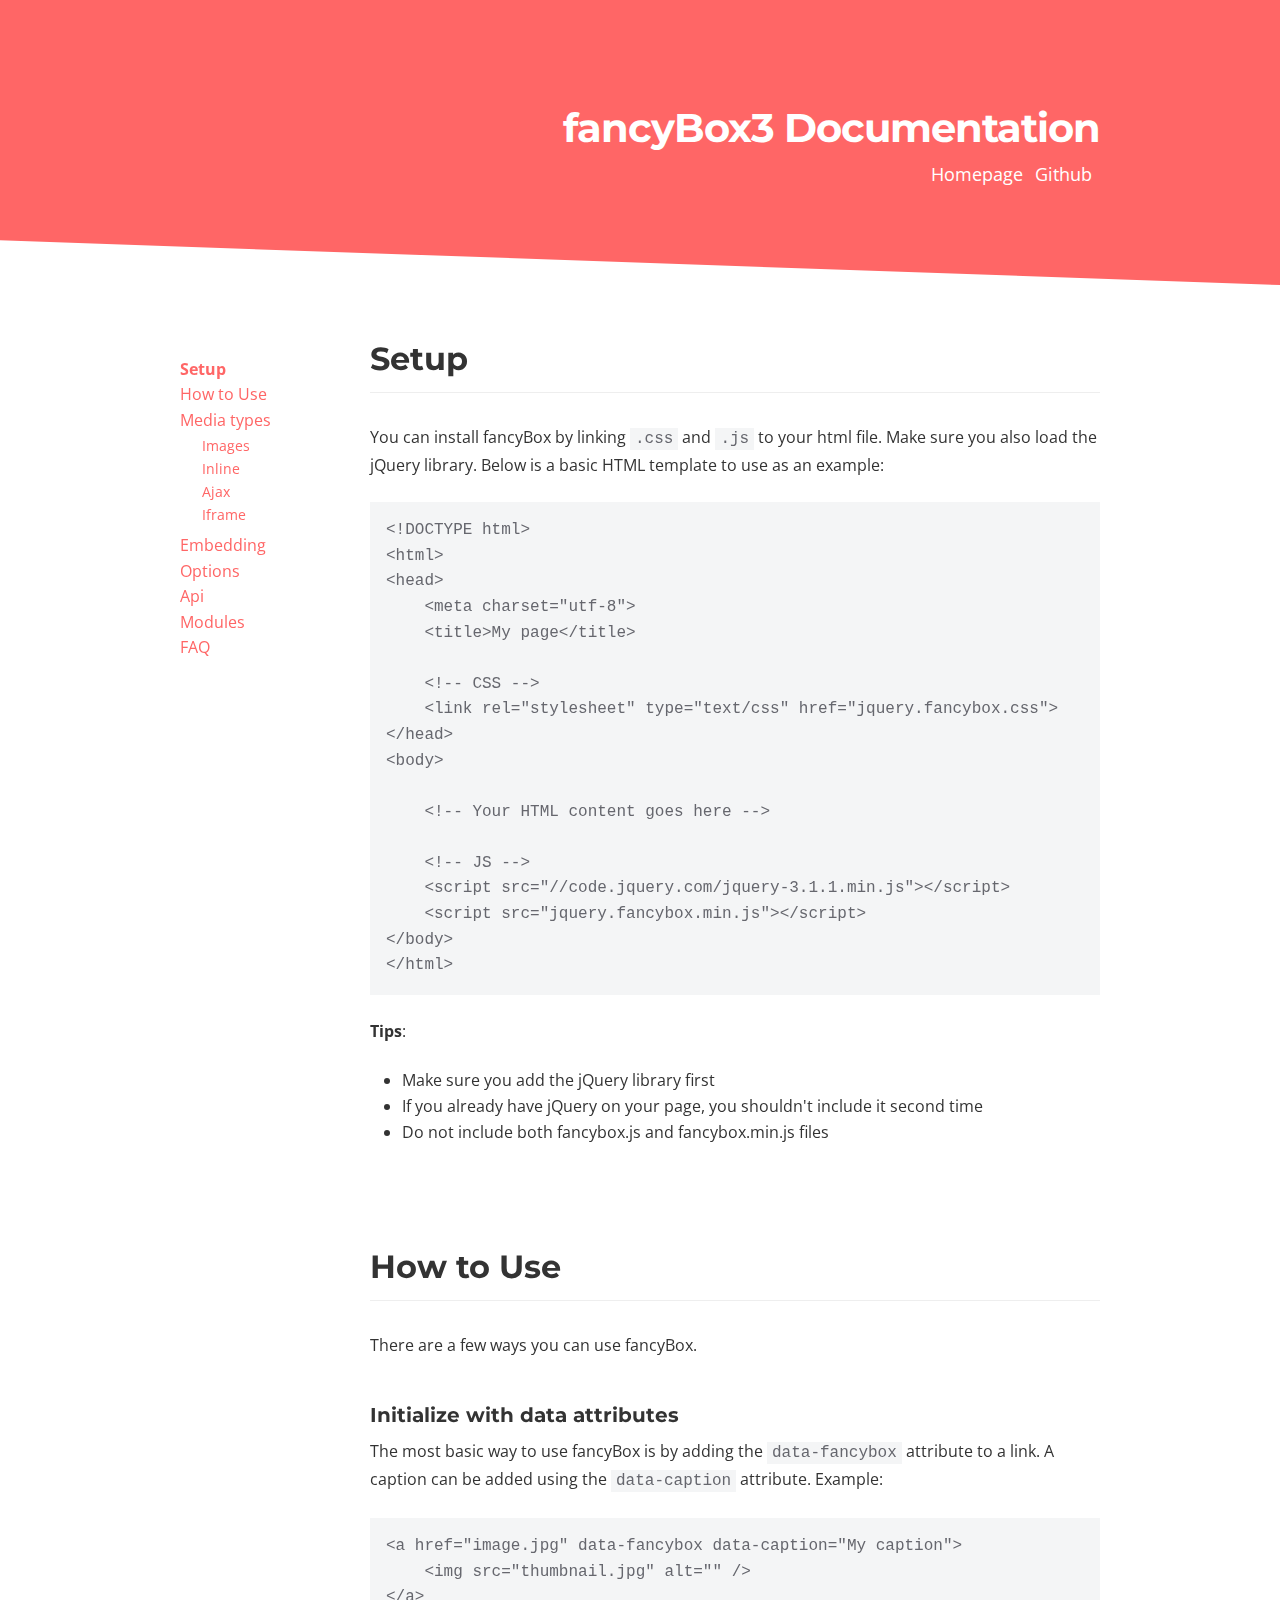
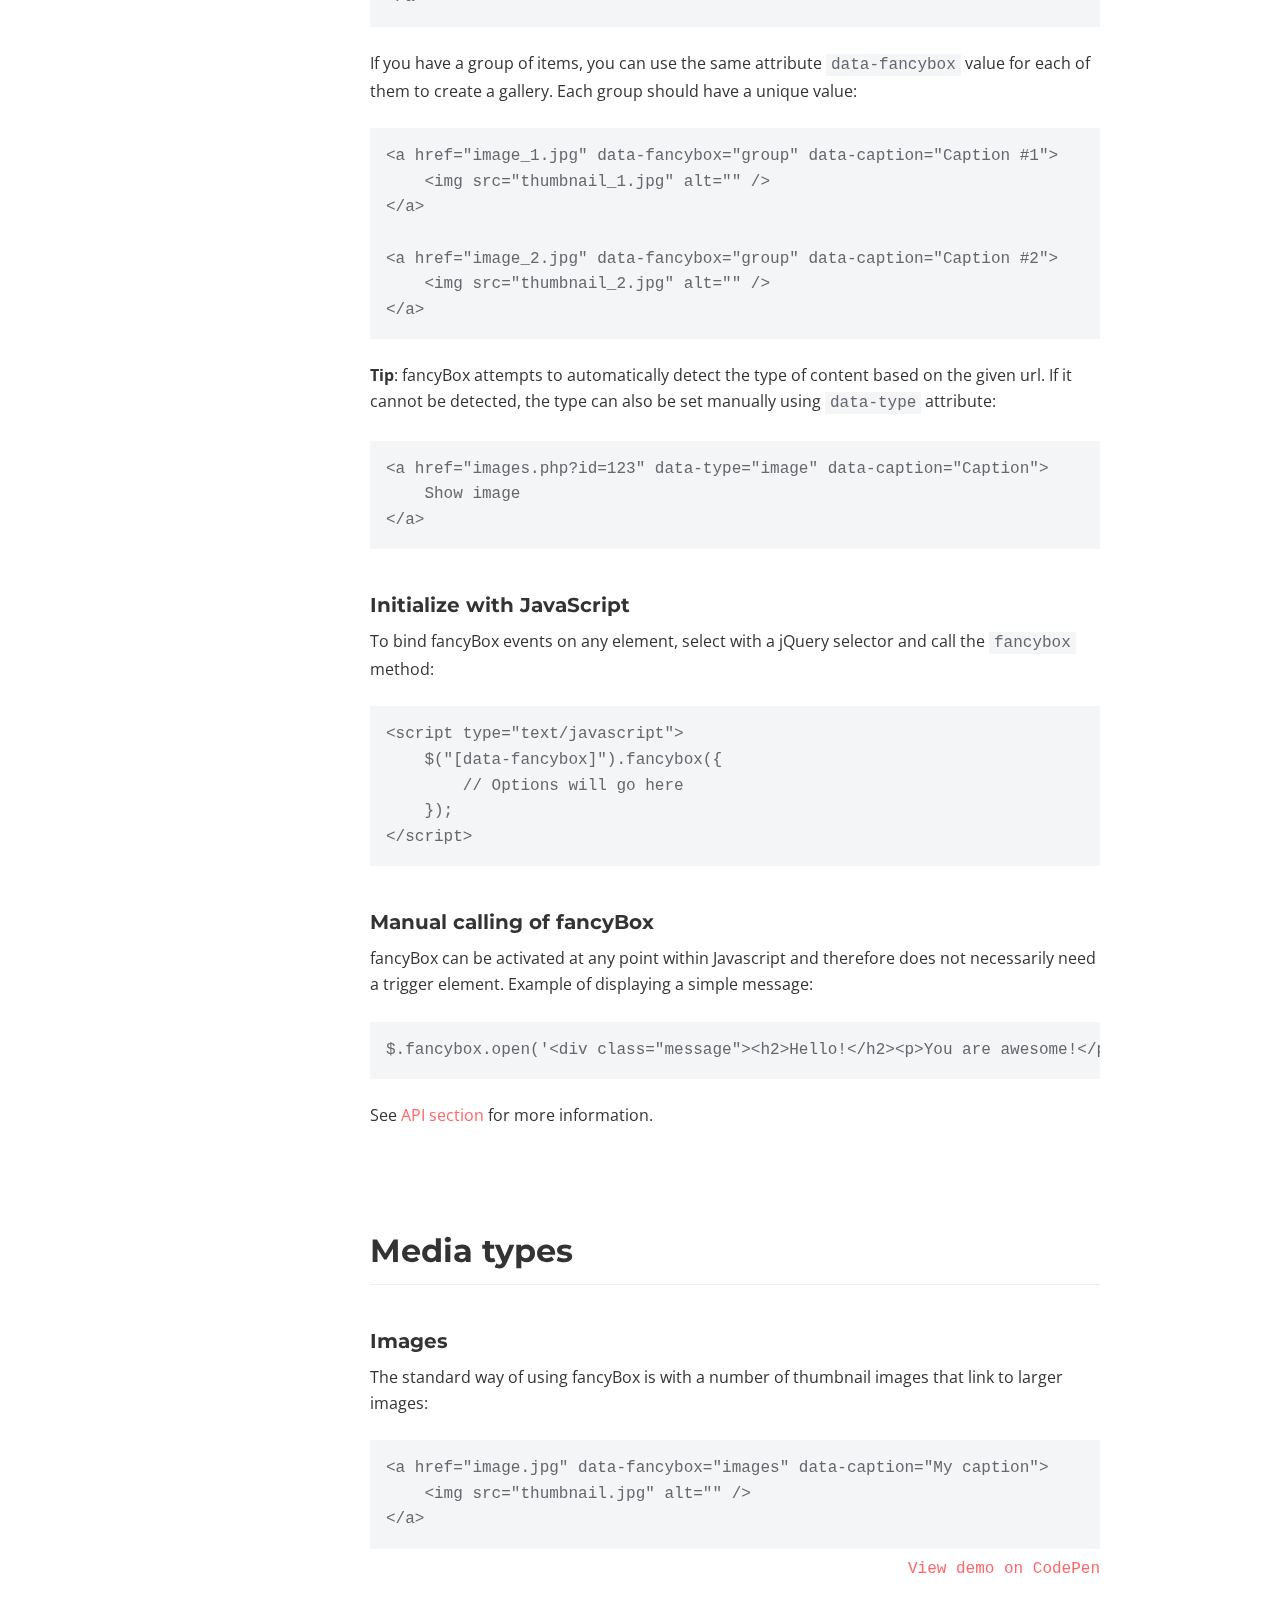
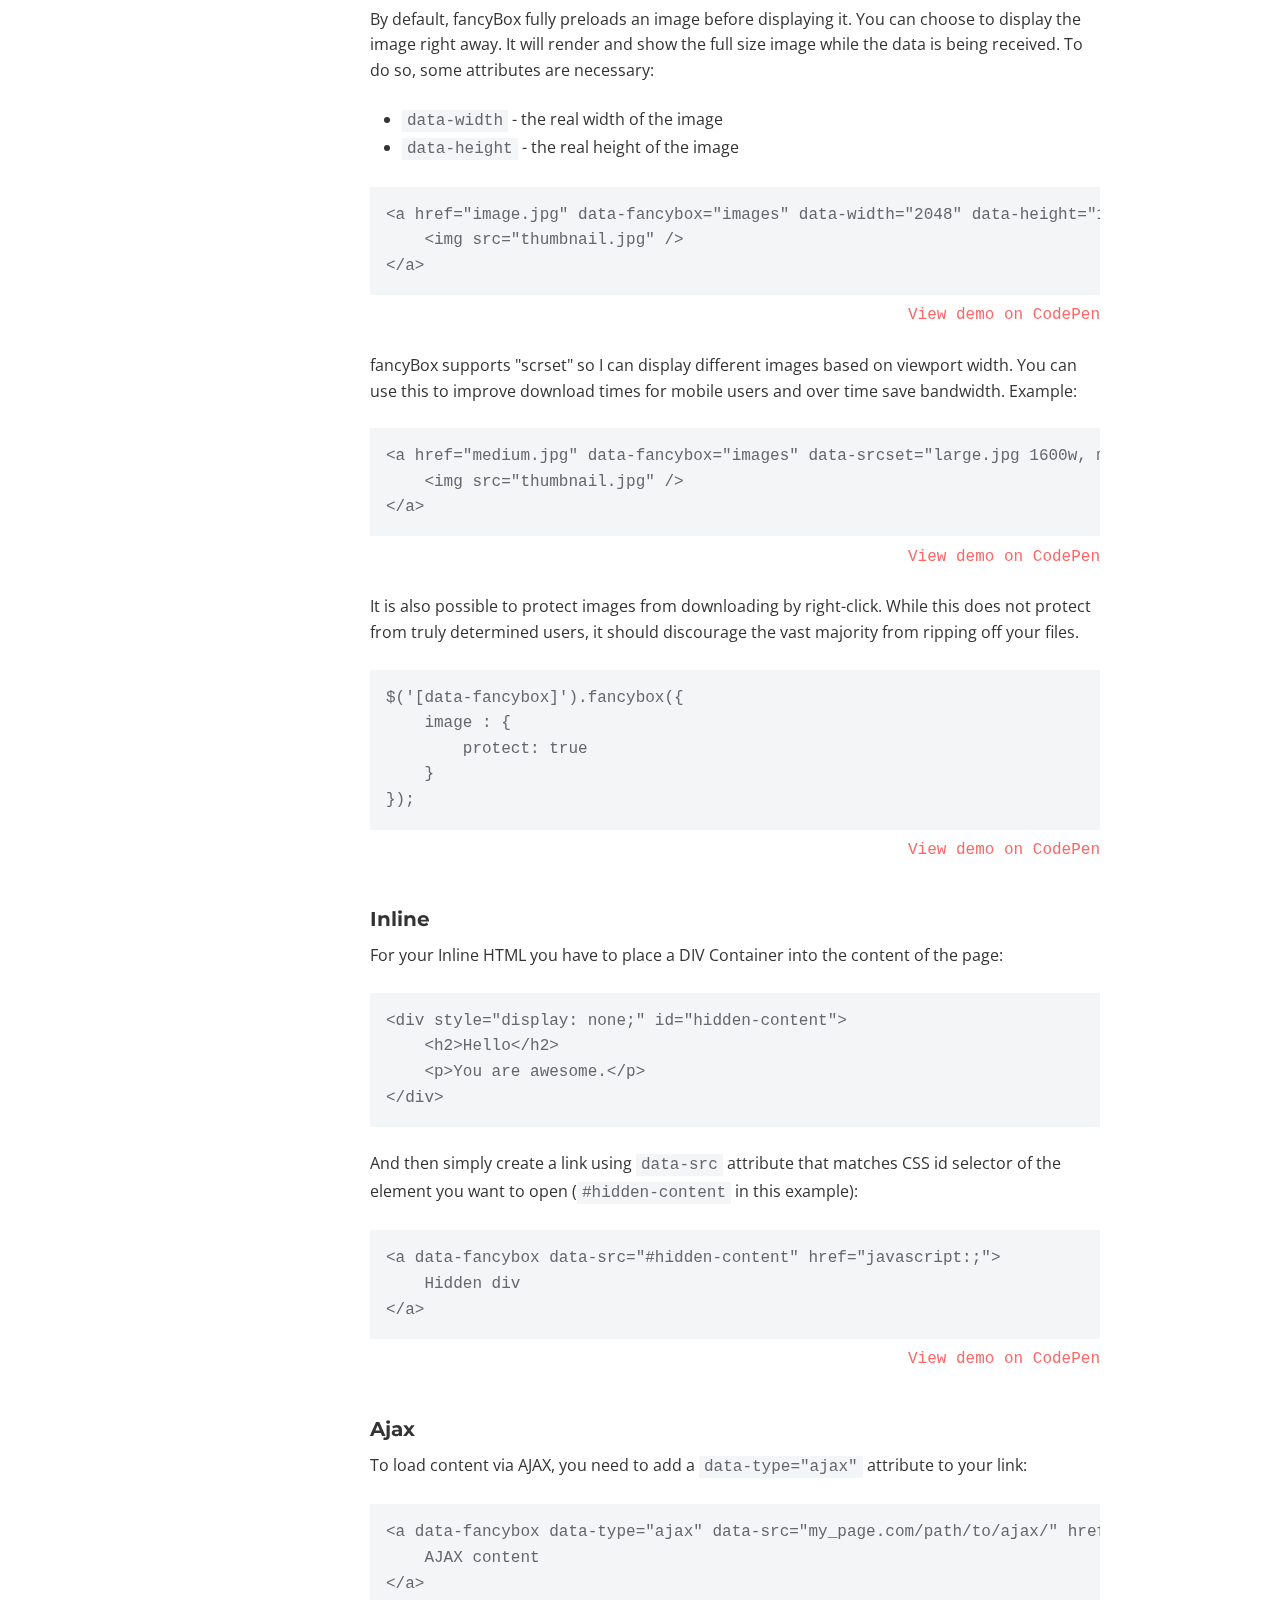
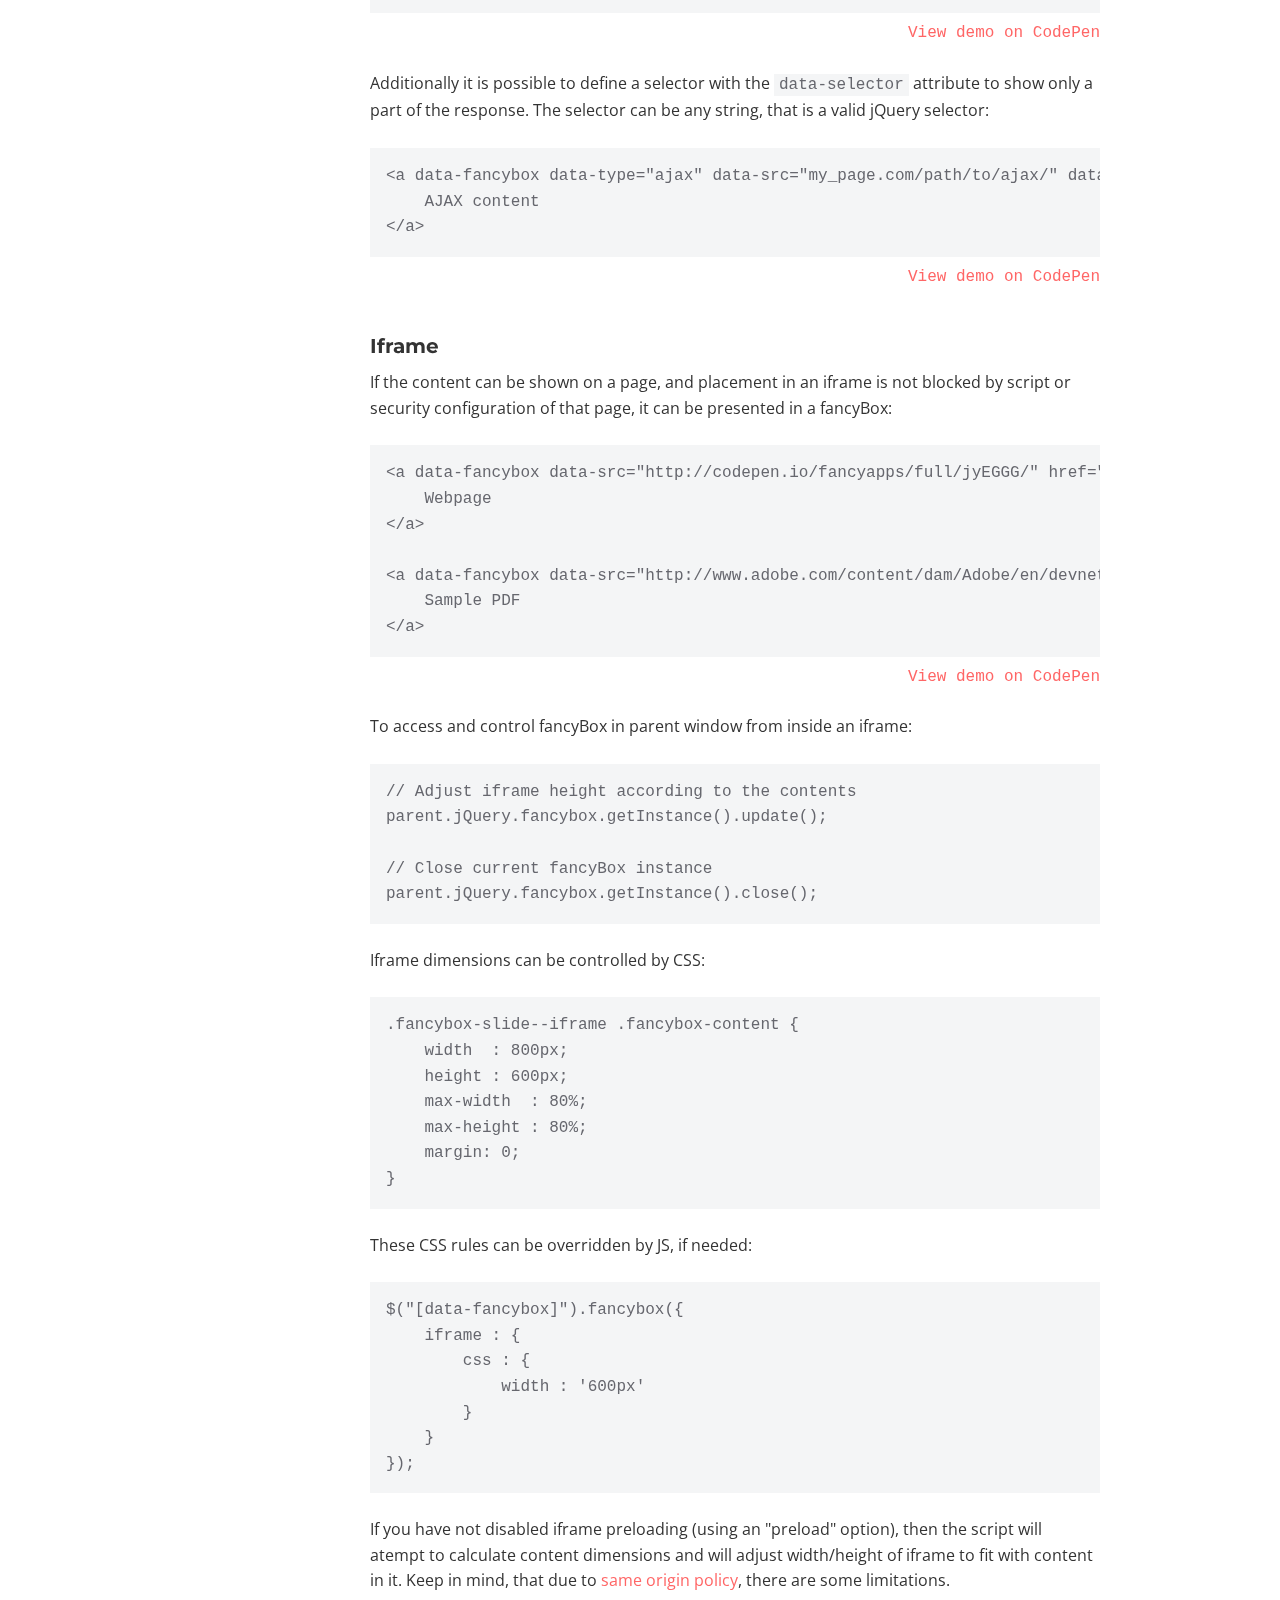
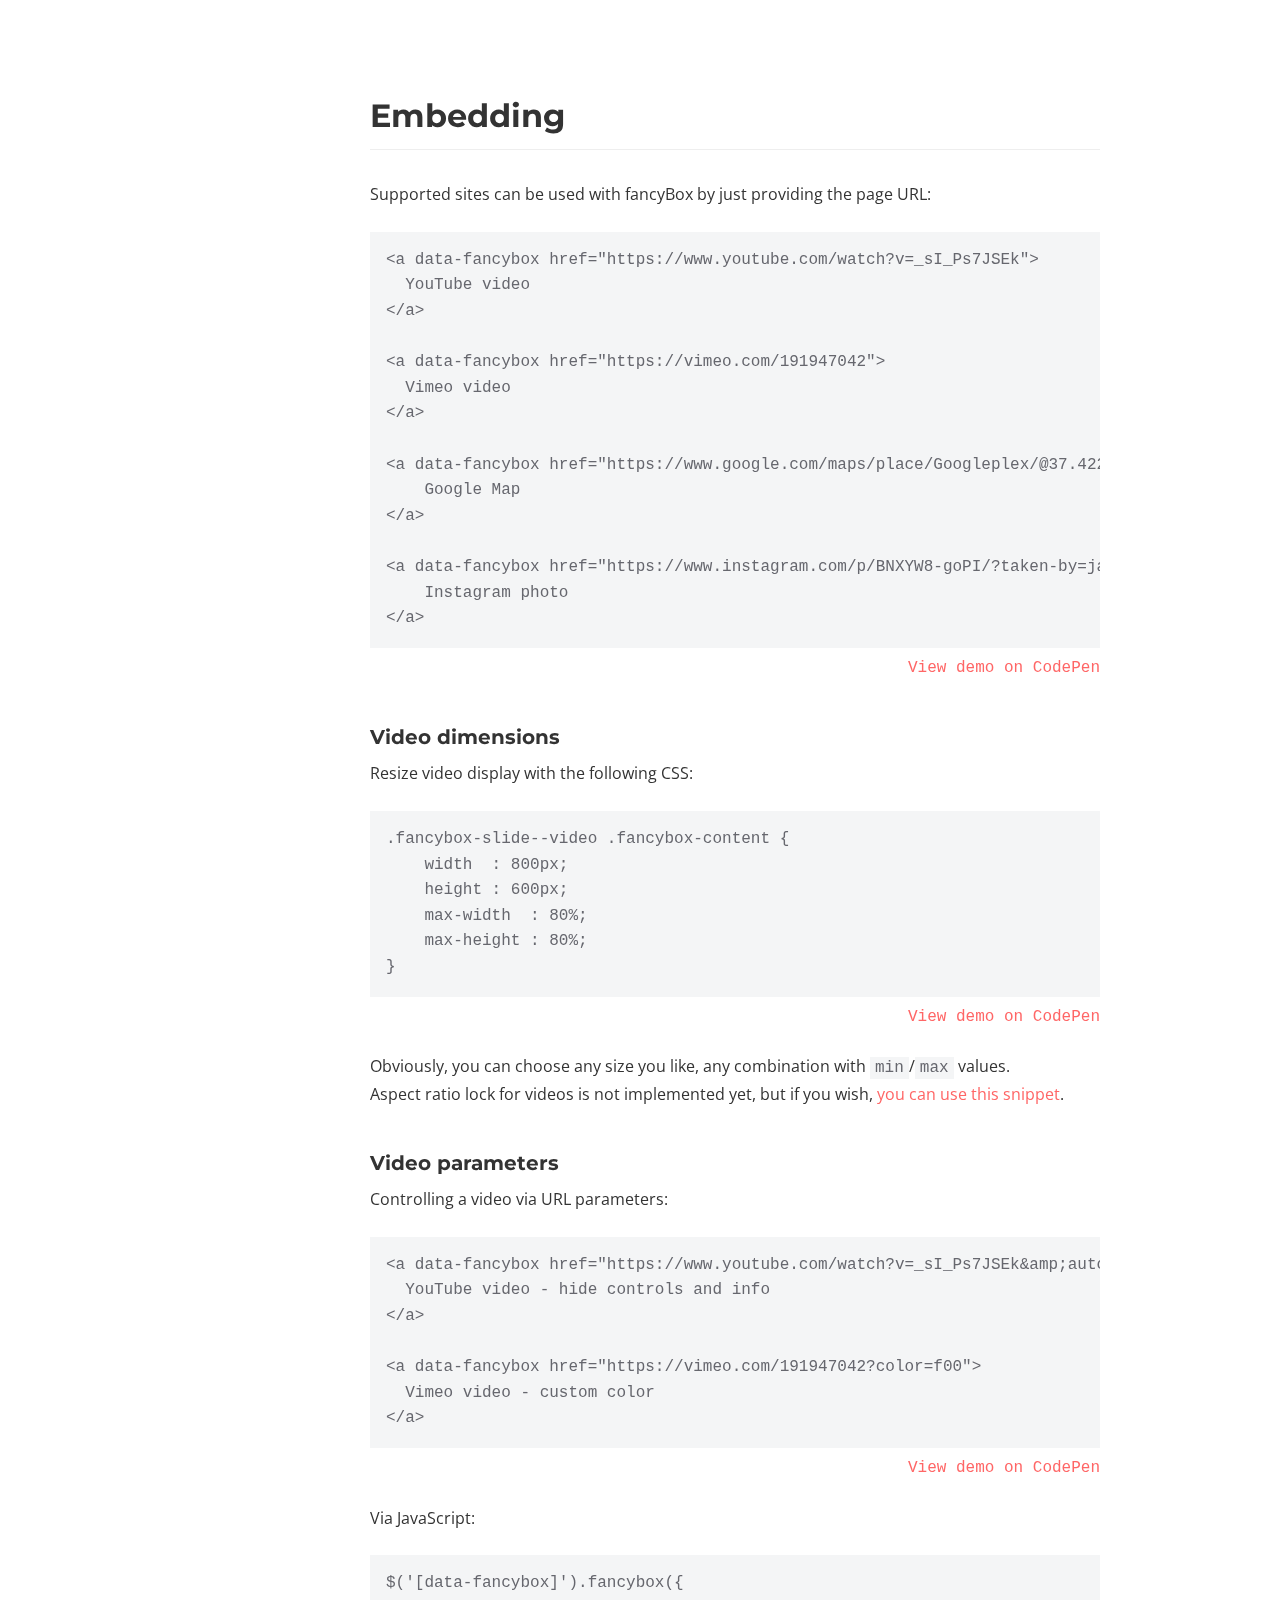
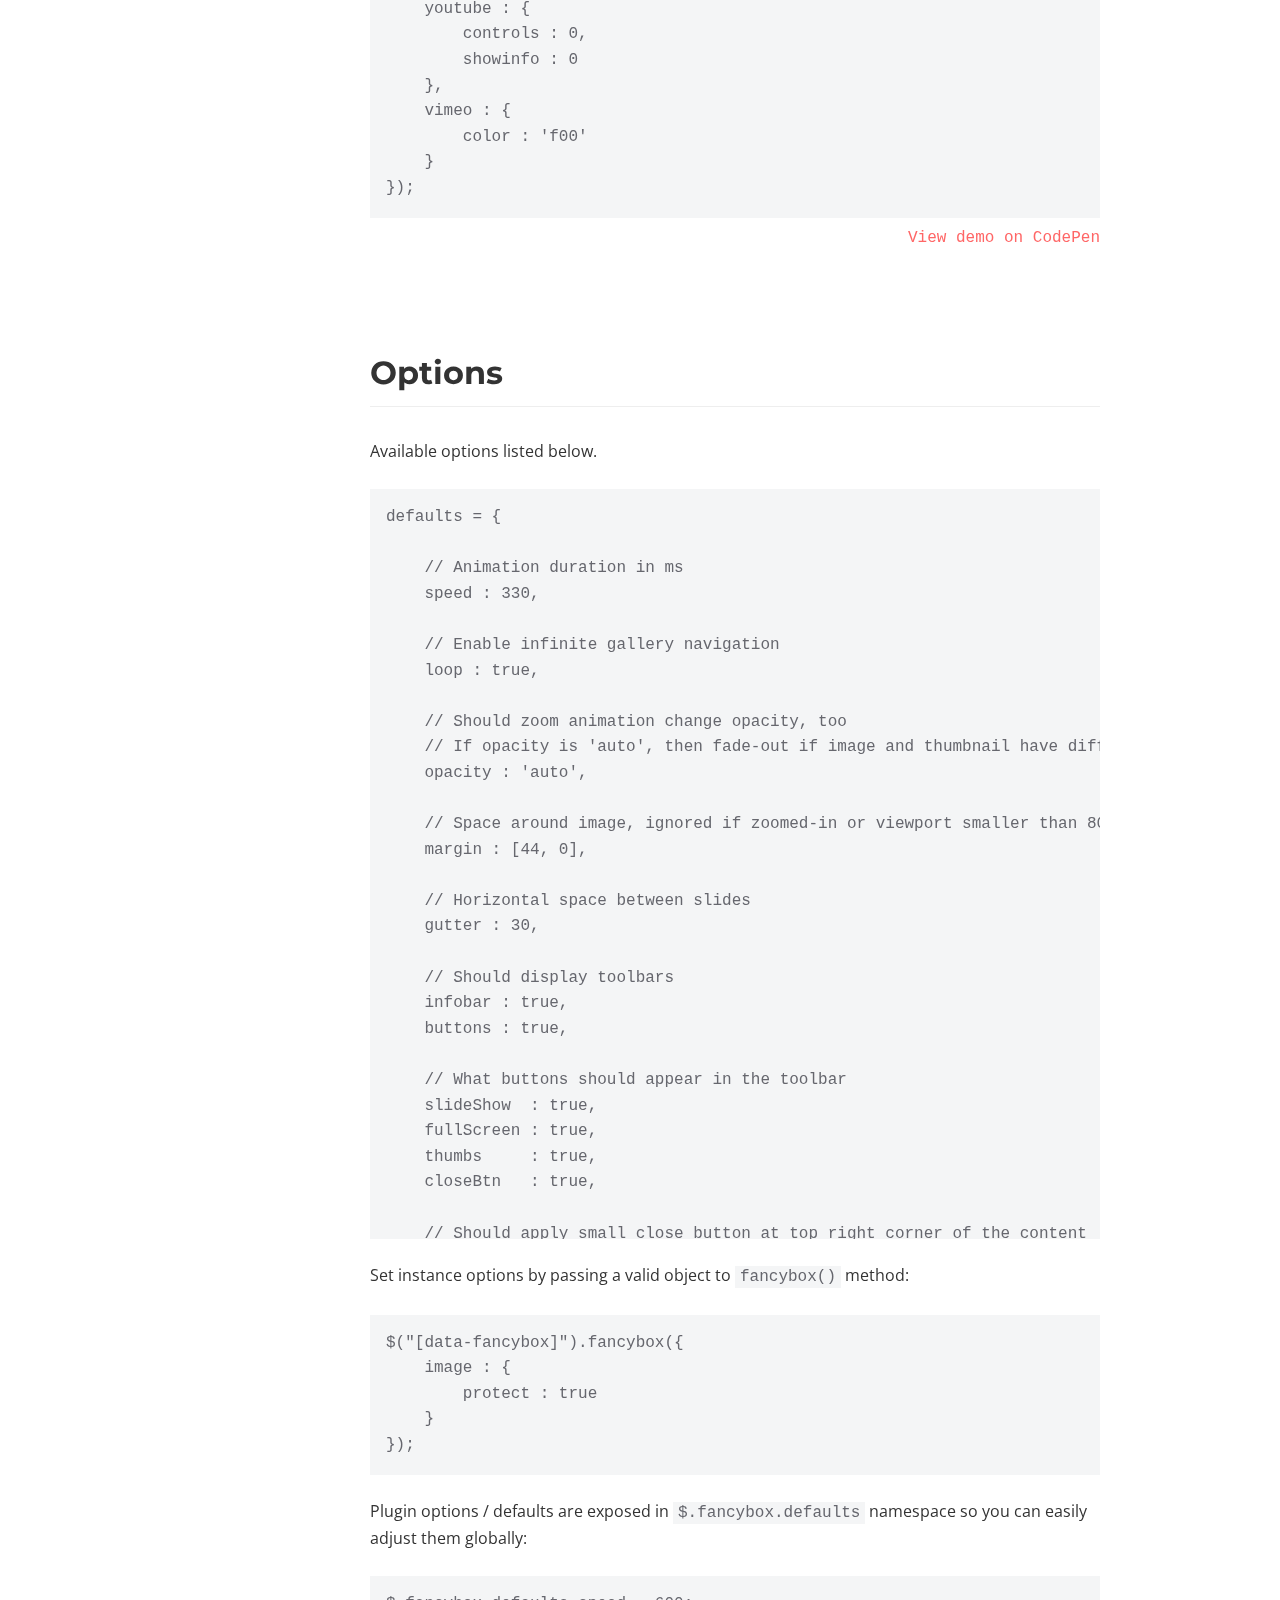
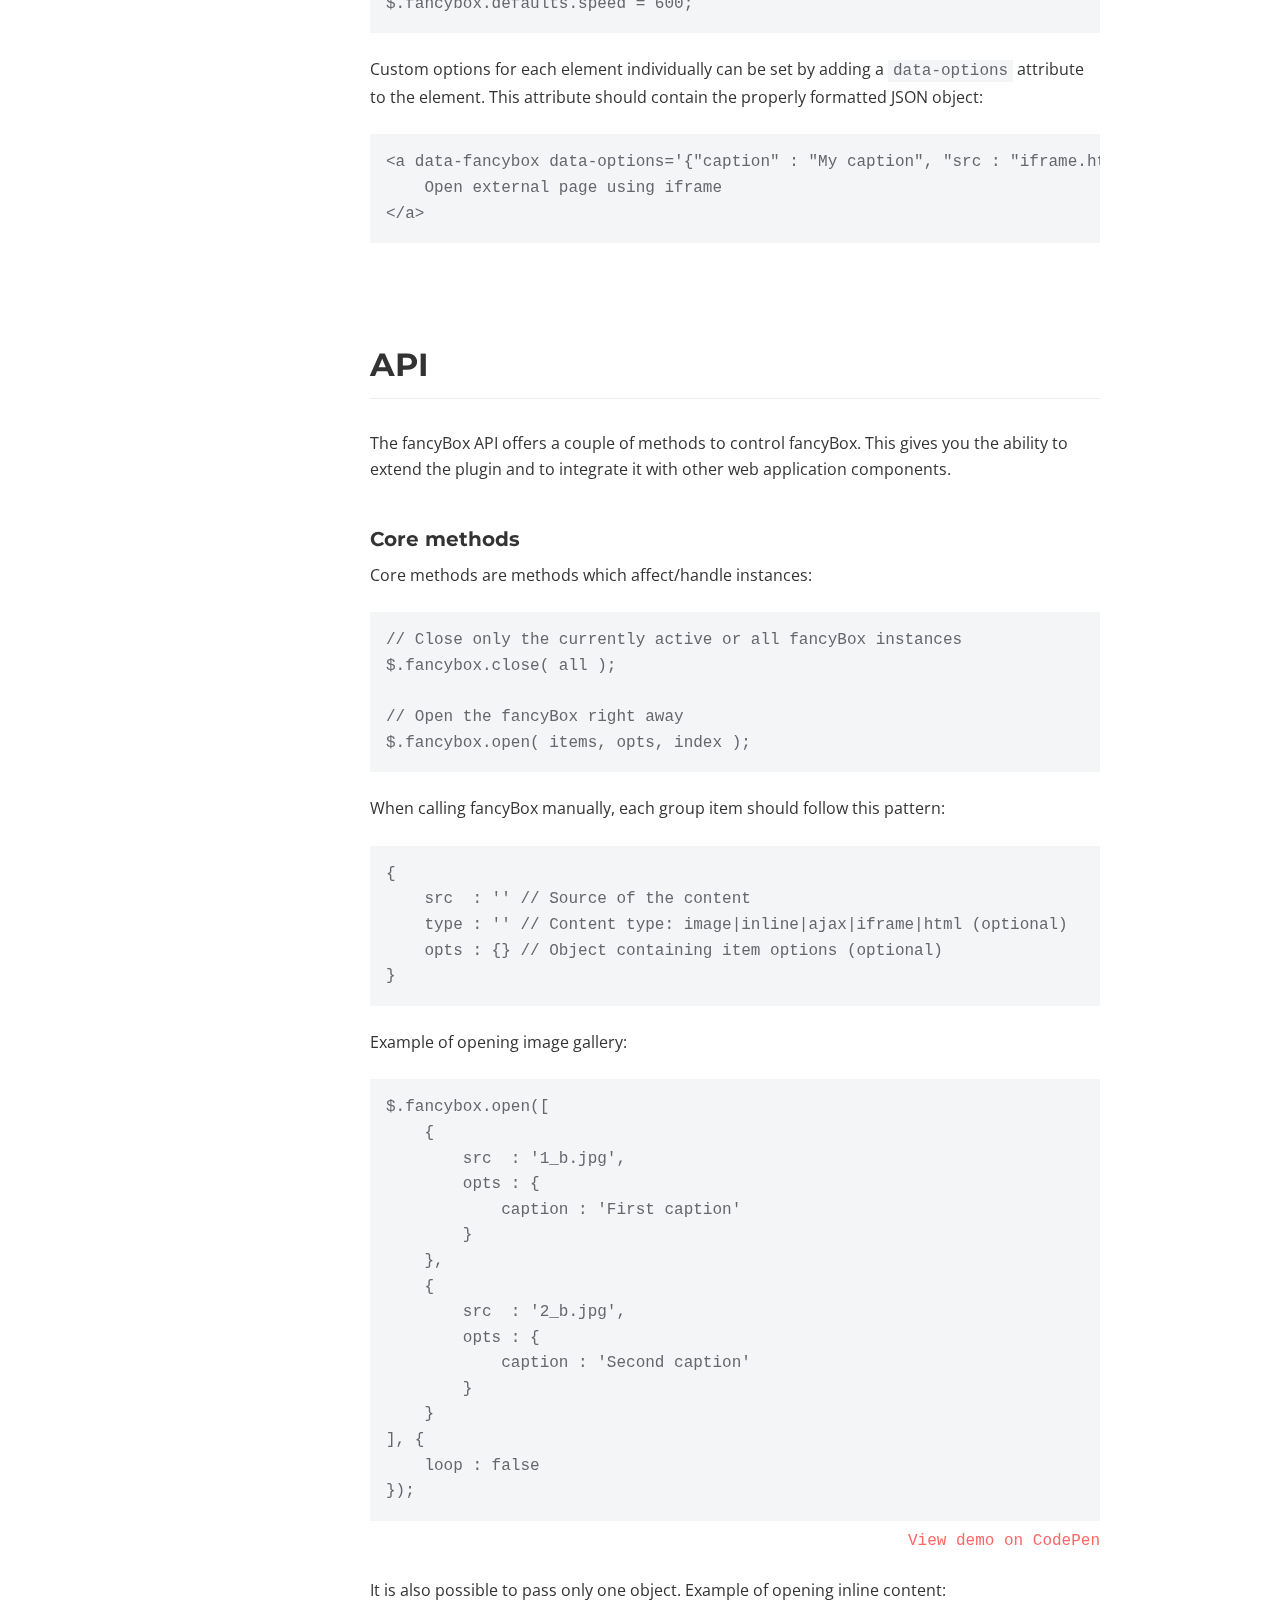
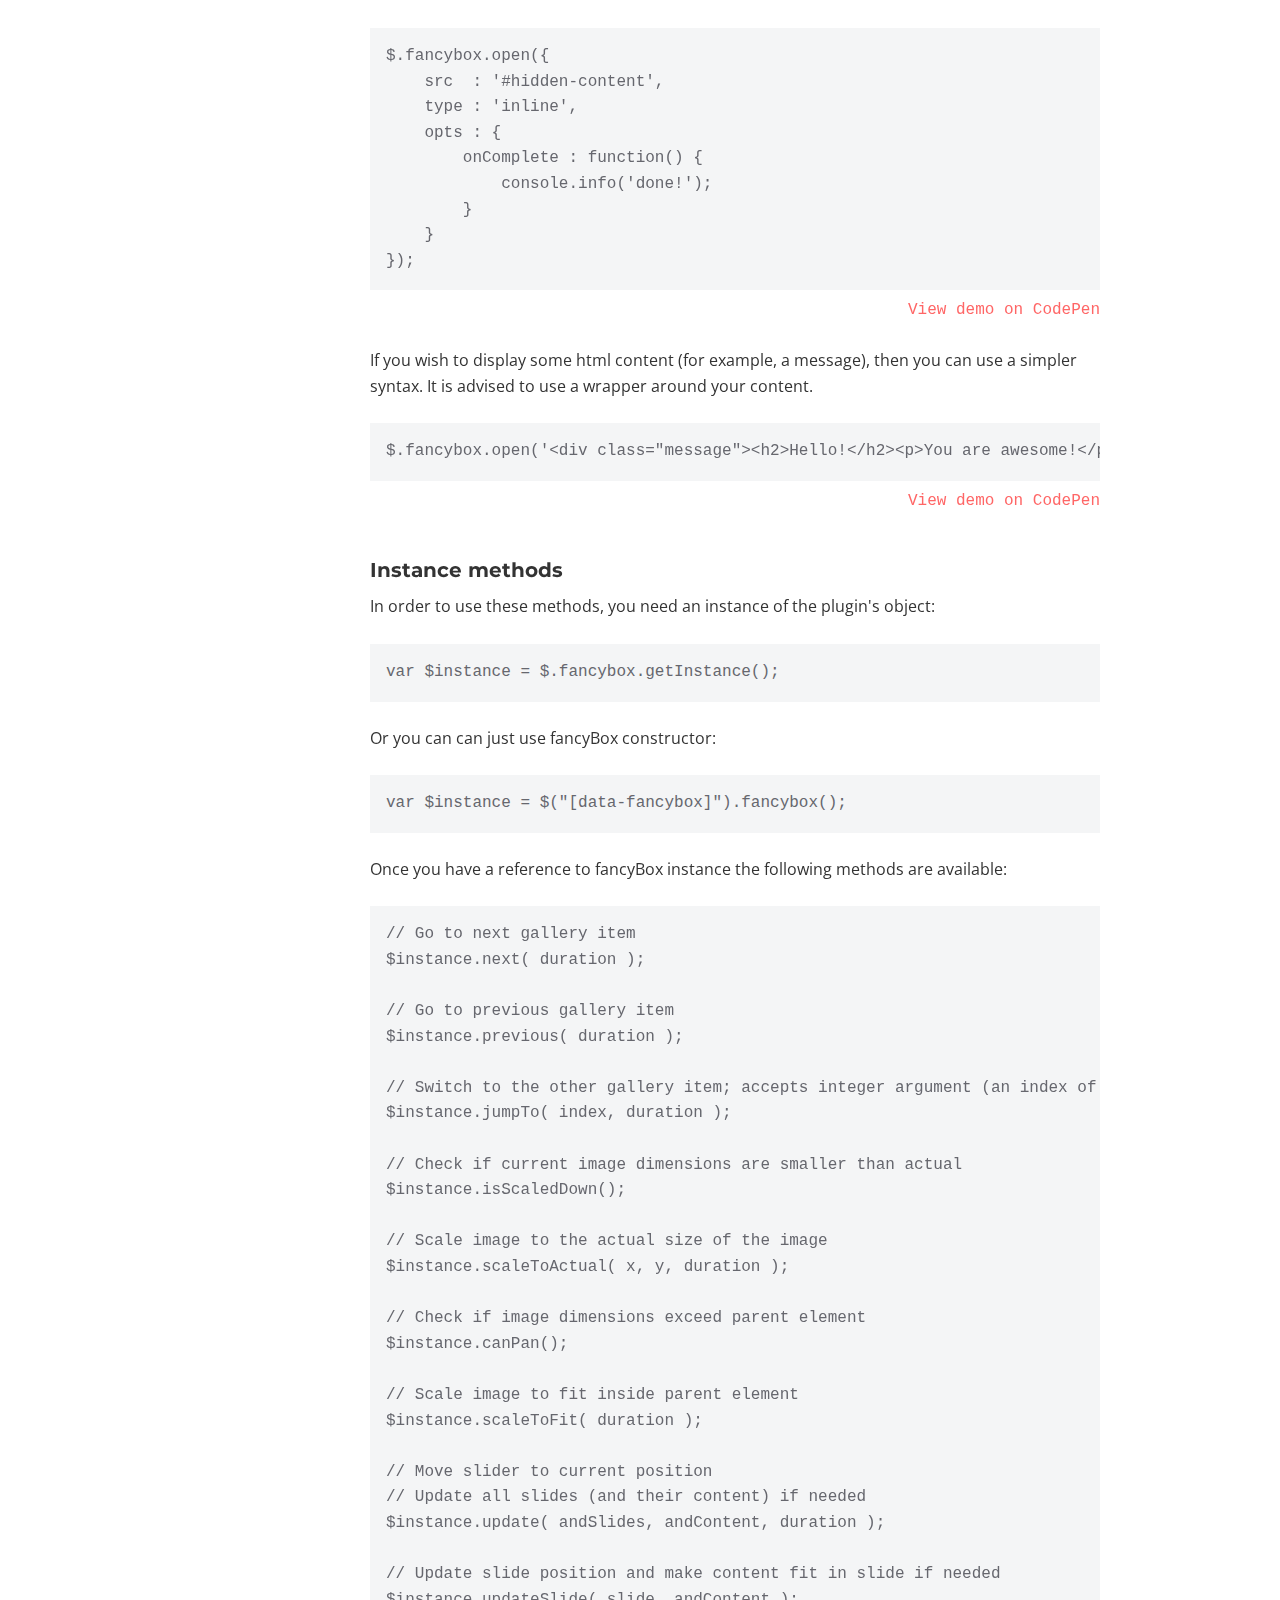
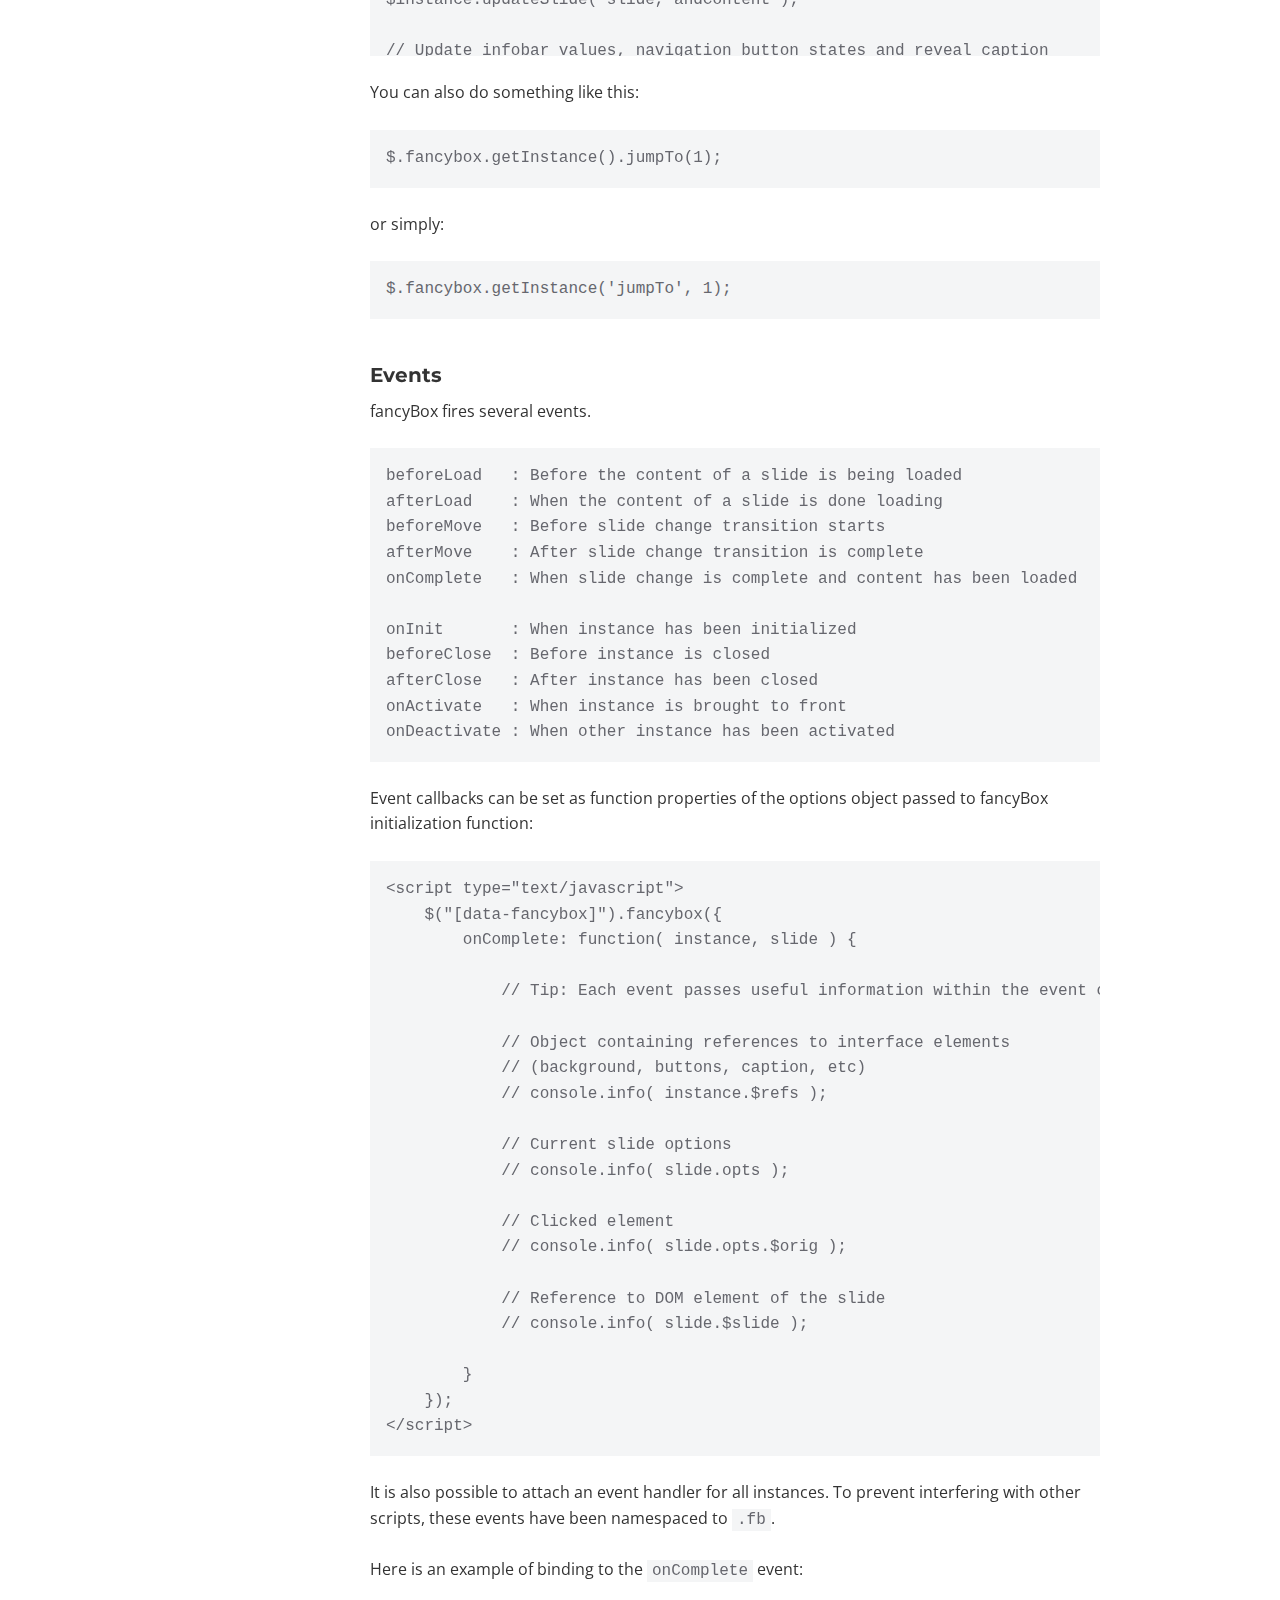
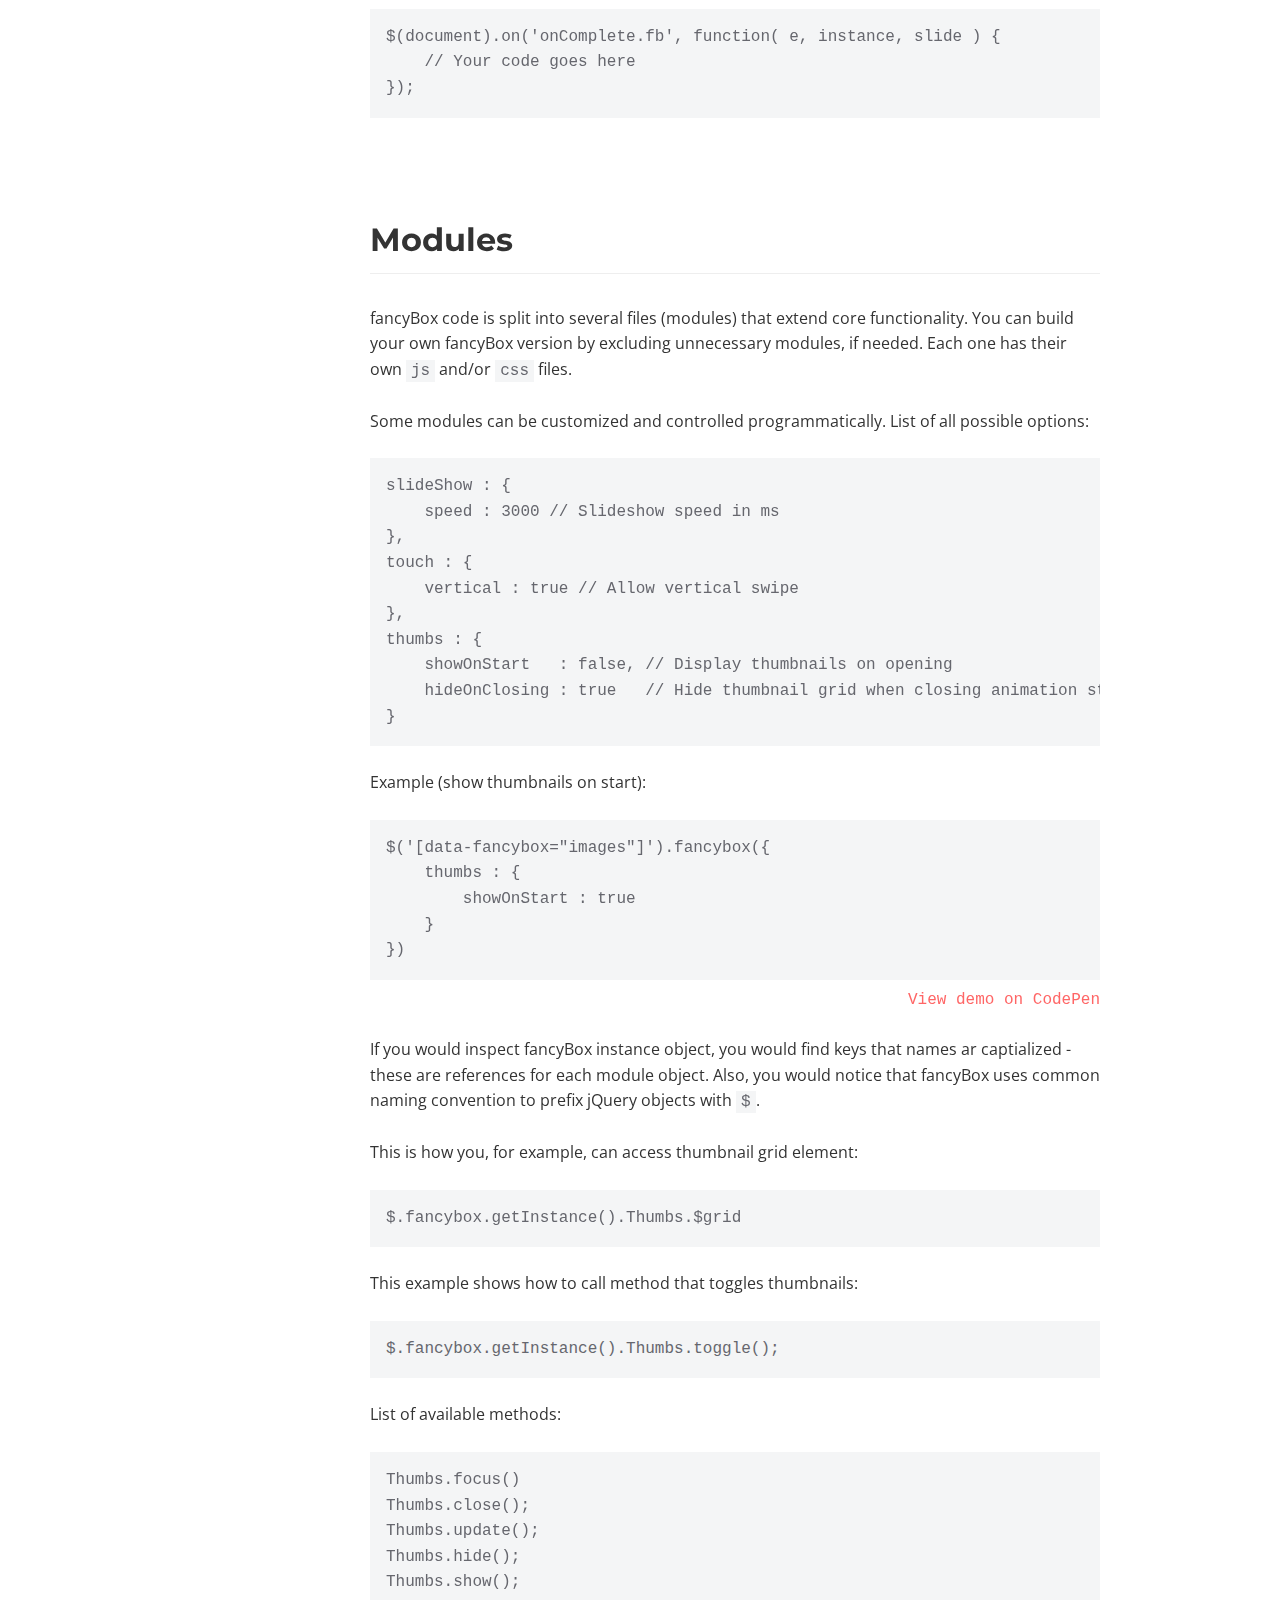
<file: fancybox-3.0/docs/index.html>
<!doctype html>
<html>
<head>
	<title>fancyBox - touch enabled, responsive and fully customizable lightbox script</title>

	<meta name="viewport" content="user-scalable=no, width=device-width, initial-scale=1.0, maximum-scale=1.0">
	<meta content="text/html;charset=utf-8" http-equiv="Content-Type">

	<link href="https://fonts.googleapis.com/css?family=Montserrat:400,700|Open+Sans:400,700" rel="stylesheet">

	<script src="//code.jquery.com/jquery-3.1.1.min.js"></script>

	<style>
		/* Reset */

		html, body, div, span, applet, object, iframe, h1, h2, h3, h4, h5, h6, p, blockquote, pre, a, abbr, acronym, address, big, cite, code, del, dfn, em, img, ins, kbd, q, s, samp, small, strike, strong, sub, sup, tt, var, b, u, i, center, dl, dt, dd, ol, ul, li, fieldset, form, label, legend, table, caption, tbody, tfoot, thead, tr, th, td, article, aside, canvas, details, embed, figure, figcaption, footer, header, hgroup, menu, nav, output, ruby, section, summary, time, mark, audio, video {
			margin: 0;
			padding: 0;
			border: 0;
			font-size: 100%;
			font: inherit;
			vertical-align: baseline;
		}

		html {
		 	box-sizing: border-box;
		}

		*, *:before, *:after {
		 	box-sizing: inherit;
		}

		article, aside, details, figcaption, figure, footer, header, hgroup, menu, nav, section {
			display: block;
		}

		table {
			border-collapse: collapse;
			border-spacing: 0;
		}

		/* Common styling */

		body {
			-webkit-text-size-adjust: none;
			font-family: 'Open Sans', 'Helvetica Neue', Helvetica, Arial, sans-serif;
			font-size: 16px;
			line-height: 1.6;
			color: #333;
		}

		h1, h2, h3 {
			font-family: 'Montserrat', 'Helvetica Neue', Helvetica, Arial, sans-serif;
			font-weight: 700;
			color: #333;
		}

		a {
			color: #FF6666;
			text-decoration: none;
		}

		a:hover {
			text-decoration: underline;
		}

		a.active {
			font-weight: bold;
		}

		h1, h2, h3 {
		    font-family: 'Montserrat', sans-serif;
		    font-weight: 700;
		    color: #333;
		}

		h1 {
			font-size: 2.5em;
			font-weight: bold;
			letter-spacing: -1px;
		}

		h1 a:hover {
			text-decoration: none;
		}

		h2 {
			margin: 3em 0 1em 0;
			padding-bottom: 0.25em;
			font-size: 2em;
			border-bottom: 1px solid #eee;
		}

		h2:first-of-type {
			margin-top: 0;
		}

		h3 {
			margin-top: 2em;
			font-size: 1.25em;
		}

		b {
			font-weight: 700;
		}

		p {
			margin: 0.5em 0 1.5em 0;
		}

		p:last-child {
			margin-bottom: 0;
		}

		ul {
		    padding-left: 2em;
		    margin: 0.5em 0 1.5em 0;
		}

		pre, code, .demo {
			font-family: Consolas,"Liberation Mono",Courier,monospace;
		}

		pre, code {
			background: #F4F5F6;
			color: #66676E;
		}

		pre {
			padding: 1em;
			margin-bottom: 1.5em;
			overflow: auto;
			max-height: calc(100vh - 150px);
			-moz-tab-size: 4;
			tab-size: 4;
		}

		code {
			padding: 2px 5px;
		}

		pre code {
			padding: 0;
		}

		.demo {
			margin-top: -1em;
			text-align: right;
		}


		/* Layout */

		header {
			position: relative;
			padding: 6em 0 6em 0;
			margin-bottom: 3em;
			background: #FF6666;
			color: #fff;
			text-align: right;
		}

		header:before {
			content: '';
			position: absolute;
			left: 0;
			right: 0;
			top: 100%;
			height: 500px;
			background: #fff;
			-webkit-transform-origin: right;
			    -ms-transform-origin: right;
			       transform-origin: right;
			-webkit-transform: skewY(2deg);
			    -ms-transform: skewY(2deg);
			        transform: skewY(2deg);
		}

		.content {
			position: relative;
			max-width: 1020px;
			margin: 0 auto;
			padding: 0 50px;
		}

		section .content {
			padding-left: 240px;
		}

		footer .content {
			padding: 6em 50px 3em 240px;
		}

		aside {
			position: absolute;
			top: 0;
			left : 50px;
			width: 200px;
		}

		/* Header */

		header h1, header h1 a {
			color: #fff;
		}

		header ul {
			margin: 0;
			padding: 0;
			list-style: none;
		}

		header ul li {
			display: inline-block;
			margin-right: 0.5em;
		}

		header ul li a {
			font-size: 1.125em;
			color: #fff;
		}

		/* Sidebar */

		aside ul {
			position: relative;;
			top: 0;
			list-style: none;
			padding: 1.5em 0;
			margin: 0;
		}

		aside ul ul {
			padding: 0 0 0.5em 1.5em;
			font-size: 90%;
		}

		@media all and (max-width: 800px) {

			aside {
				position: relative;
				left: 0;
			}

			.content {
				padding: 0 25px;
			}

			section .content,
			footer .content {
				padding-left: 25px;
			}

		}

	</style>
</head>
<body>

	<header>
		<div class="content">
			<h1><a href="http://fancyapps.com/fancybox/3/">fancyBox3</a> Documentation</h1>

			<ul>
				<li><a href="http://fancyapps.com/fancybox/3/">Homepage</a></li>
				<li><a href="https://github.com/fancyapps/fancyBox">Github</a></li>
			</ul>
		</div>
	</header>

	<section>
		<div class="content">

			<aside>
				<ul class="sticky">
					<li><a href="#setup">Setup</a></li>
					<li><a href="#usage">How to Use</a></li>
					<li>
						<a href="#media_types">Media types</a>

						<ul>
							<li><a href="#images">Images</a></li>
							<li><a href="#inline">Inline</a></li>
							<li><a href="#ajax">Ajax</a></li>
							<li><a href="#iframe">Iframe</a></li>
						</ul>
					</li>
					<li><a href="#embedding">Embedding</a></li>
					<li><a href="#options">Options</a></li>
					<li><a href="#api">Api</a></li>
					<li><a href="#modules">Modules</a></li>
					<li><a href="#faq">FAQ</a></li>
				</ul>
			</aside>

<!--

	Setup
	=====

-->
			<h2 id="setup">Setup</h2>

			<p>
				You can install fancyBox by linking <code>.css</code> and <code>.js</code> to your html file.

				Make sure you also load the jQuery library.
				Below is a basic HTML template to use as an example:
			</p>

			<pre>&lt;!DOCTYPE html&gt;
&lt;html&gt;
&lt;head&gt;
	&lt;meta charset=&quot;utf-8&quot;&gt;
	&lt;title&gt;My page&lt;/title&gt;

	&lt;!-- CSS --&gt;
	&lt;link rel=&quot;stylesheet&quot; type=&quot;text/css&quot; href=&quot;jquery.fancybox.css&quot;&gt;
&lt;/head&gt;
&lt;body&gt;

	&lt;!-- Your HTML content goes here --&gt;

	&lt;!-- JS --&gt;
	&lt;script src=&quot;//code.jquery.com/jquery-3.1.1.min.js&quot;&gt;&lt;/script&gt;
	&lt;script src=&quot;jquery.fancybox.min.js&quot;&gt;&lt;/script&gt;
&lt;/body&gt;
&lt;/html&gt;
</pre>

			<p><b>Tips</b>:</p>

			<ul>
				<li>Make sure you add the jQuery library first</li>
				<li>If you already have jQuery on your page, you shouldn't include it second time</li>
				<li>Do not include both fancybox.js and fancybox.min.js files</li>
			</ul>

<!--

	How To Use
	==========

-->
			<h2 id="usage">How to Use</h2>

			<p>
				There are a few ways you can use fancyBox.
			</p>


			<h3>Initialize with data attributes</h3>

			<p>
				The most basic way to use fancyBox is by adding the <code>data-fancybox</code> attribute to a link.
				A caption can be added using the <code>data-caption</code> attribute. Example:
			</p>

			<pre>&lt;a href="image.jpg" data-fancybox data-caption="My caption"&gt;
	&lt;img src="thumbnail.jpg" alt="" /&gt;
&lt;/a&gt;</pre>

			<p>
				If you have a group of items, you can use the same attribute <code>data-fancybox</code> value for each of them to create a gallery.
				Each group should have a unique value:
			</p>

			<pre>&lt;a href="image_1.jpg" data-fancybox="group" data-caption="Caption #1"&gt;
	&lt;img src="thumbnail_1.jpg" alt="" /&gt;
&lt;/a&gt;

&lt;a href="image_2.jpg" data-fancybox="group" data-caption="Caption #2"&gt;
	&lt;img src="thumbnail_2.jpg" alt="" /&gt;
&lt;/a&gt;
</pre>

			<p>
				<b>Tip</b>:

				fancyBox attempts to automatically detect the type of content based on the given url.

				If it cannot be detected, the type can also be set manually using <code>data-type</code> attribute:

				<pre>&lt;a href="images.php?id=123" data-type="image" data-caption="Caption"&gt;
	Show image
&lt;/a&gt;</pre>
			</p>



			<h3>Initialize with JavaScript</h3>

			<p>
				To bind fancyBox events on any element, select with a jQuery selector and call the <code>fancybox</code> method:
			</p>

			<pre><code>&lt;script type=&quot;text/javascript&quot;&gt;
	$(&quot;[data-fancybox]&quot;).fancybox({
		// Options will go here
	});
&lt;/script&gt;</code></pre>


			<h3>Manual calling of fancyBox</h3>

			<p>
				fancyBox can be activated at any point within Javascript and therefore does not necessarily need a trigger element.

				Example of displaying a simple message:
			</p>

			<pre><code>$.fancybox.open('&lt;div class=&quot;message&quot;&gt;&lt;h2&gt;Hello!&lt;/h2&gt;&lt;p&gt;You are awesome!&lt;/p&gt;&lt;/div&gt;');</code></pre>

			<p>
				See <a href="#api">API section</a> for more information.
			</p>

<!--

	Examples
	=========

-->
			<h2 id="media_types">Media types</h2>


			<h3 id="images">Images</h3>

			<p>
				The standard way of using fancyBox is with a number of thumbnail images that link to larger images:
			</p>

			<pre><code>&lt;a href="image.jpg" data-fancybox="images" data-caption="My caption"&gt;
	&lt;img src="thumbnail.jpg" alt="" /&gt;
&lt;/a&gt;</code></pre>

			<p class="demo">
				<a href="http://codepen.io/fancyapps/pen/jyEGGG/?editors=1000" target="_blank">View demo on CodePen</a>
			</p>

			<p>
				By default, fancyBox fully preloads an image before displaying it.
				You can choose to display the image right away.
				It will render and show the full size image while the data is being received.
				To do so, some attributes are necessary:
			</p>

			<ul>
				<li><code>data-width</code>  - the real width of the image</li>
				<li><code>data-height</code> - the real height of the image</li>
			</ul>

			<pre><code>&lt;a href=&quot;image.jpg&quot; data-fancybox=&quot;images&quot; data-width=&quot;2048&quot; data-height=&quot;1365&quot;&gt;
    &lt;img src=&quot;thumbnail.jpg&quot; /&gt;
&lt;/a&gt;</code></pre>
			<p class="demo">
				<a href="http://codepen.io/fancyapps/pen/wgBrXd?editors=1000" target="_blank">View demo on CodePen</a>
			</p>

			<p>
				fancyBox supports "scrset" so I can display different images based on viewport width. You can use this to improve download times for mobile users and over time save bandwidth.
				Example:
			</p>

			<pre><code>&lt;a href=&quot;medium.jpg&quot; data-fancybox=&quot;images&quot; data-srcset=&quot;large.jpg 1600w, medium.jpg 1200w, small.jpg 640w&quot;&gt;
	&lt;img src=&quot;thumbnail.jpg&quot; /&gt;
&lt;/a&gt;</code></pre>
			<p class="demo">
				<a href="https://codepen.io/fancyapps/pen/bqbpbO?editors=1000" target="_blank">View demo on CodePen</a>
			</p>

			<p>
				It is also possible to protect images from downloading by right-click.
				While this does not protect from truly determined users, it should discourage the vast majority from ripping off your files.
			</p>

			<pre><code>$('[data-fancybox]').fancybox({
	image : {
		protect: true
	}
});</code></pre>
			<p class="demo">
				<a href="http://codepen.io/fancyapps/pen/RKKqLx?editors=1010" target="_blank">View demo on CodePen</a>
			</p>


			<h3 id="inline">Inline</h3>

			<p>
				For your Inline HTML you have to place a DIV Container into the content of the page:
			</p>

			<pre><code>&lt;div style=&quot;display: none;&quot; id=&quot;hidden-content&quot;&gt;
	&lt;h2&gt;Hello&lt;/h2&gt;
	&lt;p&gt;You are awesome.&lt;/p&gt;
&lt;/div&gt;</code></pre>

			<p>
				And then simply create a link using <code>data-src</code> attribute that matches CSS id selector of the element you want to open (<code>#hidden-content</code> in this example):
			</p>

			<pre><code>&lt;a data-fancybox data-src=&quot;#hidden-content&quot; href=&quot;javascript:;&quot;&gt;
	Hidden div
&lt;/a&gt;</code></pre>
			<p class="demo">
				<a href="http://codepen.io/fancyapps/pen/MJYOOd?editors=1000" target="_blank">View demo on CodePen</a>
			</p>

			<h3 id="ajax">Ajax</h3>

			<p>
				To load content via AJAX, you need to add a <code>data-type="ajax"</code> attribute to your link:
			</p>

			<pre><code>&lt;a data-fancybox data-type=&quot;ajax&quot; data-src=&quot;my_page.com/path/to/ajax/&quot; href=&quot;javascript:;&quot;&gt;
	AJAX content
&lt;/a&gt;</code></pre>
			<p class="demo">
				<a href="http://codepen.io/fancyapps/pen/JEoOvK?editors=1100" target="_blank">View demo on CodePen</a>
			</p>

			<p>
				Additionally it is possible to define a selector with the <code>data-selector</code> attribute to show only a part of the response. The selector can be any string, that is a valid jQuery selector:
			</p>

			<pre><code>&lt;a data-fancybox data-type=&quot;ajax&quot; data-src=&quot;my_page.com/path/to/ajax/&quot; data-selector=&quot;#two&quot; href=&quot;javascript:;&quot;&gt;
	AJAX content
&lt;/a&gt;
</code></pre>
			<p class="demo">
				<a href="http://codepen.io/fancyapps/pen/MJwWKz?editors=1100" target="_blank">View demo on CodePen</a>
			</p>

			<h3 id="iframe">Iframe</h3>

			<p>
				If the content can be shown on a page, and placement in an iframe is not blocked by script or security configuration of that page,
				it can be presented in a fancyBox:
			</p>

			<pre><code>&lt;a data-fancybox data-src=&quot;http://codepen.io/fancyapps/full/jyEGGG/&quot; href=&quot;javascript:;&quot;&gt;
	Webpage
&lt;/a&gt;

&lt;a data-fancybox data-src=&quot;http://www.adobe.com/content/dam/Adobe/en/devnet/acrobat/pdfs/pdf_open_parameters.pdf&quot; href=&quot;javascript:;&quot;&gt;
	Sample PDF
&lt;/a&gt;
</code></pre>
			<p class="demo">
				<a href="http://codepen.io/fancyapps/pen/BpymvO?editors=1000" target="_blank">View demo on CodePen</a>
			</p>


			<p>
				To access and control fancyBox in parent window from inside an iframe:
			</p>

			<pre><code>// Adjust iframe height according to the contents
parent.jQuery.fancybox.getInstance().update();

// Close current fancyBox instance
parent.jQuery.fancybox.getInstance().close();</code></pre>


			<p>
				Iframe dimensions can be controlled by CSS:
			</p>

			<pre><code>.fancybox-slide--iframe .fancybox-content {
	width  : 800px;
	height : 600px;
	max-width  : 80%;
	max-height : 80%;
	margin: 0;
}</code></pre>


			<p>
				These CSS rules can be overridden by JS, if needed:
			</p>

			<pre><code>$(&quot;[data-fancybox]&quot;).fancybox({
	iframe : {
		css : {
			width : '600px'
		}
	}
});</code></pre>


			<p>
				If you have not disabled iframe preloading (using an "preload" option), then the script will atempt to
				calculate content dimensions and will adjust width/height of iframe to fit with content in it.
				Keep in mind, that due to <a href="https://en.wikipedia.org/wiki/Same-origin_policy" target="_blank">same origin policy</a>,
				there are some limitations.
			</p>

<!--

	Embedding
	=======

-->
			<h2 id="embedding">Embedding</h2>

			<p>
				Supported sites can be used with fancyBox by just providing the page URL:
			</p>

			<pre><code>&lt;a data-fancybox href="https://www.youtube.com/watch?v=_sI_Ps7JSEk"&gt;
  YouTube video
&lt;/a&gt;

&lt;a data-fancybox href="https://vimeo.com/191947042"&gt;
  Vimeo video
&lt;/a&gt;

&lt;a data-fancybox href=&quot;https://www.google.com/maps/place/Googleplex/@37.4220041,-122.0833494,17z/data=!4m5!3m4!1s0x0:0x6c296c66619367e0!8m2!3d37.4219998!4d-122.0840572&quot;&gt;
	Google Map
&lt;/a&gt;

&lt;a data-fancybox href=&quot;https://www.instagram.com/p/BNXYW8-goPI/?taken-by=jamesrelfdyer&quot; data-caption=&quot;&lt;span title=&amp;quot;Edited&amp;quot;&gt;balloon rides at dawn ✨🎈&lt;br&gt;was such a magical experience floating over napa valley as the golden light hit the hills.&lt;br&gt;&lt;a href=&amp;quot;https://www.instagram.com/jamesrelfdyer/&amp;quot;&gt;@jamesrelfdyer&lt;/a&gt;&lt;/span&gt;&quot;&gt;
	Instagram photo
&lt;/a&gt;</code></pre>
			<p class="demo">
				<a href="http://codepen.io/fancyapps/pen/LxEOwL?editors=1000" target="_blank">View demo on CodePen</a>
			</p>

			<h3>Video dimensions</h3>

			<p>
				Resize video display with the following CSS:
			</p>

			<pre><code>.fancybox-slide--video .fancybox-content {
	width  : 800px;
	height : 600px;
	max-width  : 80%;
	max-height : 80%;
}</code></pre>
			<p class="demo">
				<a href="http://codepen.io/fancyapps/pen/PWZrzw?editors=1100" target="_blank">View demo on CodePen</a>
			</p>

			<p>
				Obviously, you can choose any size you like, any combination with <code>min</code>/<code>max</code> values.
				<br />
				Aspect ratio lock for videos is not implemented yet, but if you wish, <a href="http://codepen.io/fancyapps/pen/dNzaQq?editors=1010" target="_blank">you can use this snippet</a>.
			</p>



			<h3>Video parameters</h3>

			<p>
				Controlling a video via URL parameters:
			</p>

			<pre><code>&lt;a data-fancybox href=&quot;https://www.youtube.com/watch?v=_sI_Ps7JSEk&amp;amp;autoplay=1&amp;amp;rel=0&amp;amp;controls=0&amp;amp;showinfo=0&quot;&gt;
  YouTube video - hide controls and info
&lt;/a&gt;

&lt;a data-fancybox href=&quot;https://vimeo.com/191947042?color=f00&quot;&gt;
  Vimeo video - custom color
&lt;/a&gt;</code></pre>
			<p class="demo">
				<a href="http://codepen.io/fancyapps/pen/mRVNyO?editors=1000" target="_blank">View demo on CodePen</a>
			</p>


			<p>
				Via JavaScript:
			</p>

			<pre><code>$('[data-fancybox]').fancybox({
	youtube : {
		controls : 0,
		showinfo : 0
	},
	vimeo : {
		color : 'f00'
	}
});</code></pre>
			<p class="demo">
				<a href="http://codepen.io/fancyapps/pen/Qdyeyr?editors=1010" target="_blank">View demo on CodePen</a>
			</p>

<!--

	Options
	=======

-->
			<h2 id="options">Options</h2>

			<p>
				Available options listed below.
			</p>

			<pre>defaults = {

	// Animation duration in ms
	speed : 330,

	// Enable infinite gallery navigation
	loop : true,

	// Should zoom animation change opacity, too
	// If opacity is 'auto', then fade-out if image and thumbnail have different aspect ratios
	opacity : 'auto',

	// Space around image, ignored if zoomed-in or viewport smaller than 800px
	margin : [44, 0],

	// Horizontal space between slides
	gutter : 30,

	// Should display toolbars
	infobar : true,
	buttons : true,

	// What buttons should appear in the toolbar
	slideShow  : true,
	fullScreen : true,
	thumbs     : true,
	closeBtn   : true,

	// Should apply small close button at top right corner of the content
	// If 'auto' - will be set for content having type 'html', 'inline' or 'ajax'
	smallBtn : 'auto',

	image : {

		// Wait for images to load before displaying
		// Requires predefined image dimensions
		// If 'auto' - will zoom in thumbnail if 'width' and 'height' attributes are found
		preload : &quot;auto&quot;,

		// Protect an image from downloading by right-click
		protect : false

	},

	ajax : {

		// Object containing settings for ajax request
		settings : {

			// This helps to indicate that request comes from the modal
			// Feel free to change naming
			data : {
				fancybox : true
			}
		}

	},

	iframe : {

		// Iframe template
		tpl : '&lt;iframe id=&quot;fancybox-frame{rnd}&quot; name=&quot;fancybox-frame{rnd}&quot; class=&quot;fancybox-iframe&quot; frameborder=&quot;0&quot; vspace=&quot;0&quot; hspace=&quot;0&quot; webkitAllowFullScreen mozallowfullscreen allowFullScreen allowtransparency=&quot;true&quot; src=&quot;&quot;&gt;&lt;/iframe&gt;',

		// Preload iframe before displaying it
		// This allows to calculate iframe content width and height
		// (note: Due to &quot;Same Origin Policy&quot;, you can't get cross domain data).
		preload : true,

		// Scrolling attribute for iframe tag
		scrolling : 'no',

		// Custom CSS styling for iframe wrapping element
		css : {}

	},

	// Custom CSS class for layout
	baseClass : '',

	// Custom CSS class for slide element
	slideClass : '',

	// Base template for layout
	baseTpl	: '&lt;div class=&quot;fancybox-container&quot; role=&quot;dialog&quot; tabindex=&quot;-1&quot;&gt;' +
			'&lt;div class=&quot;fancybox-bg&quot;&gt;&lt;/div&gt;' +
			'&lt;div class=&quot;fancybox-controls&quot;&gt;' +
				'&lt;div class=&quot;fancybox-infobar&quot;&gt;' +
					'&lt;button data-fancybox-previous class=&quot;fancybox-button fancybox-button--left&quot; title=&quot;Previous&quot;&gt;&lt;/button&gt;' +
					'&lt;div class=&quot;fancybox-infobar__body&quot;&gt;' +
						'&lt;span class=&quot;js-fancybox-index&quot;&gt;&lt;/span&gt;&amp;nbsp;/&amp;nbsp;&lt;span class=&quot;js-fancybox-count&quot;&gt;&lt;/span&gt;' +
					'&lt;/div&gt;' +
					'&lt;button data-fancybox-next class=&quot;fancybox-button fancybox-button--right&quot; title=&quot;Next&quot;&gt;&lt;/button&gt;' +
				'&lt;/div&gt;' +
				'&lt;div class=&quot;fancybox-buttons&quot;&gt;' +
					'&lt;button data-fancybox-close class=&quot;fancybox-button fancybox-button--close&quot; title=&quot;Close (Esc)&quot;&gt;&lt;/button&gt;' +
				'&lt;/div&gt;' +
			'&lt;/div&gt;' +
			'&lt;div class=&quot;fancybox-slider-wrap&quot;&gt;' +
				'&lt;div class=&quot;fancybox-slider&quot;&gt;&lt;/div&gt;' +
			'&lt;/div&gt;' +
			'&lt;div class=&quot;fancybox-caption-wrap&quot;&gt;&lt;div class=&quot;fancybox-caption&quot;&gt;&lt;/div&gt;&lt;/div&gt;' +
		'&lt;/div&gt;',

	// Loading indicator template
	spinnerTpl : '&lt;div class=&quot;fancybox-loading&quot;&gt;&lt;/div&gt;',

	// Error message template
	errorTpl : '&lt;div class=&quot;fancybox-error&quot;&gt;&lt;p&gt;The requested content cannot be loaded. &lt;br /&gt; Please try again later.&lt;p&gt;&lt;/div&gt;',

	closeTpl : '&lt;button data-fancybox-close class=&quot;fancybox-close-small&quot;&gt;×&lt;/button&gt;',

	// Container is injected into this element
	parentEl : 'body',

	// Enable gestures (tap, zoom, pan and pinch)
	touch : true,

	// Enable keyboard navigation
	keyboard : true,

	// Try to focus on first focusable element after opening
	focus : true,

	// Close when clicked outside of the content
	closeClickOutside : true,

	// Callbacks
	beforeLoad	 : $.noop,
	afterLoad    : $.noop,
	beforeMove 	 : $.noop,
	afterMove    : $.noop,
	onComplete	 : $.noop,

	onInit       : $.noop,
	beforeClose	 : $.noop,
	afterClose	 : $.noop,
	onActivate   : $.noop,
	onDeactivate : $.noop

}
</pre>


				<p>
					Set instance options by passing a valid object to <code>fancybox()</code> method:
				</p>

				<pre><code>$(&quot;[data-fancybox]&quot;).fancybox({
	image : {
		protect : true
	}
});</code></pre>


				<p>
					Plugin options / defaults are exposed in <code>$.fancybox.defaults</code> namespace so you can easily adjust them globally:

				</p>

				<pre><code>$.fancybox.defaults.speed = 600;</code></pre>

				<p>
					Custom options for each element individually can be set by adding a <code>data-options</code>
					attribute to the element.

					This attribute should contain the properly formatted JSON object:
				</p>

				<pre><code>&lt;a data-fancybox data-options='{&quot;caption&quot; : &quot;My caption&quot;, &quot;src : &quot;iframe.html&quot;}' href=&quot;javascript:;&quot;&gt;
	Open external page using iframe
&lt;/a&gt;</code></pre>



<!--

API
===

-->
				<h2 id="api">API</h2>

				<p>
					The fancyBox API offers a couple of methods to control fancyBox.

					This gives you the ability to extend the plugin and to integrate it with other web application components.
				</p>

				<h3 id="core_methods">Core methods</h3>

				<p>
					Core methods are methods which affect/handle instances:
				</p>


				<pre><code>// Close only the currently active or all fancyBox instances
$.fancybox.close( all );

// Open the fancyBox right away
$.fancybox.open( items, opts, index );
</code></pre>


				<p>
					When calling fancyBox manually, each group item should follow this pattern:
				</p>

				<pre><code>{
	src  : '' // Source of the content
	type : '' // Content type: image|inline|ajax|iframe|html (optional)
	opts : {} // Object containing item options (optional)
}
</code></pre>


				<p>
					Example of opening image gallery:
				</p>

				<pre><code>$.fancybox.open([
	{
		src  : '1_b.jpg',
		opts : {
			caption : 'First caption'
		}
	},
	{
		src  : '2_b.jpg',
		opts : {
			caption : 'Second caption'
		}
	}
], {
	loop : false
});</code></pre>
				<p class="demo">
					<a href="http://codepen.io/fancyapps/pen/wgZXzz?editors=1010" target="_blank">View demo on CodePen</a>
				</p>

				<p>
					It is also possible to pass only one object. Example of opening inline content:
				</p>

				<pre><code>$.fancybox.open({
	src  : '#hidden-content',
	type : 'inline',
	opts : {
		onComplete : function() {
			console.info('done!');
		}
	}
});
</code></pre>
				<p class="demo">
					<a href="http://codepen.io/fancyapps/pen/JEVLgN?editors=1010" target="_blank">View demo on CodePen</a>
				</p>

				<p>
					If you wish to display some html content (for example, a message), then you can use a simpler syntax.
					It is advised to use a wrapper around your content.
				</p>

				<pre><code>$.fancybox.open('&lt;div class=&quot;message&quot;&gt;&lt;h2&gt;Hello!&lt;/h2&gt;&lt;p&gt;You are awesome!&lt;/p&gt;&lt;/div&gt;');</code></pre>
				<p class="demo">
					<a href="http://codepen.io/fancyapps/pen/VPNBaK" target="_blank">View demo on CodePen</a>
				</p>



				<h3 id="instance_methods">Instance methods</h3>

				<p>
					In order to use these methods, you need an instance of the plugin's object:
				</p>

				<pre><code>var $instance = $.fancybox.getInstance();</code></pre>

				<p>
					Or you can can just use fancyBox constructor:
				</p>

				<pre><code>var $instance = $(&quot;[data-fancybox]&quot;).fancybox();</code></pre>

				<p>
					Once you have a reference to fancyBox instance the following methods are available:
				</p>


				<pre><code>// Go to next gallery item
$instance.next( duration );

// Go to previous gallery item
$instance.previous( duration );

// Switch to the other gallery item; accepts integer argument (an index of the desired item)
$instance.jumpTo( index, duration );

// Check if current image dimensions are smaller than actual
$instance.isScaledDown();

// Scale image to the actual size of the image
$instance.scaleToActual( x, y, duration );

// Check if image dimensions exceed parent element
$instance.canPan();

// Scale image to fit inside parent element
$instance.scaleToFit( duration );

// Move slider to current position
// Update all slides (and their content) if needed
$instance.update( andSlides, andContent, duration );

// Update slide position and make content fit in slide if needed
$instance.updateSlide( slide, andContent );

// Update infobar values, navigation button states and reveal caption
$instance.updateControls( force );

// Load custom content into the slide
$instance.setContent( slide, content );

// Try to find and focus on the first focusable element
$instance.focus();

// Activates current instance, brings it to the front
$instance.activate();

// Close instance
$instance.close();
</code></pre>


				<p>
					You can also do something like this:
				</p>

				<pre><code>$.fancybox.getInstance().jumpTo(1);</code></pre>

				<p>
					or simply:
				</p>

				<pre><code>$.fancybox.getInstance('jumpTo', 1);</code></pre>




				<h3 id="events">Events</h3>

				<p>
					fancyBox fires several events.

				</p>

				<pre><code>beforeLoad	 : Before the content of a slide is being loaded
afterLoad    : When the content of a slide is done loading
beforeMove 	 : Before slide change transition starts
afterMove    : After slide change transition is complete
onComplete	 : When slide change is complete and content has been loaded

onInit	 	 : When instance has been initialized
beforeClose	 : Before instance is closed
afterClose	 : After instance has been closed
onActivate   : When instance is brought to front
onDeactivate : When other instance has been activated
</code></pre>


				<p>
					Event callbacks can be set as function properties of the options object passed to fancyBox initialization function:
				</p>

				<pre><code>&lt;script type=&quot;text/javascript&quot;&gt;
	$(&quot;[data-fancybox]&quot;).fancybox({
		onComplete: function( instance, slide ) {

			// Tip: Each event passes useful information within the event object:

			// Object containing references to interface elements
			// (background, buttons, caption, etc)
			// console.info( instance.$refs );

			// Current slide options
			// console.info( slide.opts );

			// Clicked element
			// console.info( slide.opts.$orig );

			// Reference to DOM element of the slide
			// console.info( slide.$slide );

		}
	});
&lt;/script&gt;</code></pre>

				<p>
					It is also possible to attach an event handler for all instances.
					To prevent interfering with other scripts, these events have been namespaced to <code>.fb</code>.
				</p>
				<p>
					Here is an example of binding to the <code>onComplete</code> event:
				</p>

				<pre><code>$(document).on('onComplete.fb', function( e, instance, slide ) {
	// Your code goes here
});</code></pre>



				<h2 id="modules">Modules</h2>

				<p>
					fancyBox code is split into several files (modules) that extend core functionality.
					You can build your own fancyBox version by excluding unnecessary modules, if needed.
					Each one has their own <code>js</code> and/or <code>css</code> files.
				</p>

				<p>
					Some modules can be customized and controlled programmatically.
					List of all possible options:
				</p>

				<pre><code>slideShow : {
	speed : 3000 // Slideshow speed in ms
},
touch : {
	vertical : true // Allow vertical swipe
},
thumbs : {
	showOnStart   : false, // Display thumbnails on opening
	hideOnClosing : true   // Hide thumbnail grid when closing animation starts
}</code></pre>

				<p>
					Example (show thumbnails on start):
				</p>

				<pre><code>$('[data-fancybox="images"]').fancybox({
	thumbs : {
		showOnStart : true
	}
})</code></pre>
				<p class="demo">
					<a href="https://codepen.io/fancyapps/pen/RKKVVa?editors=1010" target="_blank">View demo on CodePen</a>
				</p>

				<p>
					If you would inspect fancyBox instance object, you would find keys that names ar captialized - these are references for each module object.
					Also, you would notice that fancyBox uses common naming convention to prefix jQuery objects with <code>$</code>.
				</p>

				<p>
					This is how you, for example, can access thumbnail grid element:
				</p>

				<pre><code>$.fancybox.getInstance().Thumbs.$grid</code></pre>

				<p>
					This example shows how to call method that toggles thumbnails:
				</p>

				<pre><code>$.fancybox.getInstance().Thumbs.toggle();</code></pre>

				<p>
					List of available methods:
				</p>

				<pre><code>Thumbs.focus()
Thumbs.close();
Thumbs.update();
Thumbs.hide();
Thumbs.show();
Thumbs.toggle();

FullScreen.isAvailable();
FullScreen.isActivated();
FullScreen.launch();
FullScreen.exit();
FullScreen.toggle();

SlideShow.start();
SlideShow.stop();
SlideShow.toggle();
</code></pre>
<!--

FAQ
===

-->
				<h2 id="faq">FAQ</h2>

				<h3>Opening/closing causes fixed element to jump</h3>

				<p>
					Simply add <code>compensate-for-scrollbar</code> CSS class to your fixed positioned elements.
					Example of using Bootstrap navbar component:
				</p>

				<pre><code>&lt;nav class=&quot;navbar navbar-inverse navbar-fixed-top compensate-for-scrollbar&quot;&gt;
	&lt;div class=&quot;container&quot;&gt;
		..
	&lt;/div&gt;
&lt;/nav&gt;</code></pre>

				<p>
					The script measures width of the scrollbar and creates <code>compensate-for-scrollbar</code> CSS class
					that uses this value for <code>margin-right</code> property.
					Therefore, if your element has <code>width:100%</code>, you should positon it using <code>left</code> and <code>right</code> properties instead. Example:
				</p>

				<pre><code>.navbar {
	position: fixed;
	top: 0;
	left: 0;
	right: 0;
}</code></pre>

				<h3>How to customize caption</h3>

				<p>
					You can use <code>caption</code> option that accepts a function and is called for each group element. Example of appending image download link:
				</p>

				<pre><code>$( '[data-fancybox]' ).fancybox({
	caption : function( instance, item ) {
		var caption, link;

		if ( item.type === 'image' ) {
			caption = $(this).data('caption');
			link    = '&lt;a href=&quot;' + item.src + '&quot;&gt;Download image&lt;/a&gt;';

			return (caption ? caption + '&lt;br /&gt;' : '') + link;
		}
	}
});</code></pre>
				<p class="demo">
					<a href="http://codepen.io/fancyapps/pen/ygeYGx?editors=1010" target="_blank">View demo on CodePen</a>
				</p>


				<p>
					Inside <code>caption</code> method, <code>this</code> refers to the clicked element. Example of using different source for caption:
				</p>

				<pre><code>$( '[data-fancybox]' ).fancybox({
	caption : function( instance, item ) {
		return $(this).find('figcaption').html();
	}
});</code></pre>
				<p class="demo">
					<a href="https://codepen.io/fancyapps/pen/bgEQXo?editors=1010" target="_blank">View demo on CodePen</a>
				</p>


				<h3>How to create custom button in the toolbar</h3>

				<p>
					Example of using callback to access toolbar element and append custom button:
				</p>

				<pre><code>$( '[data-fancybox]' ).fancybox({
	onInit : function( instance ) {
		instance.$refs.downloadButton = $('&lt;a class=&quot;fancybox-button fancybox-download&quot;&gt;&lt;/a&gt;')
			.appendTo( instance.$refs.buttons );
	},
	beforeMove: function( instance, current ) {
		instance.$refs.downloadButton.attr('href', current.src);
	}
});

</code></pre>

				<p class="demo">
					<a href="http://codepen.io/fancyapps/pen/dNGapJ" target="_blank">View demo on CodePen</a>
				</p>

				<h3>How to reposition thumbnail grid</h3>

				<p>
					There is currenty no JS option to change thumbnail grid position.
					But fancyBox is designed so that you can use CSS to change position or dimension for each block
					(e.g., content area, caption or thumbnail grid).
					This gives you freedom to completely change the look and feel of the modal window, if needed.
					<a href="http://codepen.io/fancyapps/pen/vgRajd" target="_blank">View demo on CodePen</a>
				</p>

			</div>


		</div>
	</section>

	<footer>
		<div class="content">
			<p>
				<a href="javascript:;" onClick="javascript:$('html, body').animate({ scrollTop: 0 }, 0);return false;">Back to Top</a>
			</p>
		</div>
	</footer>

	<script>

		/* Sticky nvigation */

		var sticky = {
			$sticky      : $( '.sticky' ),
			offsets      : [],
			targets      : [],
			stickyTop    : null,

			set : function() {
				var self = this;

				self.offsets = [];
				self.targets = [];

				// Get current top position of sticky element

				self.stickyTop = self.$sticky.css( 'position', 'relative' ).offset().top;

				// Cache all targets and their top positions

				self.$sticky.find( 'a' ).map(function () {
					var $el		= $( this ),
						href	= $el.data('target') || $el.attr( 'href' ),
						$href	= /^#./.test(href) && $( href );

					return $href && $href.length && $href.is( ':visible' ) ? [ [ Math.floor( $href.offset().top - parseInt( $href.css('margin-top') ) ), href ] ] : null;
				})
				.sort(function (a, b) { return a[0] - b[0] })
				.each(function () {
					self.offsets.push( this[ 0 ] );
					self.targets.push( this[ 1 ] );
				});

			},

			update : function() {
				var self = this;

				var windowTop       = Math.floor( $(window).scrollTop() );
				var $stickyLinks    = self.$sticky.find( 'a' ).removeClass( 'active' );
				var stickyPosition  = 'fixed';
				var currentIndex    = 0;

				// Toggle fixed position depending on visibility

				if ( $(window).width() < 800 || self.stickyTop > windowTop ) {
					stickyPosition = 'relative';

				} else {

					for ( var i = self.offsets.length; i--; ) {
						if ( windowTop >= self.offsets[ i ] && ( self.offsets[ i + 1 ] === undefined || windowTop <= self.offsets[ i + 1 ]) ) {
							currentIndex = i;

							break;
						}
					}

				}

				self.$sticky.css( 'position', stickyPosition );

				$stickyLinks.eq( currentIndex ).addClass( 'active' );

			},

			init : function() {
				var self = this;

				$(window).on('resize', function() {

					self.set();

					self.update();

				});

				$(window).on('scroll', function() {

					self.update();

				});

				self.set();

				self.update();

			}
		}

		sticky.init();

	</script>
</body>
</html>
</file>
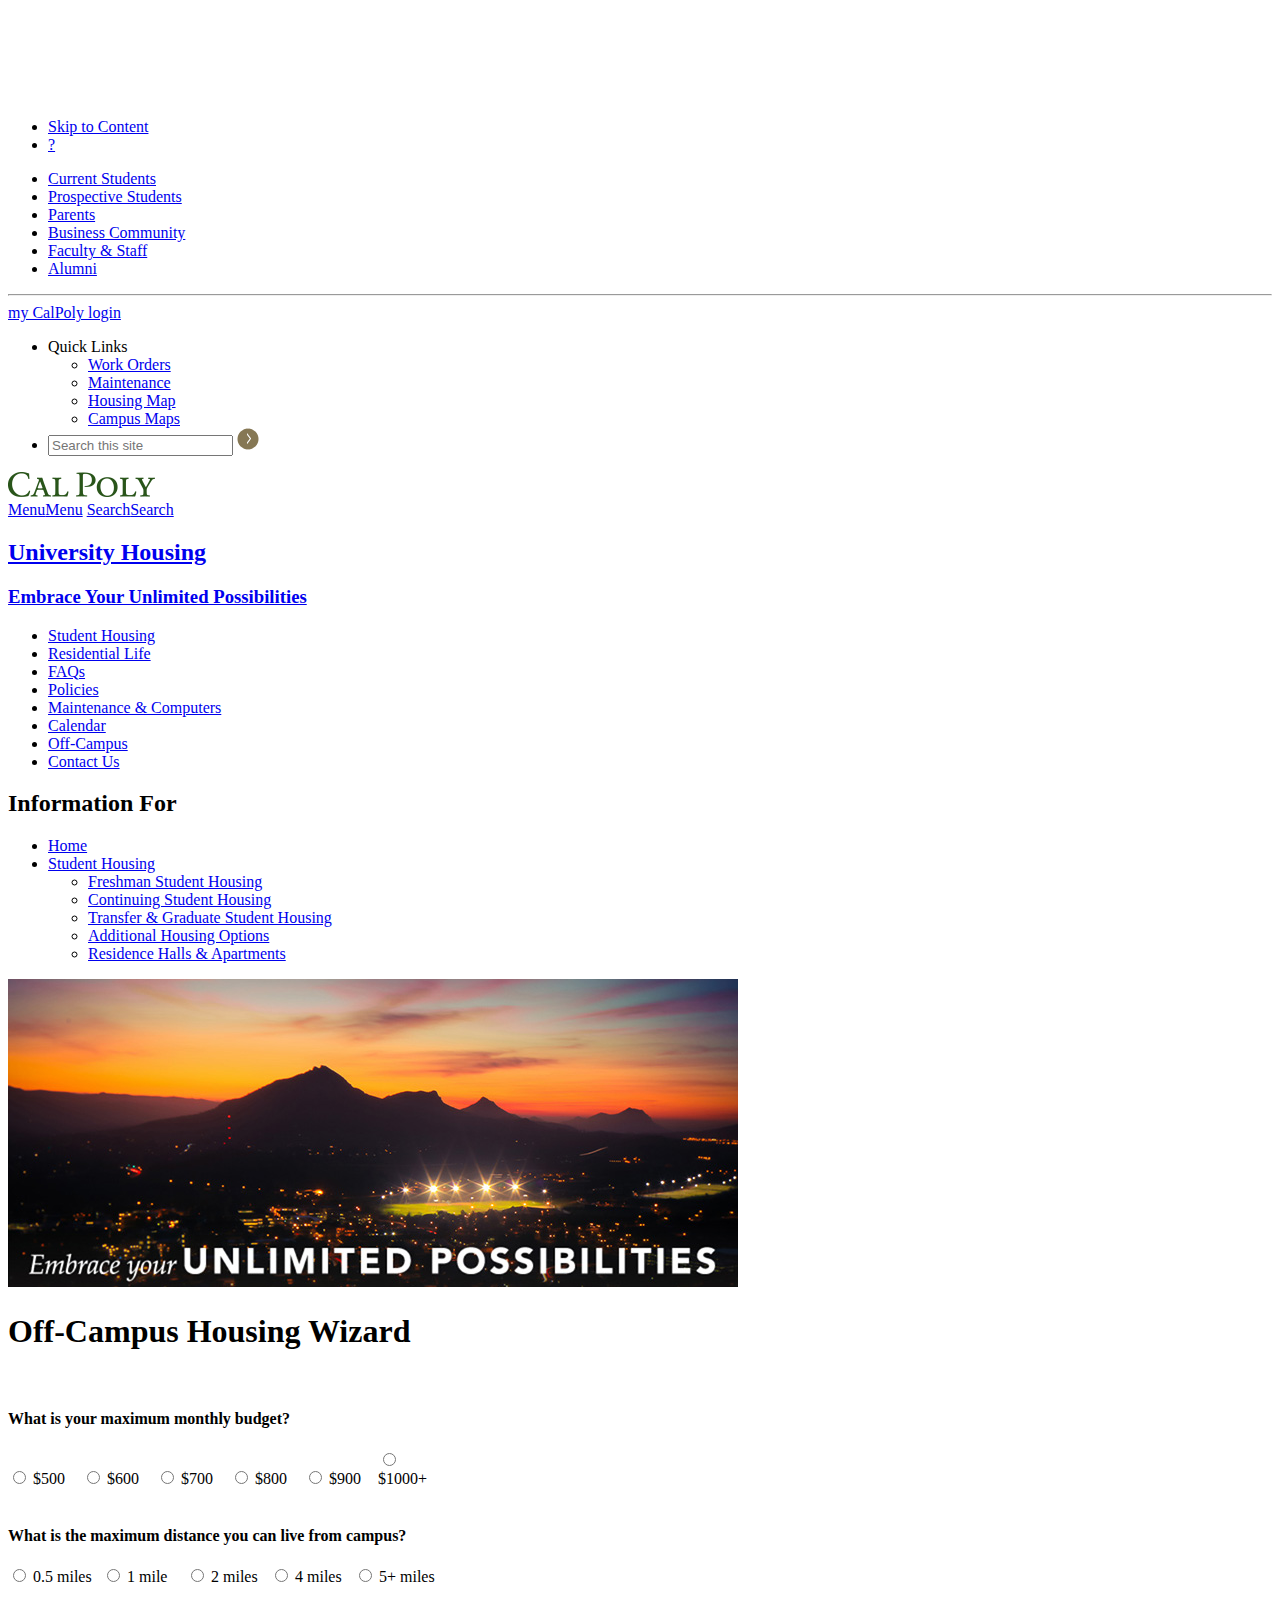
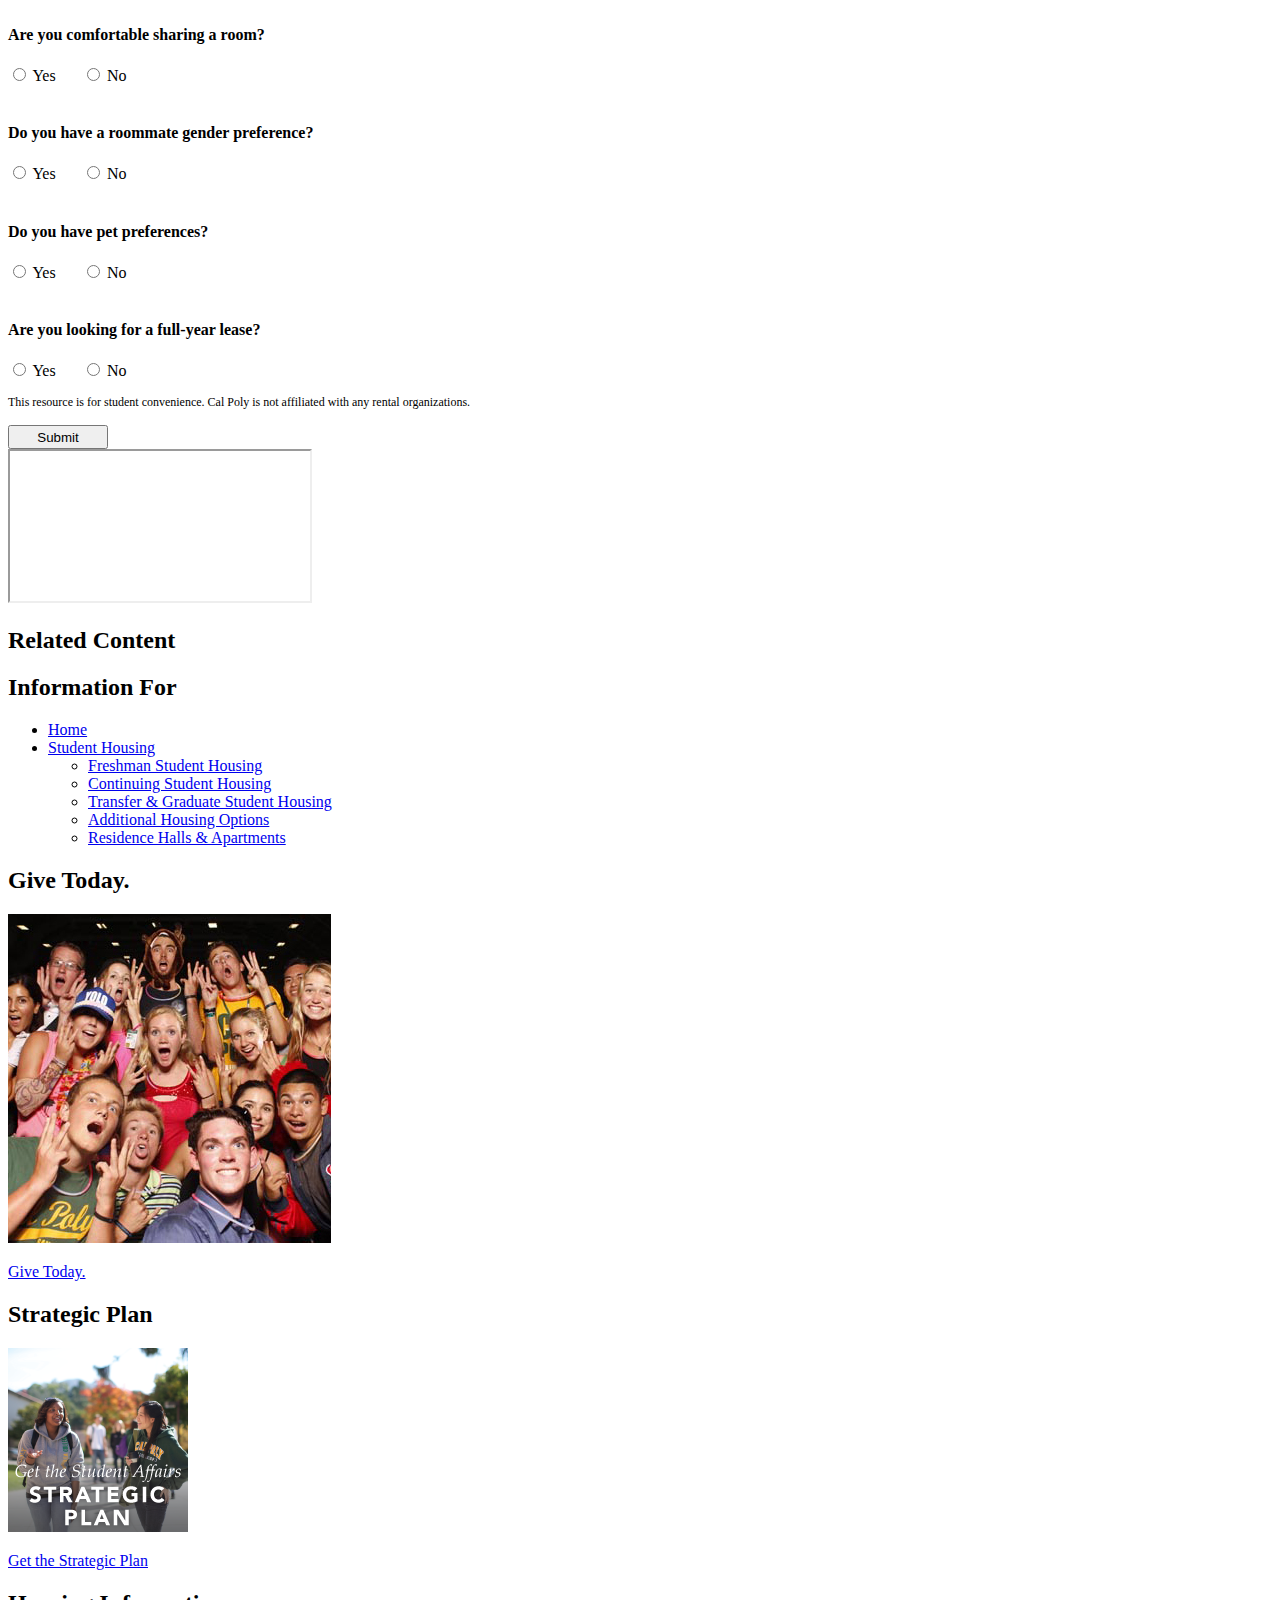
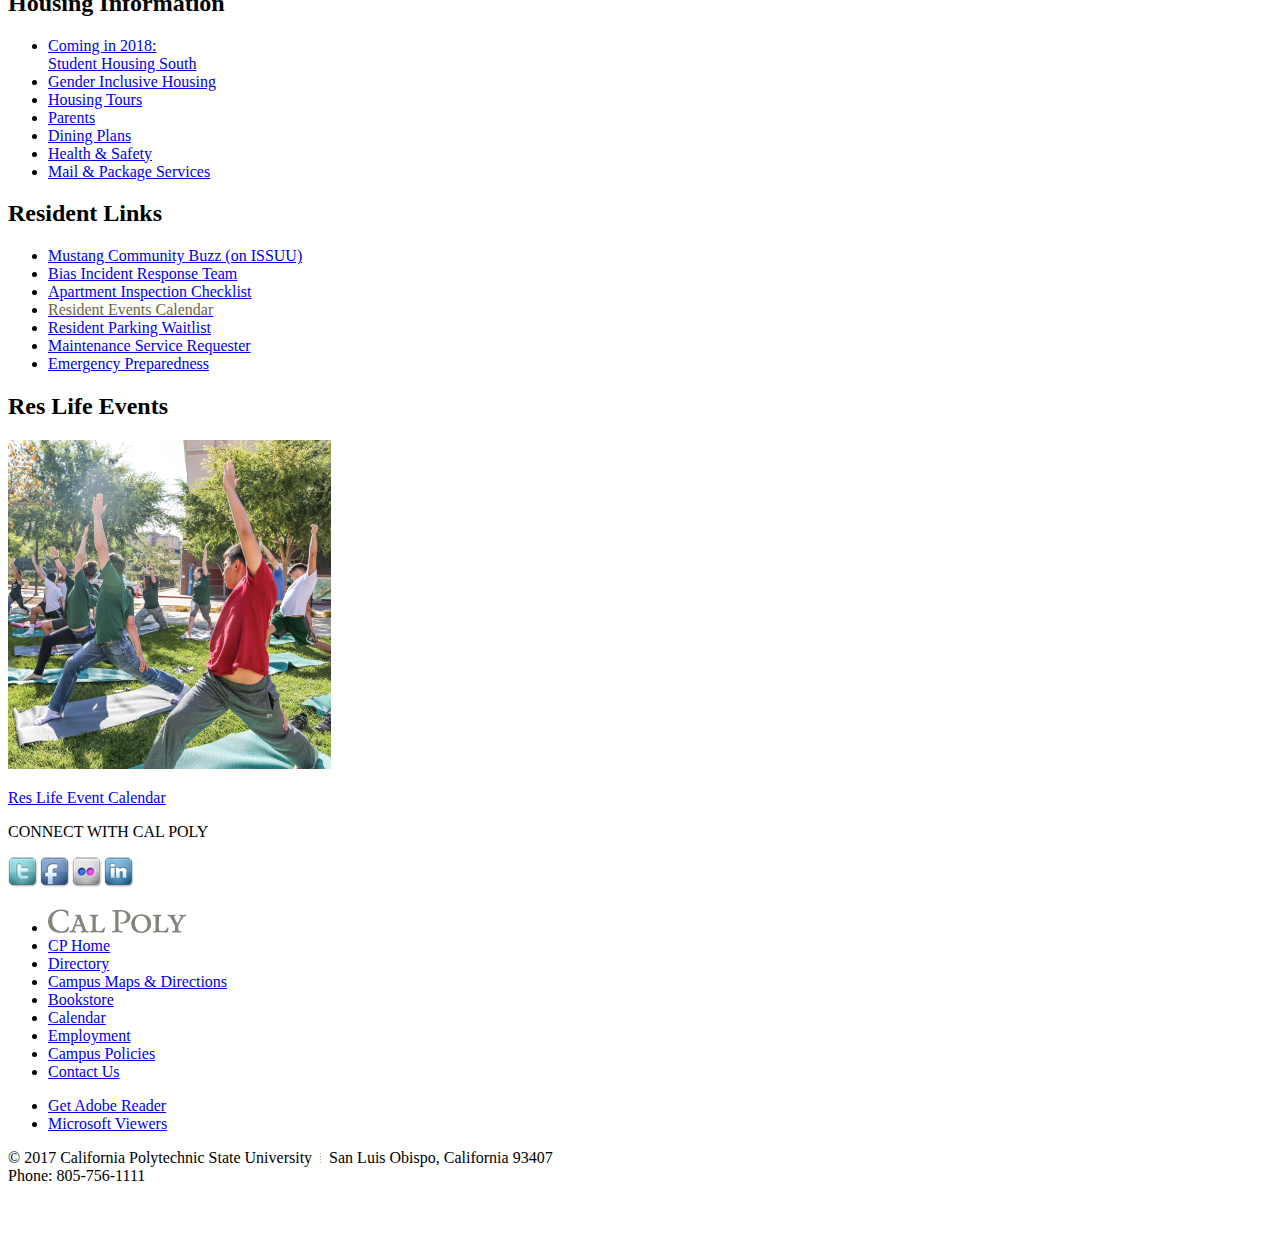
<file: houses.html>
<!DOCTYPE html>
<!-- saved from url=(0056)http://www.housing.calpoly.edu/content/off-campus-living -->
<html lang="en" class="js"><head profile="http://www.w3.org/1999/xhtml/vocab"><meta http-equiv="Content-Type" content="text/html; charset=UTF-8">
  <meta http-equiv="X-UA-Compatible" content="IE=edge,chrome=1">
<script type="text/javascript" src="./wizard_files/4e34bbaf17"></script><script src="./wizard_files/nr-1016.min.js"></script><script type="text/javascript" async="" src="./wizard_files/ga.js"></script><script type="text/javascript">(window.NREUM||(NREUM={})).loader_config={xpid:"VgIEVlZWGwcFVVJUBAY="};window.NREUM||(NREUM={}),__nr_require=function(t,e,n){function r(n){if(!e[n]){var o=e[n]={exports:{}};t[n][0].call(o.exports,function(e){var o=t[n][1][e];return r(o||e)},o,o.exports)}return e[n].exports}if("function"==typeof __nr_require)return __nr_require;for(var o=0;o<n.length;o++)r(n[o]);return r}({1:[function(t,e,n){function r(t){try{c.console&&console.log(t)}catch(e){}}var o,i=t("ee"),a=t(15),c={};try{o=localStorage.getItem("__nr_flags").split(","),console&&"function"==typeof console.log&&(c.console=!0,o.indexOf("dev")!==-1&&(c.dev=!0),o.indexOf("nr_dev")!==-1&&(c.nrDev=!0))}catch(s){}c.nrDev&&i.on("internal-error",function(t){r(t.stack)}),c.dev&&i.on("fn-err",function(t,e,n){r(n.stack)}),c.dev&&(r("NR AGENT IN DEVELOPMENT MODE"),r("flags: "+a(c,function(t,e){return t}).join(", ")))},{}],2:[function(t,e,n){function r(t,e,n,r,o){try{d?d-=1:i("err",[o||new UncaughtException(t,e,n)])}catch(c){try{i("ierr",[c,(new Date).getTime(),!0])}catch(s){}}return"function"==typeof f&&f.apply(this,a(arguments))}function UncaughtException(t,e,n){this.message=t||"Uncaught error with no additional information",this.sourceURL=e,this.line=n}function o(t){i("err",[t,(new Date).getTime()])}var i=t("handle"),a=t(16),c=t("ee"),s=t("loader"),f=window.onerror,u=!1,d=0;s.features.err=!0,t(1),window.onerror=r;try{throw new Error}catch(l){"stack"in l&&(t(8),t(7),"addEventListener"in window&&t(5),s.xhrWrappable&&t(9),u=!0)}c.on("fn-start",function(t,e,n){u&&(d+=1)}),c.on("fn-err",function(t,e,n){u&&(this.thrown=!0,o(n))}),c.on("fn-end",function(){u&&!this.thrown&&d>0&&(d-=1)}),c.on("internal-error",function(t){i("ierr",[t,(new Date).getTime(),!0])})},{}],3:[function(t,e,n){t("loader").features.ins=!0},{}],4:[function(t,e,n){function r(t){}if(window.performance&&window.performance.timing&&window.performance.getEntriesByType){var o=t("ee"),i=t("handle"),a=t(8),c=t(7),s="learResourceTimings",f="addEventListener",u="resourcetimingbufferfull",d="bstResource",l="resource",p="-start",h="-end",m="fn"+p,w="fn"+h,v="bstTimer",y="pushState";t("loader").features.stn=!0,t(6);var g=NREUM.o.EV;o.on(m,function(t,e){var n=t[0];n instanceof g&&(this.bstStart=Date.now())}),o.on(w,function(t,e){var n=t[0];n instanceof g&&i("bst",[n,e,this.bstStart,Date.now()])}),a.on(m,function(t,e,n){this.bstStart=Date.now(),this.bstType=n}),a.on(w,function(t,e){i(v,[e,this.bstStart,Date.now(),this.bstType])}),c.on(m,function(){this.bstStart=Date.now()}),c.on(w,function(t,e){i(v,[e,this.bstStart,Date.now(),"requestAnimationFrame"])}),o.on(y+p,function(t){this.time=Date.now(),this.startPath=location.pathname+location.hash}),o.on(y+h,function(t){i("bstHist",[location.pathname+location.hash,this.startPath,this.time])}),f in window.performance&&(window.performance["c"+s]?window.performance[f](u,function(t){i(d,[window.performance.getEntriesByType(l)]),window.performance["c"+s]()},!1):window.performance[f]("webkit"+u,function(t){i(d,[window.performance.getEntriesByType(l)]),window.performance["webkitC"+s]()},!1)),document[f]("scroll",r,{passive:!0}),document[f]("keypress",r,!1),document[f]("click",r,!1)}},{}],5:[function(t,e,n){function r(t){for(var e=t;e&&!e.hasOwnProperty(u);)e=Object.getPrototypeOf(e);e&&o(e)}function o(t){c.inPlace(t,[u,d],"-",i)}function i(t,e){return t[1]}var a=t("ee").get("events"),c=t(17)(a,!0),s=t("gos"),f=XMLHttpRequest,u="addEventListener",d="removeEventListener";e.exports=a,"getPrototypeOf"in Object?(r(document),r(window),r(f.prototype)):f.prototype.hasOwnProperty(u)&&(o(window),o(f.prototype)),a.on(u+"-start",function(t,e){var n=t[1],r=s(n,"nr@wrapped",function(){function t(){if("function"==typeof n.handleEvent)return n.handleEvent.apply(n,arguments)}var e={object:t,"function":n}[typeof n];return e?c(e,"fn-",null,e.name||"anonymous"):n});this.wrapped=t[1]=r}),a.on(d+"-start",function(t){t[1]=this.wrapped||t[1]})},{}],6:[function(t,e,n){var r=t("ee").get("history"),o=t(17)(r);e.exports=r,o.inPlace(window.history,["pushState","replaceState"],"-")},{}],7:[function(t,e,n){var r=t("ee").get("raf"),o=t(17)(r),i="equestAnimationFrame";e.exports=r,o.inPlace(window,["r"+i,"mozR"+i,"webkitR"+i,"msR"+i],"raf-"),r.on("raf-start",function(t){t[0]=o(t[0],"fn-")})},{}],8:[function(t,e,n){function r(t,e,n){t[0]=a(t[0],"fn-",null,n)}function o(t,e,n){this.method=n,this.timerDuration="number"==typeof t[1]?t[1]:0,t[0]=a(t[0],"fn-",this,n)}var i=t("ee").get("timer"),a=t(17)(i),c="setTimeout",s="setInterval",f="clearTimeout",u="-start",d="-";e.exports=i,a.inPlace(window,[c,"setImmediate"],c+d),a.inPlace(window,[s],s+d),a.inPlace(window,[f,"clearImmediate"],f+d),i.on(s+u,r),i.on(c+u,o)},{}],9:[function(t,e,n){function r(t,e){d.inPlace(e,["onreadystatechange"],"fn-",c)}function o(){var t=this,e=u.context(t);t.readyState>3&&!e.resolved&&(e.resolved=!0,u.emit("xhr-resolved",[],t)),d.inPlace(t,w,"fn-",c)}function i(t){v.push(t),h&&(g=-g,b.data=g)}function a(){for(var t=0;t<v.length;t++)r([],v[t]);v.length&&(v=[])}function c(t,e){return e}function s(t,e){for(var n in t)e[n]=t[n];return e}t(5);var f=t("ee"),u=f.get("xhr"),d=t(17)(u),l=NREUM.o,p=l.XHR,h=l.MO,m="readystatechange",w=["onload","onerror","onabort","onloadstart","onloadend","onprogress","ontimeout"],v=[];e.exports=u;var y=window.XMLHttpRequest=function(t){var e=new p(t);try{u.emit("new-xhr",[e],e),e.addEventListener(m,o,!1)}catch(n){try{u.emit("internal-error",[n])}catch(r){}}return e};if(s(p,y),y.prototype=p.prototype,d.inPlace(y.prototype,["open","send"],"-xhr-",c),u.on("send-xhr-start",function(t,e){r(t,e),i(e)}),u.on("open-xhr-start",r),h){var g=1,b=document.createTextNode(g);new h(a).observe(b,{characterData:!0})}else f.on("fn-end",function(t){t[0]&&t[0].type===m||a()})},{}],10:[function(t,e,n){function r(t){var e=this.params,n=this.metrics;if(!this.ended){this.ended=!0;for(var r=0;r<d;r++)t.removeEventListener(u[r],this.listener,!1);if(!e.aborted){if(n.duration=(new Date).getTime()-this.startTime,4===t.readyState){e.status=t.status;var i=o(t,this.lastSize);if(i&&(n.rxSize=i),this.sameOrigin){var a=t.getResponseHeader("X-NewRelic-App-Data");a&&(e.cat=a.split(", ").pop())}}else e.status=0;n.cbTime=this.cbTime,f.emit("xhr-done",[t],t),c("xhr",[e,n,this.startTime])}}}function o(t,e){var n=t.responseType;if("json"===n&&null!==e)return e;var r="arraybuffer"===n||"blob"===n||"json"===n?t.response:t.responseText;return h(r)}function i(t,e){var n=s(e),r=t.params;r.host=n.hostname+":"+n.port,r.pathname=n.pathname,t.sameOrigin=n.sameOrigin}var a=t("loader");if(a.xhrWrappable){var c=t("handle"),s=t(11),f=t("ee"),u=["load","error","abort","timeout"],d=u.length,l=t("id"),p=t(14),h=t(13),m=window.XMLHttpRequest;a.features.xhr=!0,t(9),f.on("new-xhr",function(t){var e=this;e.totalCbs=0,e.called=0,e.cbTime=0,e.end=r,e.ended=!1,e.xhrGuids={},e.lastSize=null,p&&(p>34||p<10)||window.opera||t.addEventListener("progress",function(t){e.lastSize=t.loaded},!1)}),f.on("open-xhr-start",function(t){this.params={method:t[0]},i(this,t[1]),this.metrics={}}),f.on("open-xhr-end",function(t,e){"loader_config"in NREUM&&"xpid"in NREUM.loader_config&&this.sameOrigin&&e.setRequestHeader("X-NewRelic-ID",NREUM.loader_config.xpid)}),f.on("send-xhr-start",function(t,e){var n=this.metrics,r=t[0],o=this;if(n&&r){var i=h(r);i&&(n.txSize=i)}this.startTime=(new Date).getTime(),this.listener=function(t){try{"abort"===t.type&&(o.params.aborted=!0),("load"!==t.type||o.called===o.totalCbs&&(o.onloadCalled||"function"!=typeof e.onload))&&o.end(e)}catch(n){try{f.emit("internal-error",[n])}catch(r){}}};for(var a=0;a<d;a++)e.addEventListener(u[a],this.listener,!1)}),f.on("xhr-cb-time",function(t,e,n){this.cbTime+=t,e?this.onloadCalled=!0:this.called+=1,this.called!==this.totalCbs||!this.onloadCalled&&"function"==typeof n.onload||this.end(n)}),f.on("xhr-load-added",function(t,e){var n=""+l(t)+!!e;this.xhrGuids&&!this.xhrGuids[n]&&(this.xhrGuids[n]=!0,this.totalCbs+=1)}),f.on("xhr-load-removed",function(t,e){var n=""+l(t)+!!e;this.xhrGuids&&this.xhrGuids[n]&&(delete this.xhrGuids[n],this.totalCbs-=1)}),f.on("addEventListener-end",function(t,e){e instanceof m&&"load"===t[0]&&f.emit("xhr-load-added",[t[1],t[2]],e)}),f.on("removeEventListener-end",function(t,e){e instanceof m&&"load"===t[0]&&f.emit("xhr-load-removed",[t[1],t[2]],e)}),f.on("fn-start",function(t,e,n){e instanceof m&&("onload"===n&&(this.onload=!0),("load"===(t[0]&&t[0].type)||this.onload)&&(this.xhrCbStart=(new Date).getTime()))}),f.on("fn-end",function(t,e){this.xhrCbStart&&f.emit("xhr-cb-time",[(new Date).getTime()-this.xhrCbStart,this.onload,e],e)})}},{}],11:[function(t,e,n){e.exports=function(t){var e=document.createElement("a"),n=window.location,r={};e.href=t,r.port=e.port;var o=e.href.split("://");!r.port&&o[1]&&(r.port=o[1].split("/")[0].split("@").pop().split(":")[1]),r.port&&"0"!==r.port||(r.port="https"===o[0]?"443":"80"),r.hostname=e.hostname||n.hostname,r.pathname=e.pathname,r.protocol=o[0],"/"!==r.pathname.charAt(0)&&(r.pathname="/"+r.pathname);var i=!e.protocol||":"===e.protocol||e.protocol===n.protocol,a=e.hostname===document.domain&&e.port===n.port;return r.sameOrigin=i&&(!e.hostname||a),r}},{}],12:[function(t,e,n){function r(){}function o(t,e,n){return function(){return i(t,[(new Date).getTime()].concat(c(arguments)),e?null:this,n),e?void 0:this}}var i=t("handle"),a=t(15),c=t(16),s=t("ee").get("tracer"),f=NREUM;"undefined"==typeof window.newrelic&&(newrelic=f);var u=["setPageViewName","setCustomAttribute","setErrorHandler","finished","addToTrace","inlineHit","addRelease"],d="api-",l=d+"ixn-";a(u,function(t,e){f[e]=o(d+e,!0,"api")}),f.addPageAction=o(d+"addPageAction",!0),f.setCurrentRouteName=o(d+"routeName",!0),e.exports=newrelic,f.interaction=function(){return(new r).get()};var p=r.prototype={createTracer:function(t,e){var n={},r=this,o="function"==typeof e;return i(l+"tracer",[Date.now(),t,n],r),function(){if(s.emit((o?"":"no-")+"fn-start",[Date.now(),r,o],n),o)try{return e.apply(this,arguments)}finally{s.emit("fn-end",[Date.now()],n)}}}};a("setName,setAttribute,save,ignore,onEnd,getContext,end,get".split(","),function(t,e){p[e]=o(l+e)}),newrelic.noticeError=function(t){"string"==typeof t&&(t=new Error(t)),i("err",[t,(new Date).getTime()])}},{}],13:[function(t,e,n){e.exports=function(t){if("string"==typeof t&&t.length)return t.length;if("object"==typeof t){if("undefined"!=typeof ArrayBuffer&&t instanceof ArrayBuffer&&t.byteLength)return t.byteLength;if("undefined"!=typeof Blob&&t instanceof Blob&&t.size)return t.size;if(!("undefined"!=typeof FormData&&t instanceof FormData))try{return JSON.stringify(t).length}catch(e){return}}}},{}],14:[function(t,e,n){var r=0,o=navigator.userAgent.match(/Firefox[\/\s](\d+\.\d+)/);o&&(r=+o[1]),e.exports=r},{}],15:[function(t,e,n){function r(t,e){var n=[],r="",i=0;for(r in t)o.call(t,r)&&(n[i]=e(r,t[r]),i+=1);return n}var o=Object.prototype.hasOwnProperty;e.exports=r},{}],16:[function(t,e,n){function r(t,e,n){e||(e=0),"undefined"==typeof n&&(n=t?t.length:0);for(var r=-1,o=n-e||0,i=Array(o<0?0:o);++r<o;)i[r]=t[e+r];return i}e.exports=r},{}],17:[function(t,e,n){function r(t){return!(t&&t instanceof Function&&t.apply&&!t[a])}var o=t("ee"),i=t(16),a="nr@original",c=Object.prototype.hasOwnProperty,s=!1;e.exports=function(t,e){function n(t,e,n,o){function nrWrapper(){var r,a,c,s;try{a=this,r=i(arguments),c="function"==typeof n?n(r,a):n||{}}catch(f){l([f,"",[r,a,o],c])}u(e+"start",[r,a,o],c);try{return s=t.apply(a,r)}catch(d){throw u(e+"err",[r,a,d],c),d}finally{u(e+"end",[r,a,s],c)}}return r(t)?t:(e||(e=""),nrWrapper[a]=t,d(t,nrWrapper),nrWrapper)}function f(t,e,o,i){o||(o="");var a,c,s,f="-"===o.charAt(0);for(s=0;s<e.length;s++)c=e[s],a=t[c],r(a)||(t[c]=n(a,f?c+o:o,i,c))}function u(n,r,o){if(!s||e){var i=s;s=!0;try{t.emit(n,r,o)}catch(a){l([a,n,r,o])}s=i}}function d(t,e){if(Object.defineProperty&&Object.keys)try{var n=Object.keys(t);return n.forEach(function(n){Object.defineProperty(e,n,{get:function(){return t[n]},set:function(e){return t[n]=e,e}})}),e}catch(r){l([r])}for(var o in t)c.call(t,o)&&(e[o]=t[o]);return e}function l(e){try{t.emit("internal-error",e)}catch(n){}}return t||(t=o),n.inPlace=f,n.flag=a,n}},{}],ee:[function(t,e,n){function r(){}function o(t){function e(t){return t&&t instanceof r?t:t?s(t,c,i):i()}function n(n,r,o){if(!l.aborted){t&&t(n,r,o);for(var i=e(o),a=h(n),c=a.length,s=0;s<c;s++)a[s].apply(i,r);var f=u[y[n]];return f&&f.push([g,n,r,i]),i}}function p(t,e){v[t]=h(t).concat(e)}function h(t){return v[t]||[]}function m(t){return d[t]=d[t]||o(n)}function w(t,e){f(t,function(t,n){e=e||"feature",y[n]=e,e in u||(u[e]=[])})}var v={},y={},g={on:p,emit:n,get:m,listeners:h,context:e,buffer:w,abort:a,aborted:!1};return g}function i(){return new r}function a(){(u.api||u.feature)&&(l.aborted=!0,u=l.backlog={})}var c="nr@context",s=t("gos"),f=t(15),u={},d={},l=e.exports=o();l.backlog=u},{}],gos:[function(t,e,n){function r(t,e,n){if(o.call(t,e))return t[e];var r=n();if(Object.defineProperty&&Object.keys)try{return Object.defineProperty(t,e,{value:r,writable:!0,enumerable:!1}),r}catch(i){}return t[e]=r,r}var o=Object.prototype.hasOwnProperty;e.exports=r},{}],handle:[function(t,e,n){function r(t,e,n,r){o.buffer([t],r),o.emit(t,e,n)}var o=t("ee").get("handle");e.exports=r,r.ee=o},{}],id:[function(t,e,n){function r(t){var e=typeof t;return!t||"object"!==e&&"function"!==e?-1:t===window?0:a(t,i,function(){return o++})}var o=1,i="nr@id",a=t("gos");e.exports=r},{}],loader:[function(t,e,n){function r(){if(!b++){var t=g.info=NREUM.info,e=d.getElementsByTagName("script")[0];if(setTimeout(f.abort,3e4),!(t&&t.licenseKey&&t.applicationID&&e))return f.abort();s(v,function(e,n){t[e]||(t[e]=n)}),c("mark",["onload",a()],null,"api");var n=d.createElement("script");n.src="https://"+t.agent,e.parentNode.insertBefore(n,e)}}function o(){"complete"===d.readyState&&i()}function i(){c("mark",["domContent",a()],null,"api")}function a(){return(new Date).getTime()}var c=t("handle"),s=t(15),f=t("ee"),u=window,d=u.document,l="addEventListener",p="attachEvent",h=u.XMLHttpRequest,m=h&&h.prototype;NREUM.o={ST:setTimeout,CT:clearTimeout,XHR:h,REQ:u.Request,EV:u.Event,PR:u.Promise,MO:u.MutationObserver},t(12);var w=""+location,v={beacon:"bam.nr-data.net",errorBeacon:"bam.nr-data.net",agent:"js-agent.newrelic.com/nr-1016.min.js"},y=h&&m&&m[l]&&!/CriOS/.test(navigator.userAgent),g=e.exports={offset:a(),origin:w,features:{},xhrWrappable:y};d[l]?(d[l]("DOMContentLoaded",i,!1),u[l]("load",r,!1)):(d[p]("onreadystatechange",o),u[p]("onload",r)),c("mark",["firstbyte",a()],null,"api");var b=0},{}]},{},["loader",2,10,4,3]);</script>
<meta http-equiv="content-language" content="en">

<meta name="viewport" content="initial-scale=1">
<link rel="shortcut icon" href="http://www.housing.calpoly.edu/sites/all/themes/cpstandard_r/common/images_html/favicon.ico" type="image/vnd.microsoft.icon">
<meta name="Generator" content="Drupal 7 (http://drupal.org)">
<link rel="canonical" href="http://www.housing.calpoly.edu/content/off-campus-living">
<link rel="shortlink" href="http://www.housing.calpoly.edu/node/105">
  <title>Off-Campus Housing Wizard - University Housing - Cal Poly, San Luis Obispo</title>
  <style type="text/css" media="all">
@import url("http://www.housing.calpoly.edu/modules/system/system.base.css?olbuaf");
@import url("http://www.housing.calpoly.edu/modules/system/system.menus.css?olbuaf");
@import url("http://www.housing.calpoly.edu/modules/system/system.messages.css?olbuaf");
@import url("http://www.housing.calpoly.edu/modules/system/system.theme.css?olbuaf");
</style>
<style type="text/css" media="all">
@import url("http://www.housing.calpoly.edu/modules/aggregator/aggregator.css?olbuaf");
@import url("http://www.housing.calpoly.edu/modules/comment/comment.css?olbuaf");
@import url("http://www.housing.calpoly.edu/modules/field/theme/field.css?olbuaf");
@import url("http://www.housing.calpoly.edu/modules/node/node.css?olbuaf");
@import url("http://www.housing.calpoly.edu/modules/search/search.css?olbuaf");
@import url("http://www.housing.calpoly.edu/modules/user/user.css?olbuaf");
@import url("http://www.housing.calpoly.edu/sites/all/modules/views/css/views.css?olbuaf");
@import url("http://www.housing.calpoly.edu/sites/all/modules/ckeditor/css/ckeditor.css?olbuaf");
</style>
<style type="text/css" media="all">
@import url("http://www.housing.calpoly.edu/sites/all/modules/ctools/css/ctools.css?olbuaf");
@import url("http://www.housing.calpoly.edu/sites/all/modules/genpass/genpass.css?olbuaf");
@import url("http://www.housing.calpoly.edu/sites/all/modules/tableofcontents/tableofcontents.css?olbuaf");
</style>
<link type="text/css" rel="stylesheet" href="./wizard_files/css" media="all">
<style type="text/css" media="all">
@import url("http://www.housing.calpoly.edu/sites/all/themes/cpstandard_r/common/css/cp_style.min.css?olbuaf");
@import url("http://www.housing.calpoly.edu/sites/all/themes/cpstandard_r/common/css/font-awesome.min.css?olbuaf");
@import url("http://www.housing.calpoly.edu/sites/all/themes/cpstandard_r/common/css/jquery-ui.min.css?olbuaf");
@import url("http://www.housing.calpoly.edu/sites/all/themes/cpstandard_r/css/cp_custom.css?olbuaf");
@import url("http://www.housing.calpoly.edu/sites/all/themes/cpstandard_r/css/honeypot.css?olbuaf");
</style>
<style type="text/css" media="print">
@import url("http://www.housing.calpoly.edu/sites/all/themes/cpstandard_r/common/css/cp_print.min.css?olbuaf");
</style>
  <script type="text/javascript" src="./wizard_files/js_Xjzh1hVfcgVAixhmmB6Go8TUMPOiprA-2vkC-oWXARQ.js"></script>
<script type="text/javascript" src="./wizard_files/js_-zpHfuGV_8VVwgRhy2PKeQaVJAtxKrM3J3ALmgmc1PQ.js"></script>
<script type="text/javascript" src="./wizard_files/js_jOWf5YvW9G5Dx-G37zj1UfnPkompRFlmM-0OoWrGrUI.js"></script>
<script type="text/javascript">
<!--//--><![CDATA[//><!--
jQuery.extend(Drupal.settings, {"basePath":"\/","pathPrefix":"","ajaxPageState":{"theme":"cpstandard_r","theme_token":"GUY84arYgo9_5zr-2Lfs4eAuMAqVAiaQmhTsZtaeDHI","js":{"misc\/jquery.js":1,"misc\/jquery.once.js":1,"misc\/drupal.js":1,"sites\/all\/modules\/tableofcontents\/jquery.scrollTo-min.js":1,"sites\/all\/modules\/tableofcontents\/jquery.localscroll-min.js":1,"sites\/all\/modules\/tableofcontents\/tableofcontents.js":1,"sites\/all\/themes\/cpstandard_r\/common\/js\/jquery-1.11.3.min.js":1,"sites\/all\/themes\/cpstandard_r\/common\/js\/jquery-ui.min.js":1,"sites\/all\/themes\/cpstandard_r\/common\/js\/noconflict.js":1,"sites\/all\/themes\/cpstandard_r\/common\/js\/calpoly.min.js":1,"sites\/all\/themes\/cpstandard_r\/common\/js\/_accordion.js":1},"css":{"modules\/system\/system.base.css":1,"modules\/system\/system.menus.css":1,"modules\/system\/system.messages.css":1,"modules\/system\/system.theme.css":1,"modules\/aggregator\/aggregator.css":1,"modules\/comment\/comment.css":1,"modules\/field\/theme\/field.css":1,"modules\/node\/node.css":1,"modules\/search\/search.css":1,"modules\/user\/user.css":1,"sites\/all\/modules\/views\/css\/views.css":1,"sites\/all\/modules\/ckeditor\/css\/ckeditor.css":1,"sites\/all\/modules\/ctools\/css\/ctools.css":1,"sites\/all\/modules\/genpass\/genpass.css":1,"sites\/all\/modules\/tableofcontents\/tableofcontents.css":1,"\/\/fonts.googleapis.com\/css?family=Open+Sans:400,600%7CVollkorn:400italic,400":1,"sites\/all\/themes\/cpstandard_r\/common\/css\/cp_style.min.css":1,"sites\/all\/themes\/cpstandard_r\/common\/css\/font-awesome.min.css":1,"sites\/all\/themes\/cpstandard_r\/common\/css\/jquery-ui.min.css":1,"sites\/all\/themes\/cpstandard_r\/css\/cp_custom.css":1,"sites\/all\/themes\/cpstandard_r\/css\/honeypot.css":1,"sites\/all\/themes\/cpstandard_r\/common\/css\/cp_print.min.css":1}},"tableOfContents":{"boxSettings":{"hideText":"hide","showText":"show"}}});
//--><!]]>
</script>
</head>

<body class="html not-front not-logged-in no-sidebars page-node page-node- page-node-105 node-type-page">
    <!--Header Content for Analytics-->
  <div id="header-blocks" class="region region-header-content">
        <div id="block-block-11" class="block block-block ">
<script type="text/javascript">
<!--//--><![CDATA[// ><!--


  var _gaq = _gaq || [];
  _gaq.push(['_setAccount', 'UA-36037144-1']);
  _gaq.push(['_trackPageview']);

  (function() {
    var ga = document.createElement('script'); ga.type = 'text/javascript'; ga.async = true;
    ga.src = ('https:' == document.location.protocol ? 'https://ssl' : 'http://www') + '.google-analytics.com/ga.js';
    var s = document.getElementsByTagName('script')[0]; s.parentNode.insertBefore(ga, s);
  })();


//--><!]]>
</script><p>&nbsp;</p></div>

<div id="block-block-7" class="block block-block ">
<p>&nbsp;</p>

<p>&nbsp;</p></div>

  </div>

<div id="wrapper">
  
  <header>
    <div id="accessibilityNav"><ul><li><a href="http://www.housing.calpoly.edu/content/off-campus-living#topH1" id="skip" title="skip to content" tabindex="1">Skip to Content</a></li><li><a href="http://calpoly.edu/help.html" id="helpLink" title="help" tabindex="1">?</a></li></ul></div>    <div id="audienceNav"><ul><li><a href="http://www.calpoly.edu/student/enrolled.html" tabindex="1">Current Students</a></li>
<li><a href="http://admissions.calpoly.edu/" tabindex="1">Prospective Students</a></li>
<li><a href="http://www.calpoly.edu/student/parents.html" tabindex="1">Parents</a></li>
<li><a href="http://www.calpoly.edu/business-community.html" tabindex="1">Business Community</a></li>
<li><a href="http://www.calpoly.edu/faculty-staff/faculty-staff.html" tabindex="1">Faculty &amp; Staff</a></li>
<li><a href="http://alumni.calpoly.edu/" tabindex="1">Alumni</a></li>
</ul></div>    <hr>
    <div id="myCalPolyNav"><a href="https://my.calpoly.edu/" id="login" title="my CalPoly login" tabindex="1">my CalPoly login</a></div>    <div id="utilityNav"><ul><li id="quicklinks"><span title="" class="nolink">Quick Links</span>
<ul id="quicklinksdropdown"><li class="darkGreen"><a href="http://www.calpoly.edu/~housesrv/services.html" tabindex="1">Work Orders</a></li>
<li class="darkGreen"><a href="http://www.housing.calpoly.edu/content/maintenance-computers" tabindex="1">Maintenance</a></li>
<li class="lightGreen"><a href="http://housing-test.calpoly.edu/sites/housing-test.wcms.calpoly.edu/files/documents/Housing_Map.pdf" tabindex="1">Housing Map</a></li>
<li class="lightGreen"><a href="http://maps.calpoly.edu/" tabindex="1">Campus Maps</a></li>
</ul></li>
<li id="searchli"><div id="search"><form method="get" title="Search Form" action="http://search.calstate.edu/search">
    	<div>
        <input type="hidden" name="site" value="slo-CalPoly">
      	<input type="hidden" name="output" value="xml_no_dtd">
      	<input type="hidden" name="client" value="slo-CalPoly">
      	<input type="hidden" name="proxystylesheet" value="slo-CalPoly">
      	<input type="hidden" name="sitesearch" value="housing.calpoly.edu">
      	<input type="text" id="searchField" name="q" placeholder="Search this site" title="Search this site" maxlength="256" tabindex="1">
      	<input type="image" id="searchSubmit" name="submit" src="./wizard_files/search-arrow.png" alt="Go" title="Submit Search Query" tabindex="1">
      </div>
    </form></div></li></ul></div>          
    <div id="headerContent">
      <div id="headerTop">
        <div id="cplogo">
          <a href="http://www.calpoly.edu/" tabindex="1">
            <img title="Go to Cal Poly Home" alt="Cal Poly" src="./wizard_files/cplogo.png">
          </a>
        </div>

        <div id="mobileNavDept">
          <div id="mobileIcons"><a href="http://www.housing.calpoly.edu/content/off-campus-living#" aria-haspopup="true" tabindex="0" class="slicknav_btn slicknav_collapsed" style="outline: none;"><span class="slicknav_menutxt fa fa-navicon"><span>Menu</span></span><span class="slicknav_icon"><span class="slicknav_icon-bar"></span><span class="slicknav_icon-bar"></span><span class="slicknav_icon-bar"></span></span></a>
          <a href="http://www.housing.calpoly.edu/content/off-campus-living#" aria-haspopup="true" tabindex="0" class="slicknav_btn slicknav_collapsed" style="outline: none;"><span class="slicknav_menutxt fa fa-search"><span>Search</span></span><span class="slicknav_icon"><span class="slicknav_icon-bar"></span><span class="slicknav_icon-bar"></span><span class="slicknav_icon-bar"></span></span></a></div>
        </div>
      </div>

      <div id="mobileNav"><div class="slicknav_menu"><ul style="display: none;" class="slicknav_nav slicknav_hidden" aria-hidden="true" role="menu"><li><div><form method="get" title="Search Form" action="http://search.calstate.edu/search">
    	<div id="mobileSearchForm" style="min-width: 200px; max-width: 300px; margin: 5px auto 8px;">
        <input type="hidden" name="site" value="slo-CalPoly">
      	<input type="hidden" name="output" value="xml_no_dtd">
      	<input type="hidden" name="client" value="slo-CalPoly">
      	<input type="hidden" name="proxystylesheet" value="slo-CalPoly">
      	<input type="hidden" name="sitesearch" value="housing.calpoly.edu">
      	<input type="text" name="q" placeholder="Search this site" title="Search this site" maxlength="256" style="width: 85%;">
      	<input type="submit" name="submit" src="" alt="Go" title="Submit Search Query" tabindex="2" value="GO" style="height: 25px; margin: 0px 0px 0px -4px; border: none; color: white; background: rgb(111, 99, 69);">
      </div>
    </form></div></li></ul></div><div class="slicknav_menu"><ul style="display: none;" class="slicknav_nav slicknav_hidden" aria-hidden="true" role="menu">
        <li><a href="http://www.housing.calpoly.edu/student-housing" tabindex="-1" role="menuitem">Student Housing</a></li>
<li><a href="http://www.housing.calpoly.edu/content/res_life/home" tabindex="-1" role="menuitem">Residential Life</a></li>
<li><a href="http://www.housing.calpoly.edu/content/frequently-asked-questions" tabindex="-1" role="menuitem">FAQs</a></li>
<li><a href="http://www.housing.calpoly.edu/content/university-housing-policies" tabindex="-1" role="menuitem">Policies</a></li>
<li><a href="http://www.housing.calpoly.edu/content/maintenance-computers" tabindex="-1" role="menuitem">Maintenance &amp; Computers</a></li>
<li><a href="http://www.housing.calpoly.edu/calendar" tabindex="-1" role="menuitem">Calendar</a></li>
<li><a href="http://www.housing.calpoly.edu/content/off-campus-living" class="active" tabindex="-1" role="menuitem">Off-Campus</a></li>
<li><a href="http://www.housing.calpoly.edu/content/contact-us" tabindex="-1" role="menuitem">Contact Us</a></li>
<li class="divider slicknav_txtnode"></li><li class="slicknav_collapsed slicknav_parent"><a href="http://www.housing.calpoly.edu/content/off-campus-living#" role="menuitem" aria-haspopup="true" tabindex="-1" class="slicknav_item slicknav_row" style="outline: none;"><span class="slicknav_arrow fa fa-chevron-circle-right fa-lg"></span>Information For</a><ul role="menu" class="slicknav_hidden" style="display: none;" aria-hidden="true"><li class="first leaf"><a href="http://www.housing.calpoly.edu/content/index" title="" role="menuitem" tabindex="-1">Home</a></li>
<li class="last expanded slicknav_collapsed slicknav_parent"><a href="http://www.housing.calpoly.edu/content/off-campus-living#" role="menuitem" aria-haspopup="true" tabindex="-1" class="slicknav_item slicknav_row" style="outline: none;"><span class="slicknav_arrow fa fa-chevron-circle-right fa-lg"></span><a href="http://www.housing.calpoly.edu/student-housing" title="" tabindex="-1">Student Housing</a></a><ul role="menu" aria-hidden="true" class="slicknav_hidden" style="display: none;"><li class="first collapsed"><a href="http://www.housing.calpoly.edu/student-housing/freshman-student-housing" title="" role="menuitem" tabindex="-1">Freshman Student Housing</a></li>
<li class="collapsed"><a href="http://www.housing.calpoly.edu/student-housing/continuing-student-housing" title="" role="menuitem" tabindex="-1">Continuing Student Housing</a></li>
<li class="collapsed"><a href="http://www.housing.calpoly.edu/student-housing/transfer-gratuate-student-housing" title="" role="menuitem" tabindex="-1">Transfer &amp; Graduate Student Housing</a></li>
<li class="leaf"><a href="http://www.housing.calpoly.edu/student-housing/additional-housing-options" title="" role="menuitem" tabindex="-1">Additional Housing Options</a></li>
<li class="last collapsed"><a href="http://www.housing.calpoly.edu/student-housing/residence-halls-and-apartments" title="" role="menuitem" tabindex="-1">Residence Halls &amp; Apartments</a></li>
</ul></li>
</ul></li><li class="divider slicknav_txtnode"></li><li class="slicknav_collapsed slicknav_parent"><a href="http://www.housing.calpoly.edu/content/off-campus-living#" role="menuitem" aria-haspopup="true" tabindex="-1" class="slicknav_item slicknav_row" style="outline: none;"><span class="slicknav_arrow fa fa-chevron-circle-right fa-lg"></span>undefined</a><ul role="menu" class="slicknav_hidden" style="display: none;" aria-hidden="true"><li class="darkGreen"><a href="http://www.calpoly.edu/~housesrv/services.html" tabindex="-1" role="menuitem">Work Orders</a></li>
<li class="darkGreen"><a href="http://www.housing.calpoly.edu/content/maintenance-computers" tabindex="-1" role="menuitem">Maintenance</a></li>
<li class="lightGreen"><a href="http://housing-test.calpoly.edu/sites/housing-test.wcms.calpoly.edu/files/documents/Housing_Map.pdf" tabindex="-1" role="menuitem">Housing Map</a></li>
<li class="lightGreen"><a href="http://maps.calpoly.edu/" tabindex="-1" role="menuitem">Campus Maps</a></li>
</ul></li><li class="slicknav_collapsed slicknav_parent"><a href="http://www.housing.calpoly.edu/content/off-campus-living#" role="menuitem" aria-haspopup="true" tabindex="-1" class="slicknav_item slicknav_row" style="outline: none;"><span class="slicknav_arrow fa fa-chevron-circle-right fa-lg"></span>Information for...</a><ul role="menu" class="slicknav_hidden" style="display: none;" aria-hidden="true"><li><a href="http://www.calpoly.edu/student/enrolled.html" tabindex="-1" role="menuitem">Current Students</a></li>
<li><a href="http://admissions.calpoly.edu/" tabindex="-1" role="menuitem">Prospective Students</a></li>
<li><a href="http://www.calpoly.edu/student/parents.html" tabindex="-1" role="menuitem">Parents</a></li>
<li><a href="http://www.calpoly.edu/business-community.html" tabindex="-1" role="menuitem">Business Community</a></li>
<li><a href="http://www.calpoly.edu/faculty-staff/faculty-staff.html" tabindex="-1" role="menuitem">Faculty &amp; Staff</a></li>
<li><a href="http://alumni.calpoly.edu/" tabindex="-1" role="menuitem">Alumni</a></li>
</ul></li></ul></div>
        <ul id="mobileMenu" style="display: none;">
        <li><a href="http://www.housing.calpoly.edu/student-housing" tabindex="2">Student Housing</a></li>
<li><a href="http://www.housing.calpoly.edu/content/res_life/home" tabindex="2">Residential Life</a></li>
<li><a href="http://www.housing.calpoly.edu/content/frequently-asked-questions" tabindex="2">FAQs</a></li>
<li><a href="http://www.housing.calpoly.edu/content/university-housing-policies" tabindex="2">Policies</a></li>
<li><a href="http://www.housing.calpoly.edu/content/maintenance-computers" tabindex="2">Maintenance &amp; Computers</a></li>
<li><a href="http://www.housing.calpoly.edu/calendar" tabindex="2">Calendar</a></li>
<li><a href="http://www.housing.calpoly.edu/content/off-campus-living" class="active" tabindex="2">Off-Campus</a></li>
<li><a href="http://www.housing.calpoly.edu/content/contact-us" tabindex="2">Contact Us</a></li>
<li class="divider"></li><li>Information For<ul><li class="first leaf"><a href="http://www.housing.calpoly.edu/content/index" title="">Home</a></li>
<li class="last expanded"><a href="http://www.housing.calpoly.edu/student-housing" title="">Student Housing</a><ul><li class="first collapsed"><a href="http://www.housing.calpoly.edu/student-housing/freshman-student-housing" title="">Freshman Student Housing</a></li>
<li class="collapsed"><a href="http://www.housing.calpoly.edu/student-housing/continuing-student-housing" title="">Continuing Student Housing</a></li>
<li class="collapsed"><a href="http://www.housing.calpoly.edu/student-housing/transfer-gratuate-student-housing" title="">Transfer &amp; Graduate Student Housing</a></li>
<li class="leaf"><a href="http://www.housing.calpoly.edu/student-housing/additional-housing-options" title="">Additional Housing Options</a></li>
<li class="last collapsed"><a href="http://www.housing.calpoly.edu/student-housing/residence-halls-and-apartments" title="">Residence Halls &amp; Apartments</a></li>
</ul></li>
</ul></li><li class="divider"></li><li>undefined<ul><li class="darkGreen"><a href="http://www.calpoly.edu/~housesrv/services.html" tabindex="1">Work Orders</a></li>
<li class="darkGreen"><a href="http://www.housing.calpoly.edu/content/maintenance-computers" tabindex="1">Maintenance</a></li>
<li class="lightGreen"><a href="http://housing-test.calpoly.edu/sites/housing-test.wcms.calpoly.edu/files/documents/Housing_Map.pdf" tabindex="1">Housing Map</a></li>
<li class="lightGreen"><a href="http://maps.calpoly.edu/" tabindex="1">Campus Maps</a></li>
</ul></li><li>Information for...<ul><li><a href="http://www.calpoly.edu/student/enrolled.html" tabindex="1">Current Students</a></li>
<li><a href="http://admissions.calpoly.edu/" tabindex="1">Prospective Students</a></li>
<li><a href="http://www.calpoly.edu/student/parents.html" tabindex="1">Parents</a></li>
<li><a href="http://www.calpoly.edu/business-community.html" tabindex="1">Business Community</a></li>
<li><a href="http://www.calpoly.edu/faculty-staff/faculty-staff.html" tabindex="1">Faculty &amp; Staff</a></li>
<li><a href="http://alumni.calpoly.edu/" tabindex="1">Alumni</a></li>
</ul></li></ul>
        <ul id="mobileSearch" style="display: none;"><li id="searchli"><div id="search"><form method="get" title="Search Form" action="http://search.calstate.edu/search">
    	<div id="mobileSearchForm" style="min-width: 200px; max-width: 300px; margin: 5px auto 8px;">
        <input type="hidden" name="site" value="slo-CalPoly">
      	<input type="hidden" name="output" value="xml_no_dtd">
      	<input type="hidden" name="client" value="slo-CalPoly">
      	<input type="hidden" name="proxystylesheet" value="slo-CalPoly">
      	<input type="hidden" name="sitesearch" value="housing.calpoly.edu">
      	<input type="text" id="searchField" name="q" placeholder="Search this site" title="Search this site" maxlength="256">
      	<input type="image" id="searchSubmit" name="submit" src="./wizard_files/search-arrow.png" alt="Go" title="Submit Search Query" tabindex="2">
      </div>
    </form></div></li></ul>
      </div><!-- end #mobileNav -->

      <div id="headerBottom">
        <div id="deptName"><h2><a href="http://www.housing.calpoly.edu/" tabindex="1">University Housing</a></h2><h3><a href="http://www.studentaffairs.calpoly.edu/" tabindex="1">Embrace Your Unlimited Possibilities</a></h3></div>
      </div>
    </div>
        </header>

  <nav>
    <ul id="cpUl" class="cpStandardNav"><li><a href="http://www.housing.calpoly.edu/student-housing" tabindex="2">Student Housing</a></li>
<li><a href="http://www.housing.calpoly.edu/content/res_life/home" tabindex="2">Residential Life</a></li>
<li><a href="http://www.housing.calpoly.edu/content/frequently-asked-questions" tabindex="2">FAQs</a></li>
<li><a href="http://www.housing.calpoly.edu/content/university-housing-policies" tabindex="2">Policies</a></li>
<li><a href="http://www.housing.calpoly.edu/content/maintenance-computers" tabindex="2">Maintenance &amp; Computers</a></li>
<li><a href="http://www.housing.calpoly.edu/calendar" tabindex="2">Calendar</a></li>
<li><a href="http://www.housing.calpoly.edu/content/off-campus-living" class="active" tabindex="2">Off-Campus</a></li>
<li><a href="http://www.housing.calpoly.edu/content/contact-us" tabindex="2">Contact Us</a></li>
</ul>  </nav>

  
  
  <!-- Old Breadcrumb Processing -->
    
          <div id="rightCol">
        <div id="block-menu-menu-informationfor" class="block block-menu ">
  <h2>Information For</h2>
<ul><li class="first leaf"><a href="http://www.housing.calpoly.edu/content/index" title="">Home</a></li>
<li class="last expanded"><a href="http://www.housing.calpoly.edu/student-housing" title="">Student Housing</a><ul><li class="first collapsed"><a href="http://www.housing.calpoly.edu/student-housing/freshman-student-housing" title="">Freshman Student Housing</a></li>
<li class="collapsed"><a href="http://www.housing.calpoly.edu/student-housing/continuing-student-housing" title="">Continuing Student Housing</a></li>
<li class="collapsed"><a href="http://www.housing.calpoly.edu/student-housing/transfer-gratuate-student-housing" title="">Transfer &amp; Graduate Student Housing</a></li>
<li class="leaf"><a href="http://www.housing.calpoly.edu/student-housing/additional-housing-options" title="">Additional Housing Options</a></li>
<li class="last collapsed"><a href="http://www.housing.calpoly.edu/student-housing/residence-halls-and-apartments" title="">Residence Halls &amp; Apartments</a></li>
</ul></li>
</ul></div>

    </div>
    
    <main id="">
      <a id="topH1"></a>
                  <div id="contentLine"></div>            
      <!-- Old Page Title Processing
              <h1 class="page-title"></h1>
            -->
      
      <div id="mainLeftFull">    <div id="block-system-main" class="block block-system ">

<div class="field field-name-body field-type-text-with-summary field-label-hidden"><div class="field-items"><div class="field-item even" property="content:encoded"><p><img alt="Housing communities and Buildings" height="308" src="./wizard_files/cal-poly-skyline-night1.jpg" title="Sample Image" width="730"></p>










<style>
span.radio-butt {
	display: inline-block;
	width: 70px;
}
span.radio-butt.wide {
	width: 80px;
}
span.radio-butt.wider {
	width: 90px;
}
span.radio-butt.line {
	width: auto;
}
input.wizard-submit {
	font-size: 10pt;
	width: 100px;
	height: 24px;
}
p.disclaimer {
	margin: 15px 0;
	font-size: 9pt;
}
p.error-msg {
	color: red;
	visibility: hidden;
}
div.roommate-gender {
	display: none;
}
div.pet-pref {
	display: none;
}
div.time-pref {
	display: none;
}
iframe#stuff {

}
</style>



<h1>Off-Campus Housing Wizard</h1>

<p class="error-msg">Please fill out all selections.</p>


<form class="radio-budget"">
	<h4>What is your maximum monthly budget?</h4>
	<span class="radio-butt"><input type="radio" name="budget" value="500" /> $500</span>
	<span class="radio-butt"><input type="radio" name="budget" value="600" /> $600</span> 
	<span class="radio-butt"><input type="radio" name="budget" value="700" /> $700</span> 
	<span class="radio-butt"><input type="radio" name="budget" value="800" /> $800</span> 
	<span class="radio-butt"><input type="radio" name="budget" value="900" /> $900</span> 
	<span class="radio-butt"><input type="radio" name="budget" value="1000" /> $1000+</span> 

	<br />
	<br />
	<h4>What is the maximum distance you can live from campus?</h4>
	<span class="radio-butt wider"><input type="radio" name="distance" value=".5" /> 0.5 miles</span>
	<span class="radio-butt wide"><input type="radio" name="distance" value="1" /> 1 mile</span>
	<span class="radio-butt wide"><input type="radio" name="distance" value="2" /> 2 miles</span> 
	<span class="radio-butt wide"><input type="radio" name="distance" value="4" /> 4 miles</span>
	<span class="radio-butt wider"><input type="radio" name="distance" value="5" /> 5+ miles</span>

	<br />
	<br />
	<h4>Are you comfortable sharing a room?</h4>
	<span class="radio-butt"><input type="radio" name="share" value="y" /> Yes</span>
	<span class="radio-butt"><input type="radio" name="share" value="n" /> No</span> 

	<br />
	<br />
	<h4>Do you have a roommate gender preference?</h4>
	<span class="radio-butt"><input type="radio" name="gender-q" value="y" /> Yes</span>
	<span class="radio-butt"><input type="radio" name="gender-q" value="n" /> No</span> 
		<br />
	<div class="roommate-gender">
	<br />
	<h4>Roommate preference:</h4>
		<span class="radio-butt"><input type="radio" name="gender" value="y" /> Male</span>
		<span class="radio-butt wide"><input type="radio" name="gender" value="n" /> Female</span> 
	</div>
	
	<br />
	<h4>Do you have pet preferences?</h4>
	<span class="radio-butt"><input type="radio" name="pet-q" value="y" /> Yes</span>
	<span class="radio-butt"><input type="radio" name="pet-q" value="n" /> No</span> 
	<br />
	<div class="pet-pref">
	<br />
	<h4>Pet preference:</h4>
		<span class="radio-butt line"><input type="radio" name="pet" value="y" /> I would like to have a pet</span>
		<br />
		<span class="radio-butt line"><input type="radio" name="pet" value="n" /> I would like to have no pets</span> 
	</div>

	<br />
	<h4>Are you looking for a full-year lease?</h4>
	<span class="radio-butt"><input type="radio" name="time-q" value="y" /> Yes</span>
	<span class="radio-butt"><input type="radio" name="time-q" value="n" /> No</span> 
	<div class="time-pref">
	<br />
	<h4>Which quarters do you need housing?</h4>
	
		<span class="radio-butt line"><input type="checkbox" name="time" value="f" /> Fall</span>
		<br />
		<span class="radio-butt line"><input type="checkbox" name="time" value="w" /> Winter</span>
		<br />
		<span class="radio-butt wider"><input type="checkbox" name="time" value="s" /> Spring</span>
	</div>


<p class="disclaimer">This resource is for student convenience. Cal Poly is not affiliated with any rental organizations.</p>

	<input class="wizard-submit" type="button" value="Submit" onclick="showHousing()" />
</form>

<iframe id="stuff">
	dicks
</iframe>

<script>
function showHousing() {
	var budget = jQuery('input:radio[name=budget]:checked').val();
	var dist = jQuery('input:radio[name=distance]:checked').val()
	var share = jQuery('input:radio[name=share]:checked').val()
	var genderq = jQuery('input:radio[name=gender-q]:checked').val()
	if (genderq == 'y')
		var gender = jQuery('input:radio[name=gender]:checked').val()
	var petq = jQuery('input:radio[name=pet-q]:checked').val()
	if (petq == 'y')
		var pet = jQuery('input:radio[name=pet]:checked').val()
	var timeq = jQuery('input:radio[name=time-q]:checked').val()
	if (timeq == 'n') {
		time = ''
		jQuery('input:checkbox[name=time]:checked').each(function () {
			time += jQuery(this).val();
		});
	}

	if (budget == undefined || dist == undefined || share == undefined || genderq == undefined || (genderq = 'y' && gender == undefined) || petq == undefined || (petq == 'y' && pet == undefined) || timeq == undefined || (timeq == 'n' && time == '')) {
		jQuery('p.error-msg').css('visibility', 'visible');
		return;
	}
	else {
		jQuery('p.error-msg').css('visibility', 'hidden');
	}


	console.log(budget);
	console.log(dist);
	console.log(share);
	console.log(gender);
	console.log(time);
	$("#stuff").show();
}

jQuery(document).ready(function() {
	// gender radio listener
    jQuery('input:radio[name=gender-q]').change(function() {
        if (this.value == 'y') {
			jQuery('div.roommate-gender').css('display', 'block');
        }
        else if (this.value == 'n') {
			jQuery('div.roommate-gender').css('display', 'none');
        }
    });
    jQuery('input:radio[name=pet-q]').change(function() {
        if (this.value == 'y') {
			jQuery('div.pet-pref').css('display', 'block');
        }
        else if (this.value == 'n') {
			jQuery('div.pet-pref').css('display', 'none');
        }
    });
    jQuery('input:radio[name=time-q]').change(function() {
        if (this.value == 'n') {
			jQuery('div.time-pref').css('display', 'block');
        }
        else if (this.value == 'y') {
			jQuery('div.time-pref').css('display', 'none');
        }
    });
});
</script>













</div></div></div>

<h2 id="relatedLinksTitle" style="display: none;">Related Content</h2><div id="relatedLinksBottom" style="display: none;">
        <div id="block-menu-menu-informationfor" class="block block-menu ">
  <h2>Information For</h2>
<ul><li class="first leaf"><a href="http://www.housing.calpoly.edu/content/index" title="">Home</a></li>
<li class="last expanded"><a href="http://www.housing.calpoly.edu/student-housing" title="">Student Housing</a><ul><li class="first collapsed"><a href="http://www.housing.calpoly.edu/student-housing/freshman-student-housing" title="">Freshman Student Housing</a></li>
<li class="collapsed"><a href="http://www.housing.calpoly.edu/student-housing/continuing-student-housing" title="">Continuing Student Housing</a></li>
<li class="collapsed"><a href="http://www.housing.calpoly.edu/student-housing/transfer-gratuate-student-housing" title="">Transfer &amp; Graduate Student Housing</a></li>
<li class="leaf"><a href="http://www.housing.calpoly.edu/student-housing/additional-housing-options" title="">Additional Housing Options</a></li>
<li class="last collapsed"><a href="http://www.housing.calpoly.edu/student-housing/residence-halls-and-apartments" title="">Residence Halls &amp; Apartments</a></li>
</ul></li>
</ul></div>

    </div></div>
      <div class="clear"></div>
          </main>

    <div class="clear"></div>

    <section class="widgets">    <div class="widget">
      <h2>Give Today.</h2>
  			


	
	<a href="http://www.studentaffairs.calpoly.edu/who-we-are/giving"><img 0="" src="./wizard_files/Giving 2.jpg" alt="Image of a happy group of Cal Poly students "></a>	


	<p><a href="http://www.studentaffairs.calpoly.edu/who-we-are/giving" class="linkArrow">Give Today.</a></p>
	</div>
<div class="widget">
      <h2>Strategic Plan</h2>
  			


	
	<a href="http://issuu.com/yukiemurphy/docs/cp_sa_strategicplanbooklet_final_8."><img 0="" src="./wizard_files/SP_Widget_SADepts.fw_.png" alt="Get the Student Affairs Strategic Plan"></a>	


	<p><a href="http://issuu.com/yukiemurphy/docs/cp_sa_strategicplanbooklet_final_8." class="linkArrow">Get the Strategic Plan</a></p>
	</div>
<div class="widget">
      <h2>Housing Information</h2>
  			<ul><li>
	<div><a href="http://www.housing.calpoly.edu/student-housing/student-housing-south">Coming in 2018:<br>
	Student Housing South</a></div>
	</li>
	<li><a href="http://www.housing.calpoly.edu/gender-inclusive-housing">Gender Inclusive Housing</a></li>
	<li>
	<div><a href="http://www.housing.calpoly.edu/content/campus-housing-tours">Housing Tours</a></div>
	</li>
	<li>
	<div><a href="http://www.housing.calpoly.edu/content/parents">Parents</a></div>
	</li>
	<li>
	<div><a href="http://www.calpolydining.com/diningprograms/" target="_blank">Dining Plans</a></div>
	</li>
	<li>
	<div><a href="http://www.housing.calpoly.edu/content/health-safety">Health &amp; Safety</a></div>
	</li>
	<li>
	<div><a href="https://afd.calpoly.edu/distribution/reshall/" target="_blank">Mail &amp; Package Services</a></div>
	</li>
</ul>	</div>
<div class="widget">
      <h2>Resident Links</h2>
  			<ul><li><a href="https://issuu.com/cpslohousing/docs/mustang_community_buzz_january_2017" target="_blank">Mustang Community Buzz (on ISSUU)</a></li>
	<li><a href="http://deanofstudents.calpoly.edu/content/BIRT">Bias Incident Response Team</a>&nbsp;</li>
	<li><a href="http://content-calpoly-edu.s3.amazonaws.com/housing/1/images/res_life/Apartment%20Inspection%20Checklist%20for%20Residents%5B2%5D.pdf" target="_blank">Apartment Inspection Checklist</a></li>
	<li><a href="http://www.housing.calpoly.edu/calendar-events"><font color="#6f6345">Resident Events Calendar</font></a></li>
	<li><a href="https://afd.calpoly.edu/parking/permits/residential">Resident Parking Waitlist</a></li>
	<li><a href="http://www.housing.calpoly.edu/content/service-requester">Maintenance&nbsp;Service Requester</a></li>
	<li><a href="http://www.housing.calpoly.edu/content/emergency-preparedness">Emergency Preparedness</a></li>
</ul>	</div>
<div class="widget">
      <h2>Res Life Events</h2>
  			


	
	<a href="http://www.housing.calpoly.edu/calendar-events"><img 0="" src="./wizard_files/Res-Life-Events.jpg" alt=""></a>	


	<p><a href="http://www.housing.calpoly.edu/calendar-events" class="linkArrow">Res Life Event Calendar</a></p>
	</div>
</section>    
  <footer>
        <div id="footerSocial">
  <p id="socialConnect">CONNECT WITH CAL POLY</p>
  <div id="socialIcons">
    <span class="on-the-web otw-twitter otw-0"><a href="http://twitter.com/calpoly" title="Find Us on Twitter"><img typeof="foaf:Image" src="./wizard_files/twitter.png" alt="Find Us on Twitter" title="Find Us on Twitter"></a></span><span class="on-the-web otw-facebook otw-1"><a href="http://www.facebook.com/CaliforniaPolytechnic" title="Find Us on Facebook"><img typeof="foaf:Image" src="./wizard_files/facebook.png" alt="Find Us on Facebook" title="Find Us on Facebook"></a></span><span class="on-the-web otw-flickr otw-2"><a href="http://www.flickr.com/photos/30208331@N03/sets/" title="Find Us on Flickr"><img typeof="foaf:Image" src="./wizard_files/flickr.png" alt="Find Us on Flickr" title="Find Us on Flickr"></a></span><span class="on-the-web otw-linkedin otw-3"><a href="http://www.linkedin.com/groups?gid=80105" title="Find Us on LinkedIn"><img typeof="foaf:Image" src="./wizard_files/linkedin.png" alt="Find Us on LinkedIn" title="Find Us on LinkedIn"></a></span>  </div>
</div>
    
<ul id="footer_links">
  <li><a href="http://www.calpoly.edu/">CP Home</a></li>
  <li><a href="http://www.calpoly.edu/directory.html">Directory</a></li>
  <li><a href="http://maps.calpoly.edu/">Campus Maps &amp; Directions</a></li>
  <li><a href="http://www.calpolystore.com/">Bookstore</a></li>
  <li><a href="http://registrar.calpoly.edu/acad_cal/">Calendar</a></li>
  <li><a href="http://www.afd.calpoly.edu/hr/jobopportunities.asp">Employment</a></li>
  <li><a href="http://www.calpoly.edu/policy.html">Campus Policies</a></li>
  <li><a href="http://www.calpoly.edu/contactus.html">Contact Us</a></li>
  
<li id="footerLogo"><a href="http://www.calpoly.edu/"><img src="./wizard_files/footer_logo.png" height="24" width="138" alt="Cal Poly" title="Go to Cal Poly Home"></a></li></ul>

<div id="getPlugins">
  <ul>
    <li><a href="http://get.adobe.com/reader/">Get Adobe Reader</a></li>
    <li><a href="http://www.microsoft.com/en-us/download/">Microsoft Viewers</a></li>
  </ul>
</div>

<div id="footer_deptinfo">
  <p>© 2017 California Polytechnic State University &nbsp;<img src="./wizard_files/footer_separator.jpg" alt="" height="10" width="1">&nbsp; San Luis Obispo, California 93407<br>Phone: 805-756-1111</p>
</div>

      </footer>

      <div class="clear"></div>
</div>

<div id="closure-blocks" class="region region-closure">
    <div id="block-block-8" class="block block-block ">
<p><br><!-- Add your analytics script here e.g. CrazyEgg --><!-- If you don't want to use analytics, just ignore this block --></p></div>

</div>
  <script type="text/javascript">window.NREUM||(NREUM={});NREUM.info={"beacon":"bam.nr-data.net","licenseKey":"4e34bbaf17","applicationID":"4513637","transactionName":"YldTYBRYXUVVURdZXFsdZEYPFlpYUFcbHkNdQg==","queueTime":0,"applicationTime":81,"atts":"ThBQFlxCTks=","errorBeacon":"bam.nr-data.net","agent":""}</script>


</body></html>
</file>
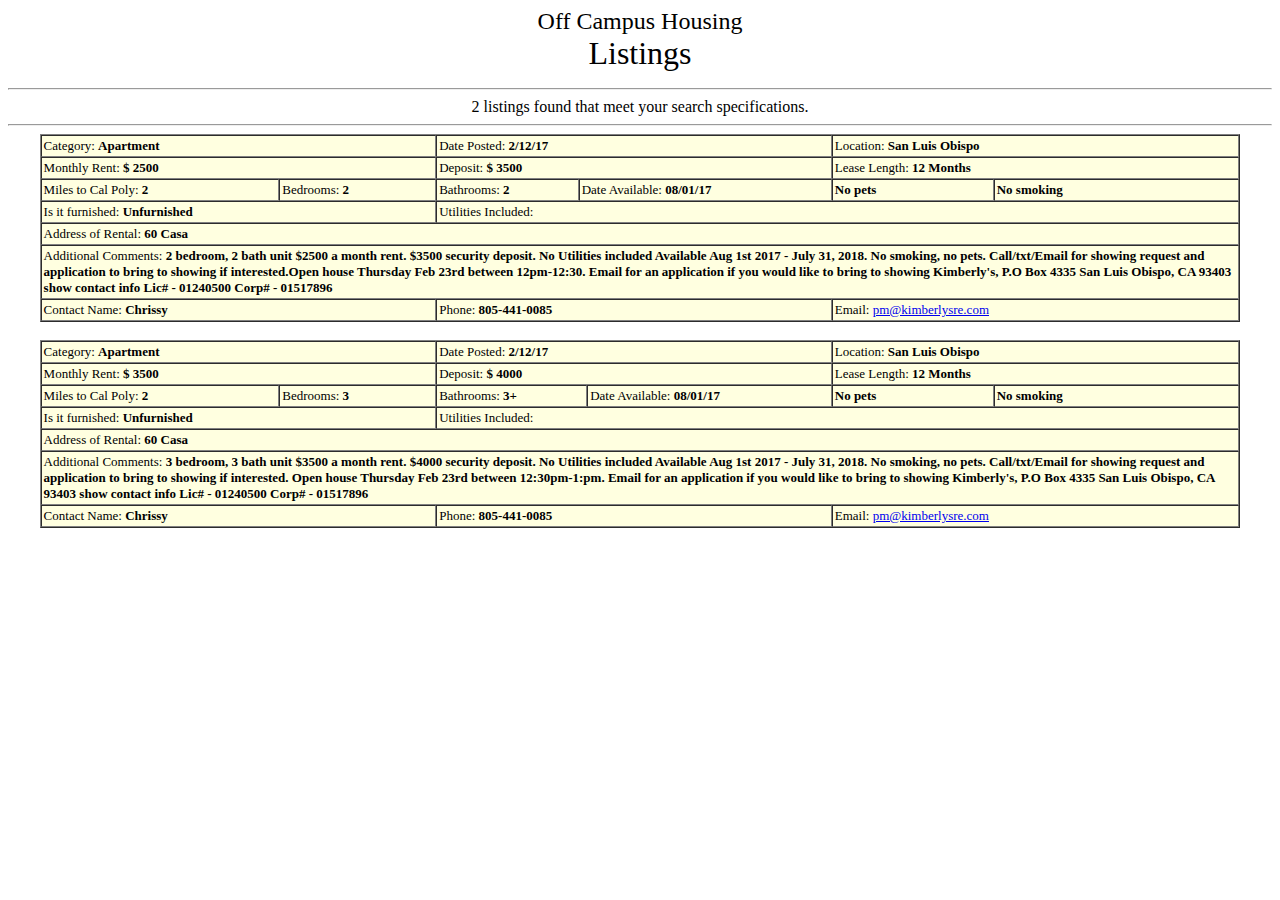
<file: listing.html>
<!-- saved from url=(0045)http://offcampus.housing.calpoly.edu/view.cfm -->
<html><head><meta http-equiv="Content-Type" content="text/html; charset=UTF-8">
<title>Cal Ply Off Campus Housing Listing Page</title>
</head>

<body bgcolor="#FFFFFF">

<p align="center"><font size="5">Off Campus Housing</font>
<font size="3"><br>
</font><font size="6">Listings</font>
</p><hr>


    <center><font size="3">
    2 listings found that meet your search specifications.</font><br>
    
    <hr>
    </center>
    
    <div align="center"><center>
    <table border="1" cellpadding="2" cellspacing="0" width="95%" bgcolor="lightyellow">
      <tbody><tr>
        <td colspan="2" width="33%"><font size="2">Category: <strong>Apartment</strong></font></td>
        <td colspan="2" width="33%"><font size="2">Date Posted: <strong>2/12/17</strong></font></td>
        <td colspan="2" width="34%"><font size="2">Location: <strong>San Luis Obispo</strong></font></td>
      </tr>
      <tr>
        <td colspan="2" width="33%"><font size="2">Monthly Rent: <strong>$ 2500</strong></font></td>
        <td colspan="2" width="33%"><font size="2">Deposit: <strong>$ 3500</strong></font></td>
        <td colspan="2" width="34%"><font size="2">Lease Length: <strong>12 Months</strong></font></td>
      </tr>
      <tr>
        <td><font size="2">Miles to Cal Poly: <strong>2</strong></font></td>
        <td><font size="2">Bedrooms: <strong>2</strong></font></td>
        <td><font size="2">Bathrooms: <strong>2</strong></font></td>
        <td><font size="2">Date Available: <strong>08/01/17</strong></font></td>
        <td><font size="2"><strong>No pets</strong></font></td>
        <td><font size="2"><strong>No smoking</strong></font></td>
      </tr>
      <tr>
        <td colspan="2"><font size="2">Is it furnished: <strong>Unfurnished</strong></font></td>
        <td colspan="4"><font size="2">Utilities Included:
		<strong>
		
        </strong></font></td>
      </tr>
      <tr>
        <td colspan="6"><font size="2">Address of Rental: <strong>60 Casa</strong></font></td>
      </tr>
	  
	  
	  
      <tr>
        <td colspan="6"><font size="2">Additional Comments: <strong>2 bedroom, 2 bath unit $2500 a month rent. $3500 security deposit.
No Utilities included
Available Aug 1st 2017 - July 31, 2018. No smoking, no pets.

Call/txt/Email for showing request and application to bring to showing if interested.Open house Thursday Feb 23rd between 12pm-12:30.  Email for an application if you would like to bring to showing

Kimberly's,
P.O Box 4335 San Luis Obispo, CA 93403
show contact info
Lic# - 01240500
Corp# - 01517896</strong></font></td>
      </tr>
      <tr>
        <td colspan="2"><font size="2">Contact Name: <strong>Chrissy </strong></font></td>
        <td colspan="2"><font size="2">Phone: <strong>805-441-0085</strong></font></td>
        <td colspan="2"><font size="2">Email: </font><a href="mailto:pm@kimberlysre.com"><font size="2">pm@kimberlysre.com</font></a></td>
      </tr>
    </tbody></table>
    </center></div>
    <br>
    
    <div align="center"><center>
    <table border="1" cellpadding="2" cellspacing="0" width="95%" bgcolor="lightyellow">
      <tbody><tr>
        <td colspan="2" width="33%"><font size="2">Category: <strong>Apartment</strong></font></td>
        <td colspan="2" width="33%"><font size="2">Date Posted: <strong>2/12/17</strong></font></td>
        <td colspan="2" width="34%"><font size="2">Location: <strong>San Luis Obispo</strong></font></td>
      </tr>
      <tr>
        <td colspan="2" width="33%"><font size="2">Monthly Rent: <strong>$ 3500</strong></font></td>
        <td colspan="2" width="33%"><font size="2">Deposit: <strong>$ 4000</strong></font></td>
        <td colspan="2" width="34%"><font size="2">Lease Length: <strong>12 Months</strong></font></td>
      </tr>
      <tr>
        <td><font size="2">Miles to Cal Poly: <strong>2</strong></font></td>
        <td><font size="2">Bedrooms: <strong>3</strong></font></td>
        <td><font size="2">Bathrooms: <strong>3+</strong></font></td>
        <td><font size="2">Date Available: <strong>08/01/17</strong></font></td>
        <td><font size="2"><strong>No pets</strong></font></td>
        <td><font size="2"><strong>No smoking</strong></font></td>
      </tr>
      <tr>
        <td colspan="2"><font size="2">Is it furnished: <strong>Unfurnished</strong></font></td>
        <td colspan="4"><font size="2">Utilities Included:
		<strong>
		
        </strong></font></td>
      </tr>
      <tr>
        <td colspan="6"><font size="2">Address of Rental: <strong>60 Casa</strong></font></td>
      </tr>
	  
	  
	  
      <tr>
        <td colspan="6"><font size="2">Additional Comments: <strong> 3 bedroom, 3 bath unit $3500 a month rent. $4000 security deposit.
No Utilities included
Available Aug 1st 2017 - July 31, 2018. No smoking, no pets.

Call/txt/Email for showing request and application to bring to showing if interested.
Open house Thursday Feb 23rd between 12:30pm-1:pm.  Email for an application if you would like to bring to showing
    
Kimberly's,
P.O Box 4335 San Luis Obispo, CA 93403
show contact info
Lic# - 01240500
Corp# - 01517896</strong></font></td>
      </tr>
      <tr>
        <td colspan="2"><font size="2">Contact Name: <strong>Chrissy</strong></font></td>
        <td colspan="2"><font size="2">Phone: <strong>805-441-0085</strong></font></td>
        <td colspan="2"><font size="2">Email: </font><a href="mailto:pm@kimberlysre.com"><font size="2">pm@kimberlysre.com</font></a></td>
      </tr>
    </tbody></table>
    </center></div>
    <br>
    
<script type="text/javascript">
var gaJsHost = (("https:" == document.location.protocol) ? "https://ssl." : "http://www.");
document.write(unescape("%3Cscript src='" + gaJsHost + "google-analytics.com/ga.js' type='text/javascript'%3E%3C/script%3E"));
</script><script src="./listing_files/ga.js" type="text/javascript"></script>
<script type="text/javascript">
try {
var pageTracker = _gat._getTracker("UA-15169576-4");
pageTracker._setDomainName(".housing.calpoly.edu");
pageTracker._trackPageview();
} catch(err) {}
</script>






</body></html>
</file>
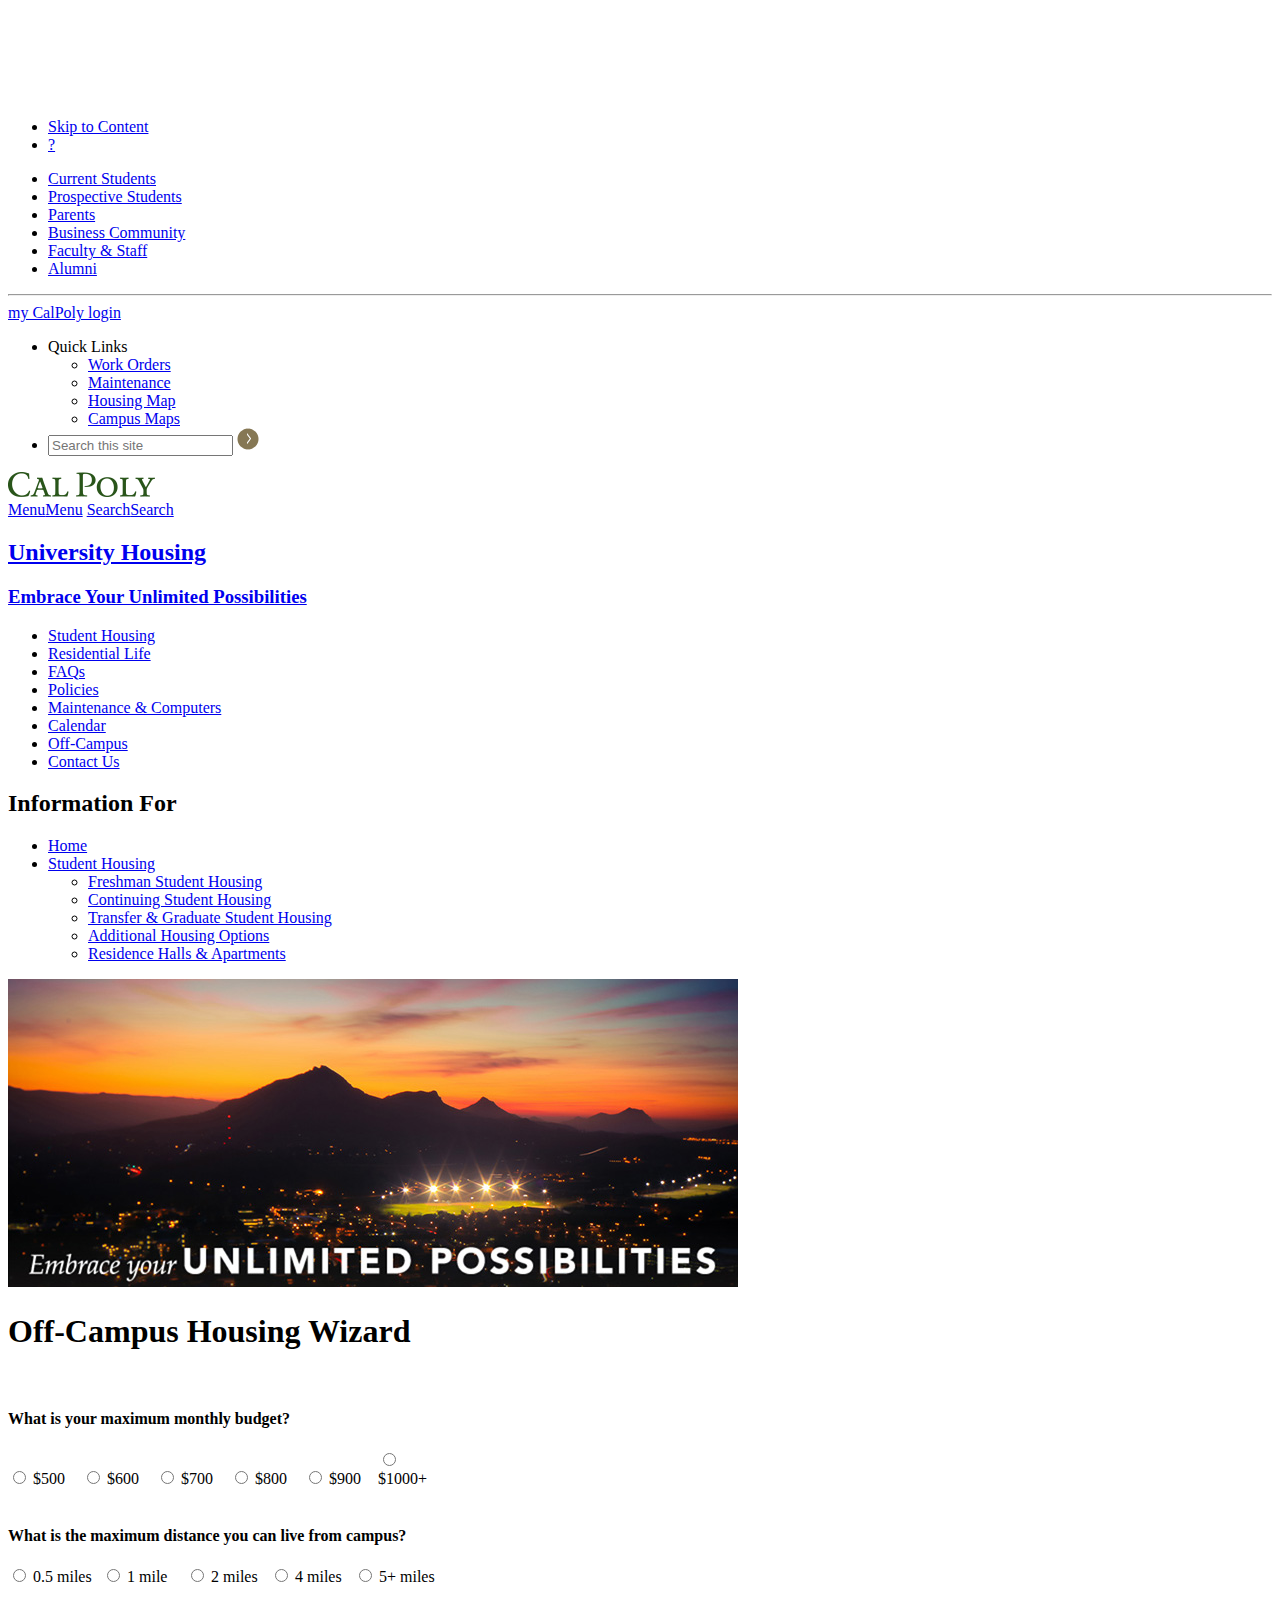
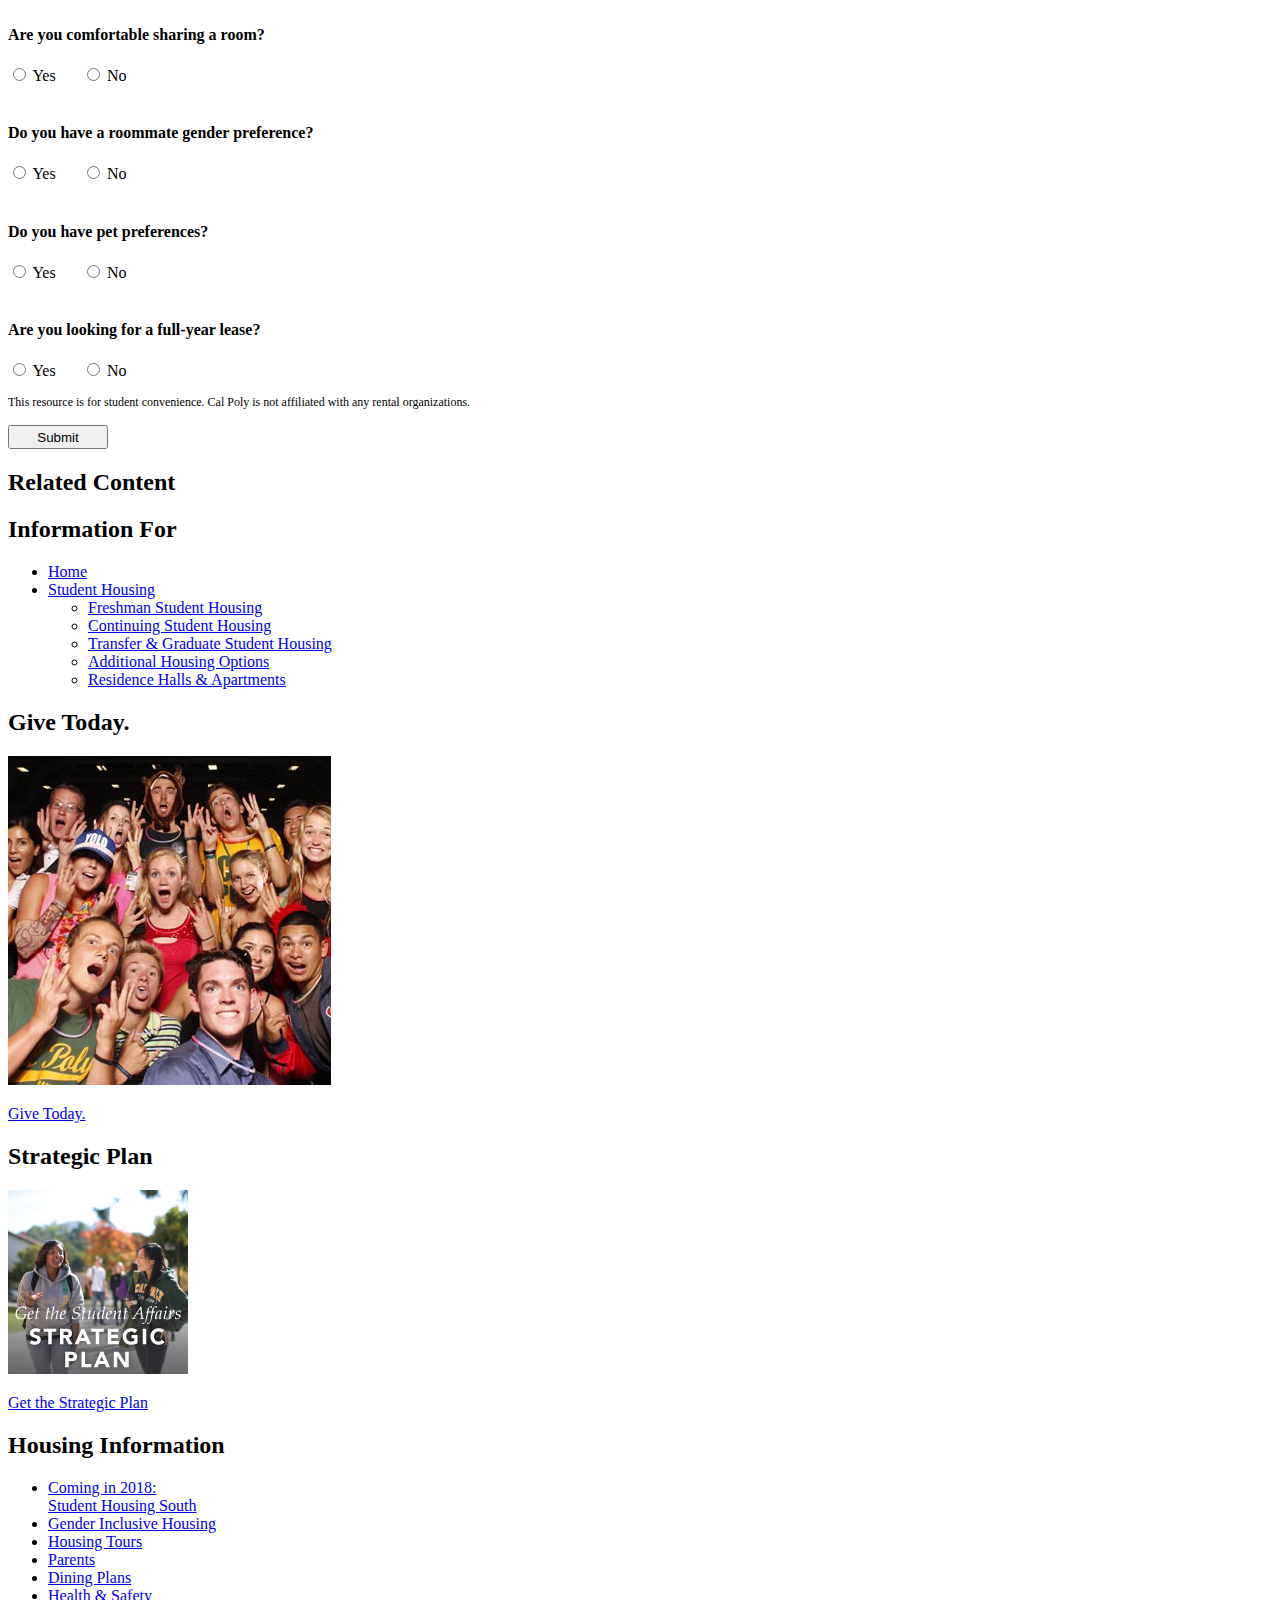
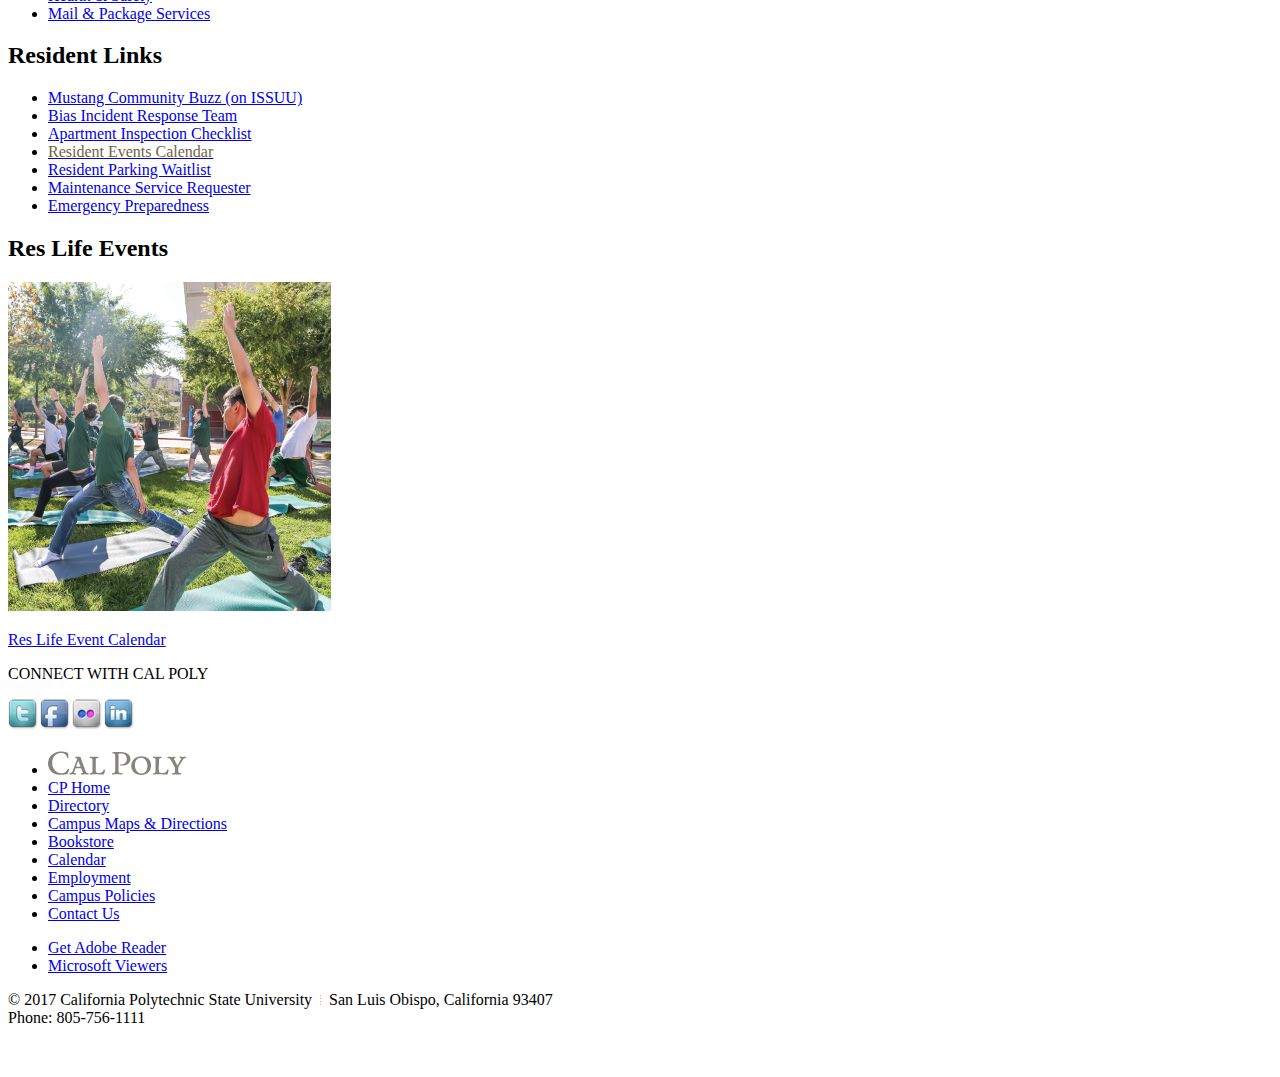
<file: wizard.html>
<!DOCTYPE html>
<!-- saved from url=(0056)http://www.housing.calpoly.edu/content/off-campus-living -->
<html lang="en" class="js"><head profile="http://www.w3.org/1999/xhtml/vocab"><meta http-equiv="Content-Type" content="text/html; charset=UTF-8">
  <meta http-equiv="X-UA-Compatible" content="IE=edge,chrome=1">
<script type="text/javascript" src="./wizard_files/4e34bbaf17"></script><script src="./wizard_files/nr-1016.min.js"></script><script type="text/javascript" async="" src="./wizard_files/ga.js"></script><script type="text/javascript">(window.NREUM||(NREUM={})).loader_config={xpid:"VgIEVlZWGwcFVVJUBAY="};window.NREUM||(NREUM={}),__nr_require=function(t,e,n){function r(n){if(!e[n]){var o=e[n]={exports:{}};t[n][0].call(o.exports,function(e){var o=t[n][1][e];return r(o||e)},o,o.exports)}return e[n].exports}if("function"==typeof __nr_require)return __nr_require;for(var o=0;o<n.length;o++)r(n[o]);return r}({1:[function(t,e,n){function r(t){try{c.console&&console.log(t)}catch(e){}}var o,i=t("ee"),a=t(15),c={};try{o=localStorage.getItem("__nr_flags").split(","),console&&"function"==typeof console.log&&(c.console=!0,o.indexOf("dev")!==-1&&(c.dev=!0),o.indexOf("nr_dev")!==-1&&(c.nrDev=!0))}catch(s){}c.nrDev&&i.on("internal-error",function(t){r(t.stack)}),c.dev&&i.on("fn-err",function(t,e,n){r(n.stack)}),c.dev&&(r("NR AGENT IN DEVELOPMENT MODE"),r("flags: "+a(c,function(t,e){return t}).join(", ")))},{}],2:[function(t,e,n){function r(t,e,n,r,o){try{d?d-=1:i("err",[o||new UncaughtException(t,e,n)])}catch(c){try{i("ierr",[c,(new Date).getTime(),!0])}catch(s){}}return"function"==typeof f&&f.apply(this,a(arguments))}function UncaughtException(t,e,n){this.message=t||"Uncaught error with no additional information",this.sourceURL=e,this.line=n}function o(t){i("err",[t,(new Date).getTime()])}var i=t("handle"),a=t(16),c=t("ee"),s=t("loader"),f=window.onerror,u=!1,d=0;s.features.err=!0,t(1),window.onerror=r;try{throw new Error}catch(l){"stack"in l&&(t(8),t(7),"addEventListener"in window&&t(5),s.xhrWrappable&&t(9),u=!0)}c.on("fn-start",function(t,e,n){u&&(d+=1)}),c.on("fn-err",function(t,e,n){u&&(this.thrown=!0,o(n))}),c.on("fn-end",function(){u&&!this.thrown&&d>0&&(d-=1)}),c.on("internal-error",function(t){i("ierr",[t,(new Date).getTime(),!0])})},{}],3:[function(t,e,n){t("loader").features.ins=!0},{}],4:[function(t,e,n){function r(t){}if(window.performance&&window.performance.timing&&window.performance.getEntriesByType){var o=t("ee"),i=t("handle"),a=t(8),c=t(7),s="learResourceTimings",f="addEventListener",u="resourcetimingbufferfull",d="bstResource",l="resource",p="-start",h="-end",m="fn"+p,w="fn"+h,v="bstTimer",y="pushState";t("loader").features.stn=!0,t(6);var g=NREUM.o.EV;o.on(m,function(t,e){var n=t[0];n instanceof g&&(this.bstStart=Date.now())}),o.on(w,function(t,e){var n=t[0];n instanceof g&&i("bst",[n,e,this.bstStart,Date.now()])}),a.on(m,function(t,e,n){this.bstStart=Date.now(),this.bstType=n}),a.on(w,function(t,e){i(v,[e,this.bstStart,Date.now(),this.bstType])}),c.on(m,function(){this.bstStart=Date.now()}),c.on(w,function(t,e){i(v,[e,this.bstStart,Date.now(),"requestAnimationFrame"])}),o.on(y+p,function(t){this.time=Date.now(),this.startPath=location.pathname+location.hash}),o.on(y+h,function(t){i("bstHist",[location.pathname+location.hash,this.startPath,this.time])}),f in window.performance&&(window.performance["c"+s]?window.performance[f](u,function(t){i(d,[window.performance.getEntriesByType(l)]),window.performance["c"+s]()},!1):window.performance[f]("webkit"+u,function(t){i(d,[window.performance.getEntriesByType(l)]),window.performance["webkitC"+s]()},!1)),document[f]("scroll",r,{passive:!0}),document[f]("keypress",r,!1),document[f]("click",r,!1)}},{}],5:[function(t,e,n){function r(t){for(var e=t;e&&!e.hasOwnProperty(u);)e=Object.getPrototypeOf(e);e&&o(e)}function o(t){c.inPlace(t,[u,d],"-",i)}function i(t,e){return t[1]}var a=t("ee").get("events"),c=t(17)(a,!0),s=t("gos"),f=XMLHttpRequest,u="addEventListener",d="removeEventListener";e.exports=a,"getPrototypeOf"in Object?(r(document),r(window),r(f.prototype)):f.prototype.hasOwnProperty(u)&&(o(window),o(f.prototype)),a.on(u+"-start",function(t,e){var n=t[1],r=s(n,"nr@wrapped",function(){function t(){if("function"==typeof n.handleEvent)return n.handleEvent.apply(n,arguments)}var e={object:t,"function":n}[typeof n];return e?c(e,"fn-",null,e.name||"anonymous"):n});this.wrapped=t[1]=r}),a.on(d+"-start",function(t){t[1]=this.wrapped||t[1]})},{}],6:[function(t,e,n){var r=t("ee").get("history"),o=t(17)(r);e.exports=r,o.inPlace(window.history,["pushState","replaceState"],"-")},{}],7:[function(t,e,n){var r=t("ee").get("raf"),o=t(17)(r),i="equestAnimationFrame";e.exports=r,o.inPlace(window,["r"+i,"mozR"+i,"webkitR"+i,"msR"+i],"raf-"),r.on("raf-start",function(t){t[0]=o(t[0],"fn-")})},{}],8:[function(t,e,n){function r(t,e,n){t[0]=a(t[0],"fn-",null,n)}function o(t,e,n){this.method=n,this.timerDuration="number"==typeof t[1]?t[1]:0,t[0]=a(t[0],"fn-",this,n)}var i=t("ee").get("timer"),a=t(17)(i),c="setTimeout",s="setInterval",f="clearTimeout",u="-start",d="-";e.exports=i,a.inPlace(window,[c,"setImmediate"],c+d),a.inPlace(window,[s],s+d),a.inPlace(window,[f,"clearImmediate"],f+d),i.on(s+u,r),i.on(c+u,o)},{}],9:[function(t,e,n){function r(t,e){d.inPlace(e,["onreadystatechange"],"fn-",c)}function o(){var t=this,e=u.context(t);t.readyState>3&&!e.resolved&&(e.resolved=!0,u.emit("xhr-resolved",[],t)),d.inPlace(t,w,"fn-",c)}function i(t){v.push(t),h&&(g=-g,b.data=g)}function a(){for(var t=0;t<v.length;t++)r([],v[t]);v.length&&(v=[])}function c(t,e){return e}function s(t,e){for(var n in t)e[n]=t[n];return e}t(5);var f=t("ee"),u=f.get("xhr"),d=t(17)(u),l=NREUM.o,p=l.XHR,h=l.MO,m="readystatechange",w=["onload","onerror","onabort","onloadstart","onloadend","onprogress","ontimeout"],v=[];e.exports=u;var y=window.XMLHttpRequest=function(t){var e=new p(t);try{u.emit("new-xhr",[e],e),e.addEventListener(m,o,!1)}catch(n){try{u.emit("internal-error",[n])}catch(r){}}return e};if(s(p,y),y.prototype=p.prototype,d.inPlace(y.prototype,["open","send"],"-xhr-",c),u.on("send-xhr-start",function(t,e){r(t,e),i(e)}),u.on("open-xhr-start",r),h){var g=1,b=document.createTextNode(g);new h(a).observe(b,{characterData:!0})}else f.on("fn-end",function(t){t[0]&&t[0].type===m||a()})},{}],10:[function(t,e,n){function r(t){var e=this.params,n=this.metrics;if(!this.ended){this.ended=!0;for(var r=0;r<d;r++)t.removeEventListener(u[r],this.listener,!1);if(!e.aborted){if(n.duration=(new Date).getTime()-this.startTime,4===t.readyState){e.status=t.status;var i=o(t,this.lastSize);if(i&&(n.rxSize=i),this.sameOrigin){var a=t.getResponseHeader("X-NewRelic-App-Data");a&&(e.cat=a.split(", ").pop())}}else e.status=0;n.cbTime=this.cbTime,f.emit("xhr-done",[t],t),c("xhr",[e,n,this.startTime])}}}function o(t,e){var n=t.responseType;if("json"===n&&null!==e)return e;var r="arraybuffer"===n||"blob"===n||"json"===n?t.response:t.responseText;return h(r)}function i(t,e){var n=s(e),r=t.params;r.host=n.hostname+":"+n.port,r.pathname=n.pathname,t.sameOrigin=n.sameOrigin}var a=t("loader");if(a.xhrWrappable){var c=t("handle"),s=t(11),f=t("ee"),u=["load","error","abort","timeout"],d=u.length,l=t("id"),p=t(14),h=t(13),m=window.XMLHttpRequest;a.features.xhr=!0,t(9),f.on("new-xhr",function(t){var e=this;e.totalCbs=0,e.called=0,e.cbTime=0,e.end=r,e.ended=!1,e.xhrGuids={},e.lastSize=null,p&&(p>34||p<10)||window.opera||t.addEventListener("progress",function(t){e.lastSize=t.loaded},!1)}),f.on("open-xhr-start",function(t){this.params={method:t[0]},i(this,t[1]),this.metrics={}}),f.on("open-xhr-end",function(t,e){"loader_config"in NREUM&&"xpid"in NREUM.loader_config&&this.sameOrigin&&e.setRequestHeader("X-NewRelic-ID",NREUM.loader_config.xpid)}),f.on("send-xhr-start",function(t,e){var n=this.metrics,r=t[0],o=this;if(n&&r){var i=h(r);i&&(n.txSize=i)}this.startTime=(new Date).getTime(),this.listener=function(t){try{"abort"===t.type&&(o.params.aborted=!0),("load"!==t.type||o.called===o.totalCbs&&(o.onloadCalled||"function"!=typeof e.onload))&&o.end(e)}catch(n){try{f.emit("internal-error",[n])}catch(r){}}};for(var a=0;a<d;a++)e.addEventListener(u[a],this.listener,!1)}),f.on("xhr-cb-time",function(t,e,n){this.cbTime+=t,e?this.onloadCalled=!0:this.called+=1,this.called!==this.totalCbs||!this.onloadCalled&&"function"==typeof n.onload||this.end(n)}),f.on("xhr-load-added",function(t,e){var n=""+l(t)+!!e;this.xhrGuids&&!this.xhrGuids[n]&&(this.xhrGuids[n]=!0,this.totalCbs+=1)}),f.on("xhr-load-removed",function(t,e){var n=""+l(t)+!!e;this.xhrGuids&&this.xhrGuids[n]&&(delete this.xhrGuids[n],this.totalCbs-=1)}),f.on("addEventListener-end",function(t,e){e instanceof m&&"load"===t[0]&&f.emit("xhr-load-added",[t[1],t[2]],e)}),f.on("removeEventListener-end",function(t,e){e instanceof m&&"load"===t[0]&&f.emit("xhr-load-removed",[t[1],t[2]],e)}),f.on("fn-start",function(t,e,n){e instanceof m&&("onload"===n&&(this.onload=!0),("load"===(t[0]&&t[0].type)||this.onload)&&(this.xhrCbStart=(new Date).getTime()))}),f.on("fn-end",function(t,e){this.xhrCbStart&&f.emit("xhr-cb-time",[(new Date).getTime()-this.xhrCbStart,this.onload,e],e)})}},{}],11:[function(t,e,n){e.exports=function(t){var e=document.createElement("a"),n=window.location,r={};e.href=t,r.port=e.port;var o=e.href.split("://");!r.port&&o[1]&&(r.port=o[1].split("/")[0].split("@").pop().split(":")[1]),r.port&&"0"!==r.port||(r.port="https"===o[0]?"443":"80"),r.hostname=e.hostname||n.hostname,r.pathname=e.pathname,r.protocol=o[0],"/"!==r.pathname.charAt(0)&&(r.pathname="/"+r.pathname);var i=!e.protocol||":"===e.protocol||e.protocol===n.protocol,a=e.hostname===document.domain&&e.port===n.port;return r.sameOrigin=i&&(!e.hostname||a),r}},{}],12:[function(t,e,n){function r(){}function o(t,e,n){return function(){return i(t,[(new Date).getTime()].concat(c(arguments)),e?null:this,n),e?void 0:this}}var i=t("handle"),a=t(15),c=t(16),s=t("ee").get("tracer"),f=NREUM;"undefined"==typeof window.newrelic&&(newrelic=f);var u=["setPageViewName","setCustomAttribute","setErrorHandler","finished","addToTrace","inlineHit","addRelease"],d="api-",l=d+"ixn-";a(u,function(t,e){f[e]=o(d+e,!0,"api")}),f.addPageAction=o(d+"addPageAction",!0),f.setCurrentRouteName=o(d+"routeName",!0),e.exports=newrelic,f.interaction=function(){return(new r).get()};var p=r.prototype={createTracer:function(t,e){var n={},r=this,o="function"==typeof e;return i(l+"tracer",[Date.now(),t,n],r),function(){if(s.emit((o?"":"no-")+"fn-start",[Date.now(),r,o],n),o)try{return e.apply(this,arguments)}finally{s.emit("fn-end",[Date.now()],n)}}}};a("setName,setAttribute,save,ignore,onEnd,getContext,end,get".split(","),function(t,e){p[e]=o(l+e)}),newrelic.noticeError=function(t){"string"==typeof t&&(t=new Error(t)),i("err",[t,(new Date).getTime()])}},{}],13:[function(t,e,n){e.exports=function(t){if("string"==typeof t&&t.length)return t.length;if("object"==typeof t){if("undefined"!=typeof ArrayBuffer&&t instanceof ArrayBuffer&&t.byteLength)return t.byteLength;if("undefined"!=typeof Blob&&t instanceof Blob&&t.size)return t.size;if(!("undefined"!=typeof FormData&&t instanceof FormData))try{return JSON.stringify(t).length}catch(e){return}}}},{}],14:[function(t,e,n){var r=0,o=navigator.userAgent.match(/Firefox[\/\s](\d+\.\d+)/);o&&(r=+o[1]),e.exports=r},{}],15:[function(t,e,n){function r(t,e){var n=[],r="",i=0;for(r in t)o.call(t,r)&&(n[i]=e(r,t[r]),i+=1);return n}var o=Object.prototype.hasOwnProperty;e.exports=r},{}],16:[function(t,e,n){function r(t,e,n){e||(e=0),"undefined"==typeof n&&(n=t?t.length:0);for(var r=-1,o=n-e||0,i=Array(o<0?0:o);++r<o;)i[r]=t[e+r];return i}e.exports=r},{}],17:[function(t,e,n){function r(t){return!(t&&t instanceof Function&&t.apply&&!t[a])}var o=t("ee"),i=t(16),a="nr@original",c=Object.prototype.hasOwnProperty,s=!1;e.exports=function(t,e){function n(t,e,n,o){function nrWrapper(){var r,a,c,s;try{a=this,r=i(arguments),c="function"==typeof n?n(r,a):n||{}}catch(f){l([f,"",[r,a,o],c])}u(e+"start",[r,a,o],c);try{return s=t.apply(a,r)}catch(d){throw u(e+"err",[r,a,d],c),d}finally{u(e+"end",[r,a,s],c)}}return r(t)?t:(e||(e=""),nrWrapper[a]=t,d(t,nrWrapper),nrWrapper)}function f(t,e,o,i){o||(o="");var a,c,s,f="-"===o.charAt(0);for(s=0;s<e.length;s++)c=e[s],a=t[c],r(a)||(t[c]=n(a,f?c+o:o,i,c))}function u(n,r,o){if(!s||e){var i=s;s=!0;try{t.emit(n,r,o)}catch(a){l([a,n,r,o])}s=i}}function d(t,e){if(Object.defineProperty&&Object.keys)try{var n=Object.keys(t);return n.forEach(function(n){Object.defineProperty(e,n,{get:function(){return t[n]},set:function(e){return t[n]=e,e}})}),e}catch(r){l([r])}for(var o in t)c.call(t,o)&&(e[o]=t[o]);return e}function l(e){try{t.emit("internal-error",e)}catch(n){}}return t||(t=o),n.inPlace=f,n.flag=a,n}},{}],ee:[function(t,e,n){function r(){}function o(t){function e(t){return t&&t instanceof r?t:t?s(t,c,i):i()}function n(n,r,o){if(!l.aborted){t&&t(n,r,o);for(var i=e(o),a=h(n),c=a.length,s=0;s<c;s++)a[s].apply(i,r);var f=u[y[n]];return f&&f.push([g,n,r,i]),i}}function p(t,e){v[t]=h(t).concat(e)}function h(t){return v[t]||[]}function m(t){return d[t]=d[t]||o(n)}function w(t,e){f(t,function(t,n){e=e||"feature",y[n]=e,e in u||(u[e]=[])})}var v={},y={},g={on:p,emit:n,get:m,listeners:h,context:e,buffer:w,abort:a,aborted:!1};return g}function i(){return new r}function a(){(u.api||u.feature)&&(l.aborted=!0,u=l.backlog={})}var c="nr@context",s=t("gos"),f=t(15),u={},d={},l=e.exports=o();l.backlog=u},{}],gos:[function(t,e,n){function r(t,e,n){if(o.call(t,e))return t[e];var r=n();if(Object.defineProperty&&Object.keys)try{return Object.defineProperty(t,e,{value:r,writable:!0,enumerable:!1}),r}catch(i){}return t[e]=r,r}var o=Object.prototype.hasOwnProperty;e.exports=r},{}],handle:[function(t,e,n){function r(t,e,n,r){o.buffer([t],r),o.emit(t,e,n)}var o=t("ee").get("handle");e.exports=r,r.ee=o},{}],id:[function(t,e,n){function r(t){var e=typeof t;return!t||"object"!==e&&"function"!==e?-1:t===window?0:a(t,i,function(){return o++})}var o=1,i="nr@id",a=t("gos");e.exports=r},{}],loader:[function(t,e,n){function r(){if(!b++){var t=g.info=NREUM.info,e=d.getElementsByTagName("script")[0];if(setTimeout(f.abort,3e4),!(t&&t.licenseKey&&t.applicationID&&e))return f.abort();s(v,function(e,n){t[e]||(t[e]=n)}),c("mark",["onload",a()],null,"api");var n=d.createElement("script");n.src="https://"+t.agent,e.parentNode.insertBefore(n,e)}}function o(){"complete"===d.readyState&&i()}function i(){c("mark",["domContent",a()],null,"api")}function a(){return(new Date).getTime()}var c=t("handle"),s=t(15),f=t("ee"),u=window,d=u.document,l="addEventListener",p="attachEvent",h=u.XMLHttpRequest,m=h&&h.prototype;NREUM.o={ST:setTimeout,CT:clearTimeout,XHR:h,REQ:u.Request,EV:u.Event,PR:u.Promise,MO:u.MutationObserver},t(12);var w=""+location,v={beacon:"bam.nr-data.net",errorBeacon:"bam.nr-data.net",agent:"js-agent.newrelic.com/nr-1016.min.js"},y=h&&m&&m[l]&&!/CriOS/.test(navigator.userAgent),g=e.exports={offset:a(),origin:w,features:{},xhrWrappable:y};d[l]?(d[l]("DOMContentLoaded",i,!1),u[l]("load",r,!1)):(d[p]("onreadystatechange",o),u[p]("onload",r)),c("mark",["firstbyte",a()],null,"api");var b=0},{}]},{},["loader",2,10,4,3]);</script>
<meta http-equiv="content-language" content="en">

<meta name="viewport" content="initial-scale=1">
<link rel="shortcut icon" href="http://www.housing.calpoly.edu/sites/all/themes/cpstandard_r/common/images_html/favicon.ico" type="image/vnd.microsoft.icon">
<meta name="Generator" content="Drupal 7 (http://drupal.org)">
<link rel="canonical" href="http://www.housing.calpoly.edu/content/off-campus-living">
<link rel="shortlink" href="http://www.housing.calpoly.edu/node/105">
  <title>Off-Campus Housing Wizard - University Housing - Cal Poly, San Luis Obispo</title>
  <style type="text/css" media="all">
@import url("http://www.housing.calpoly.edu/modules/system/system.base.css?olbuaf");
@import url("http://www.housing.calpoly.edu/modules/system/system.menus.css?olbuaf");
@import url("http://www.housing.calpoly.edu/modules/system/system.messages.css?olbuaf");
@import url("http://www.housing.calpoly.edu/modules/system/system.theme.css?olbuaf");
</style>
<style type="text/css" media="all">
@import url("http://www.housing.calpoly.edu/modules/aggregator/aggregator.css?olbuaf");
@import url("http://www.housing.calpoly.edu/modules/comment/comment.css?olbuaf");
@import url("http://www.housing.calpoly.edu/modules/field/theme/field.css?olbuaf");
@import url("http://www.housing.calpoly.edu/modules/node/node.css?olbuaf");
@import url("http://www.housing.calpoly.edu/modules/search/search.css?olbuaf");
@import url("http://www.housing.calpoly.edu/modules/user/user.css?olbuaf");
@import url("http://www.housing.calpoly.edu/sites/all/modules/views/css/views.css?olbuaf");
@import url("http://www.housing.calpoly.edu/sites/all/modules/ckeditor/css/ckeditor.css?olbuaf");
</style>
<style type="text/css" media="all">
@import url("http://www.housing.calpoly.edu/sites/all/modules/ctools/css/ctools.css?olbuaf");
@import url("http://www.housing.calpoly.edu/sites/all/modules/genpass/genpass.css?olbuaf");
@import url("http://www.housing.calpoly.edu/sites/all/modules/tableofcontents/tableofcontents.css?olbuaf");
</style>
<link type="text/css" rel="stylesheet" href="./wizard_files/css" media="all">
<style type="text/css" media="all">
@import url("http://www.housing.calpoly.edu/sites/all/themes/cpstandard_r/common/css/cp_style.min.css?olbuaf");
@import url("http://www.housing.calpoly.edu/sites/all/themes/cpstandard_r/common/css/font-awesome.min.css?olbuaf");
@import url("http://www.housing.calpoly.edu/sites/all/themes/cpstandard_r/common/css/jquery-ui.min.css?olbuaf");
@import url("http://www.housing.calpoly.edu/sites/all/themes/cpstandard_r/css/cp_custom.css?olbuaf");
@import url("http://www.housing.calpoly.edu/sites/all/themes/cpstandard_r/css/honeypot.css?olbuaf");
</style>
<style type="text/css" media="print">
@import url("http://www.housing.calpoly.edu/sites/all/themes/cpstandard_r/common/css/cp_print.min.css?olbuaf");
</style>
  <script type="text/javascript" src="./wizard_files/js_Xjzh1hVfcgVAixhmmB6Go8TUMPOiprA-2vkC-oWXARQ.js"></script>
<script type="text/javascript" src="./wizard_files/js_-zpHfuGV_8VVwgRhy2PKeQaVJAtxKrM3J3ALmgmc1PQ.js"></script>
<script type="text/javascript" src="./wizard_files/js_jOWf5YvW9G5Dx-G37zj1UfnPkompRFlmM-0OoWrGrUI.js"></script>
<script type="text/javascript">
<!--//--><![CDATA[//><!--
jQuery.extend(Drupal.settings, {"basePath":"\/","pathPrefix":"","ajaxPageState":{"theme":"cpstandard_r","theme_token":"GUY84arYgo9_5zr-2Lfs4eAuMAqVAiaQmhTsZtaeDHI","js":{"misc\/jquery.js":1,"misc\/jquery.once.js":1,"misc\/drupal.js":1,"sites\/all\/modules\/tableofcontents\/jquery.scrollTo-min.js":1,"sites\/all\/modules\/tableofcontents\/jquery.localscroll-min.js":1,"sites\/all\/modules\/tableofcontents\/tableofcontents.js":1,"sites\/all\/themes\/cpstandard_r\/common\/js\/jquery-1.11.3.min.js":1,"sites\/all\/themes\/cpstandard_r\/common\/js\/jquery-ui.min.js":1,"sites\/all\/themes\/cpstandard_r\/common\/js\/noconflict.js":1,"sites\/all\/themes\/cpstandard_r\/common\/js\/calpoly.min.js":1,"sites\/all\/themes\/cpstandard_r\/common\/js\/_accordion.js":1},"css":{"modules\/system\/system.base.css":1,"modules\/system\/system.menus.css":1,"modules\/system\/system.messages.css":1,"modules\/system\/system.theme.css":1,"modules\/aggregator\/aggregator.css":1,"modules\/comment\/comment.css":1,"modules\/field\/theme\/field.css":1,"modules\/node\/node.css":1,"modules\/search\/search.css":1,"modules\/user\/user.css":1,"sites\/all\/modules\/views\/css\/views.css":1,"sites\/all\/modules\/ckeditor\/css\/ckeditor.css":1,"sites\/all\/modules\/ctools\/css\/ctools.css":1,"sites\/all\/modules\/genpass\/genpass.css":1,"sites\/all\/modules\/tableofcontents\/tableofcontents.css":1,"\/\/fonts.googleapis.com\/css?family=Open+Sans:400,600%7CVollkorn:400italic,400":1,"sites\/all\/themes\/cpstandard_r\/common\/css\/cp_style.min.css":1,"sites\/all\/themes\/cpstandard_r\/common\/css\/font-awesome.min.css":1,"sites\/all\/themes\/cpstandard_r\/common\/css\/jquery-ui.min.css":1,"sites\/all\/themes\/cpstandard_r\/css\/cp_custom.css":1,"sites\/all\/themes\/cpstandard_r\/css\/honeypot.css":1,"sites\/all\/themes\/cpstandard_r\/common\/css\/cp_print.min.css":1}},"tableOfContents":{"boxSettings":{"hideText":"hide","showText":"show"}}});
//--><!]]>
</script>
</head>

<body class="html not-front not-logged-in no-sidebars page-node page-node- page-node-105 node-type-page">
    <!--Header Content for Analytics-->
  <div id="header-blocks" class="region region-header-content">
        <div id="block-block-11" class="block block-block ">
<script type="text/javascript">
<!--//--><![CDATA[// ><!--


  var _gaq = _gaq || [];
  _gaq.push(['_setAccount', 'UA-36037144-1']);
  _gaq.push(['_trackPageview']);

  (function() {
    var ga = document.createElement('script'); ga.type = 'text/javascript'; ga.async = true;
    ga.src = ('https:' == document.location.protocol ? 'https://ssl' : 'http://www') + '.google-analytics.com/ga.js';
    var s = document.getElementsByTagName('script')[0]; s.parentNode.insertBefore(ga, s);
  })();


//--><!]]>
</script><p>&nbsp;</p></div>

<div id="block-block-7" class="block block-block ">
<p>&nbsp;</p>

<p>&nbsp;</p></div>

  </div>

<div id="wrapper">
  
  <header>
    <div id="accessibilityNav"><ul><li><a href="http://www.housing.calpoly.edu/content/off-campus-living#topH1" id="skip" title="skip to content" tabindex="1">Skip to Content</a></li><li><a href="http://calpoly.edu/help.html" id="helpLink" title="help" tabindex="1">?</a></li></ul></div>    <div id="audienceNav"><ul><li><a href="http://www.calpoly.edu/student/enrolled.html" tabindex="1">Current Students</a></li>
<li><a href="http://admissions.calpoly.edu/" tabindex="1">Prospective Students</a></li>
<li><a href="http://www.calpoly.edu/student/parents.html" tabindex="1">Parents</a></li>
<li><a href="http://www.calpoly.edu/business-community.html" tabindex="1">Business Community</a></li>
<li><a href="http://www.calpoly.edu/faculty-staff/faculty-staff.html" tabindex="1">Faculty &amp; Staff</a></li>
<li><a href="http://alumni.calpoly.edu/" tabindex="1">Alumni</a></li>
</ul></div>    <hr>
    <div id="myCalPolyNav"><a href="https://my.calpoly.edu/" id="login" title="my CalPoly login" tabindex="1">my CalPoly login</a></div>    <div id="utilityNav"><ul><li id="quicklinks"><span title="" class="nolink">Quick Links</span>
<ul id="quicklinksdropdown"><li class="darkGreen"><a href="http://www.calpoly.edu/~housesrv/services.html" tabindex="1">Work Orders</a></li>
<li class="darkGreen"><a href="http://www.housing.calpoly.edu/content/maintenance-computers" tabindex="1">Maintenance</a></li>
<li class="lightGreen"><a href="http://housing-test.calpoly.edu/sites/housing-test.wcms.calpoly.edu/files/documents/Housing_Map.pdf" tabindex="1">Housing Map</a></li>
<li class="lightGreen"><a href="http://maps.calpoly.edu/" tabindex="1">Campus Maps</a></li>
</ul></li>
<li id="searchli"><div id="search"><form method="get" title="Search Form" action="http://search.calstate.edu/search">
    	<div>
        <input type="hidden" name="site" value="slo-CalPoly">
      	<input type="hidden" name="output" value="xml_no_dtd">
      	<input type="hidden" name="client" value="slo-CalPoly">
      	<input type="hidden" name="proxystylesheet" value="slo-CalPoly">
      	<input type="hidden" name="sitesearch" value="housing.calpoly.edu">
      	<input type="text" id="searchField" name="q" placeholder="Search this site" title="Search this site" maxlength="256" tabindex="1">
      	<input type="image" id="searchSubmit" name="submit" src="./wizard_files/search-arrow.png" alt="Go" title="Submit Search Query" tabindex="1">
      </div>
    </form></div></li></ul></div>          
    <div id="headerContent">
      <div id="headerTop">
        <div id="cplogo">
          <a href="http://www.calpoly.edu/" tabindex="1">
            <img title="Go to Cal Poly Home" alt="Cal Poly" src="./wizard_files/cplogo.png">
          </a>
        </div>

        <div id="mobileNavDept">
          <div id="mobileIcons"><a href="http://www.housing.calpoly.edu/content/off-campus-living#" aria-haspopup="true" tabindex="0" class="slicknav_btn slicknav_collapsed" style="outline: none;"><span class="slicknav_menutxt fa fa-navicon"><span>Menu</span></span><span class="slicknav_icon"><span class="slicknav_icon-bar"></span><span class="slicknav_icon-bar"></span><span class="slicknav_icon-bar"></span></span></a>
          <a href="http://www.housing.calpoly.edu/content/off-campus-living#" aria-haspopup="true" tabindex="0" class="slicknav_btn slicknav_collapsed" style="outline: none;"><span class="slicknav_menutxt fa fa-search"><span>Search</span></span><span class="slicknav_icon"><span class="slicknav_icon-bar"></span><span class="slicknav_icon-bar"></span><span class="slicknav_icon-bar"></span></span></a></div>
        </div>
      </div>

      <div id="mobileNav"><div class="slicknav_menu"><ul style="display: none;" class="slicknav_nav slicknav_hidden" aria-hidden="true" role="menu"><li><div><form method="get" title="Search Form" action="http://search.calstate.edu/search">
    	<div id="mobileSearchForm" style="min-width: 200px; max-width: 300px; margin: 5px auto 8px;">
        <input type="hidden" name="site" value="slo-CalPoly">
      	<input type="hidden" name="output" value="xml_no_dtd">
      	<input type="hidden" name="client" value="slo-CalPoly">
      	<input type="hidden" name="proxystylesheet" value="slo-CalPoly">
      	<input type="hidden" name="sitesearch" value="housing.calpoly.edu">
      	<input type="text" name="q" placeholder="Search this site" title="Search this site" maxlength="256" style="width: 85%;">
      	<input type="submit" name="submit" src="" alt="Go" title="Submit Search Query" tabindex="2" value="GO" style="height: 25px; margin: 0px 0px 0px -4px; border: none; color: white; background: rgb(111, 99, 69);">
      </div>
    </form></div></li></ul></div><div class="slicknav_menu"><ul style="display: none;" class="slicknav_nav slicknav_hidden" aria-hidden="true" role="menu">
        <li><a href="http://www.housing.calpoly.edu/student-housing" tabindex="-1" role="menuitem">Student Housing</a></li>
<li><a href="http://www.housing.calpoly.edu/content/res_life/home" tabindex="-1" role="menuitem">Residential Life</a></li>
<li><a href="http://www.housing.calpoly.edu/content/frequently-asked-questions" tabindex="-1" role="menuitem">FAQs</a></li>
<li><a href="http://www.housing.calpoly.edu/content/university-housing-policies" tabindex="-1" role="menuitem">Policies</a></li>
<li><a href="http://www.housing.calpoly.edu/content/maintenance-computers" tabindex="-1" role="menuitem">Maintenance &amp; Computers</a></li>
<li><a href="http://www.housing.calpoly.edu/calendar" tabindex="-1" role="menuitem">Calendar</a></li>
<li><a href="http://www.housing.calpoly.edu/content/off-campus-living" class="active" tabindex="-1" role="menuitem">Off-Campus</a></li>
<li><a href="http://www.housing.calpoly.edu/content/contact-us" tabindex="-1" role="menuitem">Contact Us</a></li>
<li class="divider slicknav_txtnode"></li><li class="slicknav_collapsed slicknav_parent"><a href="http://www.housing.calpoly.edu/content/off-campus-living#" role="menuitem" aria-haspopup="true" tabindex="-1" class="slicknav_item slicknav_row" style="outline: none;"><span class="slicknav_arrow fa fa-chevron-circle-right fa-lg"></span>Information For</a><ul role="menu" class="slicknav_hidden" style="display: none;" aria-hidden="true"><li class="first leaf"><a href="http://www.housing.calpoly.edu/content/index" title="" role="menuitem" tabindex="-1">Home</a></li>
<li class="last expanded slicknav_collapsed slicknav_parent"><a href="http://www.housing.calpoly.edu/content/off-campus-living#" role="menuitem" aria-haspopup="true" tabindex="-1" class="slicknav_item slicknav_row" style="outline: none;"><span class="slicknav_arrow fa fa-chevron-circle-right fa-lg"></span><a href="http://www.housing.calpoly.edu/student-housing" title="" tabindex="-1">Student Housing</a></a><ul role="menu" aria-hidden="true" class="slicknav_hidden" style="display: none;"><li class="first collapsed"><a href="http://www.housing.calpoly.edu/student-housing/freshman-student-housing" title="" role="menuitem" tabindex="-1">Freshman Student Housing</a></li>
<li class="collapsed"><a href="http://www.housing.calpoly.edu/student-housing/continuing-student-housing" title="" role="menuitem" tabindex="-1">Continuing Student Housing</a></li>
<li class="collapsed"><a href="http://www.housing.calpoly.edu/student-housing/transfer-gratuate-student-housing" title="" role="menuitem" tabindex="-1">Transfer &amp; Graduate Student Housing</a></li>
<li class="leaf"><a href="http://www.housing.calpoly.edu/student-housing/additional-housing-options" title="" role="menuitem" tabindex="-1">Additional Housing Options</a></li>
<li class="last collapsed"><a href="http://www.housing.calpoly.edu/student-housing/residence-halls-and-apartments" title="" role="menuitem" tabindex="-1">Residence Halls &amp; Apartments</a></li>
</ul></li>
</ul></li><li class="divider slicknav_txtnode"></li><li class="slicknav_collapsed slicknav_parent"><a href="http://www.housing.calpoly.edu/content/off-campus-living#" role="menuitem" aria-haspopup="true" tabindex="-1" class="slicknav_item slicknav_row" style="outline: none;"><span class="slicknav_arrow fa fa-chevron-circle-right fa-lg"></span>undefined</a><ul role="menu" class="slicknav_hidden" style="display: none;" aria-hidden="true"><li class="darkGreen"><a href="http://www.calpoly.edu/~housesrv/services.html" tabindex="-1" role="menuitem">Work Orders</a></li>
<li class="darkGreen"><a href="http://www.housing.calpoly.edu/content/maintenance-computers" tabindex="-1" role="menuitem">Maintenance</a></li>
<li class="lightGreen"><a href="http://housing-test.calpoly.edu/sites/housing-test.wcms.calpoly.edu/files/documents/Housing_Map.pdf" tabindex="-1" role="menuitem">Housing Map</a></li>
<li class="lightGreen"><a href="http://maps.calpoly.edu/" tabindex="-1" role="menuitem">Campus Maps</a></li>
</ul></li><li class="slicknav_collapsed slicknav_parent"><a href="http://www.housing.calpoly.edu/content/off-campus-living#" role="menuitem" aria-haspopup="true" tabindex="-1" class="slicknav_item slicknav_row" style="outline: none;"><span class="slicknav_arrow fa fa-chevron-circle-right fa-lg"></span>Information for...</a><ul role="menu" class="slicknav_hidden" style="display: none;" aria-hidden="true"><li><a href="http://www.calpoly.edu/student/enrolled.html" tabindex="-1" role="menuitem">Current Students</a></li>
<li><a href="http://admissions.calpoly.edu/" tabindex="-1" role="menuitem">Prospective Students</a></li>
<li><a href="http://www.calpoly.edu/student/parents.html" tabindex="-1" role="menuitem">Parents</a></li>
<li><a href="http://www.calpoly.edu/business-community.html" tabindex="-1" role="menuitem">Business Community</a></li>
<li><a href="http://www.calpoly.edu/faculty-staff/faculty-staff.html" tabindex="-1" role="menuitem">Faculty &amp; Staff</a></li>
<li><a href="http://alumni.calpoly.edu/" tabindex="-1" role="menuitem">Alumni</a></li>
</ul></li></ul></div>
        <ul id="mobileMenu" style="display: none;">
        <li><a href="http://www.housing.calpoly.edu/student-housing" tabindex="2">Student Housing</a></li>
<li><a href="http://www.housing.calpoly.edu/content/res_life/home" tabindex="2">Residential Life</a></li>
<li><a href="http://www.housing.calpoly.edu/content/frequently-asked-questions" tabindex="2">FAQs</a></li>
<li><a href="http://www.housing.calpoly.edu/content/university-housing-policies" tabindex="2">Policies</a></li>
<li><a href="http://www.housing.calpoly.edu/content/maintenance-computers" tabindex="2">Maintenance &amp; Computers</a></li>
<li><a href="http://www.housing.calpoly.edu/calendar" tabindex="2">Calendar</a></li>
<li><a href="http://www.housing.calpoly.edu/content/off-campus-living" class="active" tabindex="2">Off-Campus</a></li>
<li><a href="http://www.housing.calpoly.edu/content/contact-us" tabindex="2">Contact Us</a></li>
<li class="divider"></li><li>Information For<ul><li class="first leaf"><a href="http://www.housing.calpoly.edu/content/index" title="">Home</a></li>
<li class="last expanded"><a href="http://www.housing.calpoly.edu/student-housing" title="">Student Housing</a><ul><li class="first collapsed"><a href="http://www.housing.calpoly.edu/student-housing/freshman-student-housing" title="">Freshman Student Housing</a></li>
<li class="collapsed"><a href="http://www.housing.calpoly.edu/student-housing/continuing-student-housing" title="">Continuing Student Housing</a></li>
<li class="collapsed"><a href="http://www.housing.calpoly.edu/student-housing/transfer-gratuate-student-housing" title="">Transfer &amp; Graduate Student Housing</a></li>
<li class="leaf"><a href="http://www.housing.calpoly.edu/student-housing/additional-housing-options" title="">Additional Housing Options</a></li>
<li class="last collapsed"><a href="http://www.housing.calpoly.edu/student-housing/residence-halls-and-apartments" title="">Residence Halls &amp; Apartments</a></li>
</ul></li>
</ul></li><li class="divider"></li><li>undefined<ul><li class="darkGreen"><a href="http://www.calpoly.edu/~housesrv/services.html" tabindex="1">Work Orders</a></li>
<li class="darkGreen"><a href="http://www.housing.calpoly.edu/content/maintenance-computers" tabindex="1">Maintenance</a></li>
<li class="lightGreen"><a href="http://housing-test.calpoly.edu/sites/housing-test.wcms.calpoly.edu/files/documents/Housing_Map.pdf" tabindex="1">Housing Map</a></li>
<li class="lightGreen"><a href="http://maps.calpoly.edu/" tabindex="1">Campus Maps</a></li>
</ul></li><li>Information for...<ul><li><a href="http://www.calpoly.edu/student/enrolled.html" tabindex="1">Current Students</a></li>
<li><a href="http://admissions.calpoly.edu/" tabindex="1">Prospective Students</a></li>
<li><a href="http://www.calpoly.edu/student/parents.html" tabindex="1">Parents</a></li>
<li><a href="http://www.calpoly.edu/business-community.html" tabindex="1">Business Community</a></li>
<li><a href="http://www.calpoly.edu/faculty-staff/faculty-staff.html" tabindex="1">Faculty &amp; Staff</a></li>
<li><a href="http://alumni.calpoly.edu/" tabindex="1">Alumni</a></li>
</ul></li></ul>
        <ul id="mobileSearch" style="display: none;"><li id="searchli"><div id="search"><form method="get" title="Search Form" action="http://search.calstate.edu/search">
    	<div id="mobileSearchForm" style="min-width: 200px; max-width: 300px; margin: 5px auto 8px;">
        <input type="hidden" name="site" value="slo-CalPoly">
      	<input type="hidden" name="output" value="xml_no_dtd">
      	<input type="hidden" name="client" value="slo-CalPoly">
      	<input type="hidden" name="proxystylesheet" value="slo-CalPoly">
      	<input type="hidden" name="sitesearch" value="housing.calpoly.edu">
      	<input type="text" id="searchField" name="q" placeholder="Search this site" title="Search this site" maxlength="256">
      	<input type="image" id="searchSubmit" name="submit" src="./wizard_files/search-arrow.png" alt="Go" title="Submit Search Query" tabindex="2">
      </div>
    </form></div></li></ul>
      </div><!-- end #mobileNav -->

      <div id="headerBottom">
        <div id="deptName"><h2><a href="http://www.housing.calpoly.edu/" tabindex="1">University Housing</a></h2><h3><a href="http://www.studentaffairs.calpoly.edu/" tabindex="1">Embrace Your Unlimited Possibilities</a></h3></div>
      </div>
    </div>
        </header>

  <nav>
    <ul id="cpUl" class="cpStandardNav"><li><a href="http://www.housing.calpoly.edu/student-housing" tabindex="2">Student Housing</a></li>
<li><a href="http://www.housing.calpoly.edu/content/res_life/home" tabindex="2">Residential Life</a></li>
<li><a href="http://www.housing.calpoly.edu/content/frequently-asked-questions" tabindex="2">FAQs</a></li>
<li><a href="http://www.housing.calpoly.edu/content/university-housing-policies" tabindex="2">Policies</a></li>
<li><a href="http://www.housing.calpoly.edu/content/maintenance-computers" tabindex="2">Maintenance &amp; Computers</a></li>
<li><a href="http://www.housing.calpoly.edu/calendar" tabindex="2">Calendar</a></li>
<li><a href="http://www.housing.calpoly.edu/content/off-campus-living" class="active" tabindex="2">Off-Campus</a></li>
<li><a href="http://www.housing.calpoly.edu/content/contact-us" tabindex="2">Contact Us</a></li>
</ul>  </nav>

  
  
  <!-- Old Breadcrumb Processing -->
    
          <div id="rightCol">
        <div id="block-menu-menu-informationfor" class="block block-menu ">
  <h2>Information For</h2>
<ul><li class="first leaf"><a href="http://www.housing.calpoly.edu/content/index" title="">Home</a></li>
<li class="last expanded"><a href="http://www.housing.calpoly.edu/student-housing" title="">Student Housing</a><ul><li class="first collapsed"><a href="http://www.housing.calpoly.edu/student-housing/freshman-student-housing" title="">Freshman Student Housing</a></li>
<li class="collapsed"><a href="http://www.housing.calpoly.edu/student-housing/continuing-student-housing" title="">Continuing Student Housing</a></li>
<li class="collapsed"><a href="http://www.housing.calpoly.edu/student-housing/transfer-gratuate-student-housing" title="">Transfer &amp; Graduate Student Housing</a></li>
<li class="leaf"><a href="http://www.housing.calpoly.edu/student-housing/additional-housing-options" title="">Additional Housing Options</a></li>
<li class="last collapsed"><a href="http://www.housing.calpoly.edu/student-housing/residence-halls-and-apartments" title="">Residence Halls &amp; Apartments</a></li>
</ul></li>
</ul></div>

    </div>
    
    <main id="">
      <a id="topH1"></a>
                  <div id="contentLine"></div>            
      <!-- Old Page Title Processing
              <h1 class="page-title"></h1>
            -->
      
      <div id="mainLeftFull">    <div id="block-system-main" class="block block-system ">

<div class="field field-name-body field-type-text-with-summary field-label-hidden"><div class="field-items"><div class="field-item even" property="content:encoded"><p><img alt="Housing communities and Buildings" height="308" src="./wizard_files/cal-poly-skyline-night1.jpg" title="Sample Image" width="730"></p>










<style>
span.radio-butt {
	display: inline-block;
	width: 70px;
}
span.radio-butt.wide {
	width: 80px;
}
span.radio-butt.wider {
	width: 90px;
}
span.radio-butt.line {
	width: auto;
}
input.wizard-submit {
	font-size: 10pt;
	width: 100px;
	height: 24px;
}
p.disclaimer {
	margin: 15px 0;
	font-size: 9pt;
}
p.error-msg {
	color: red;
	visibility: hidden;
}
div.roommate-gender {
	display: none;
}
div.pet-pref {
	display: none;
}
div.time-pref {
	display: none;
}
iframe#stuff {

}
</style>



<h1>Off-Campus Housing Wizard</h1>

<p class="error-msg">Please fill out all selections.</p>


<form class="radio-budget"">
	<h4>What is your maximum monthly budget?</h4>
	<span class="radio-butt"><input type="radio" name="budget" value="500" /> $500</span>
	<span class="radio-butt"><input type="radio" name="budget" value="600" /> $600</span> 
	<span class="radio-butt"><input type="radio" name="budget" value="700" /> $700</span> 
	<span class="radio-butt"><input type="radio" name="budget" value="800" /> $800</span> 
	<span class="radio-butt"><input type="radio" name="budget" value="900" /> $900</span> 
	<span class="radio-butt"><input type="radio" name="budget" value="1000" /> $1000+</span> 

	<br />
	<br />
	<h4>What is the maximum distance you can live from campus?</h4>
	<span class="radio-butt wider"><input type="radio" name="distance" value=".5" /> 0.5 miles</span>
	<span class="radio-butt wide"><input type="radio" name="distance" value="1" /> 1 mile</span>
	<span class="radio-butt wide"><input type="radio" name="distance" value="2" /> 2 miles</span> 
	<span class="radio-butt wide"><input type="radio" name="distance" value="4" /> 4 miles</span>
	<span class="radio-butt wider"><input type="radio" name="distance" value="5" /> 5+ miles</span>

	<br />
	<br />
	<h4>Are you comfortable sharing a room?</h4>
	<span class="radio-butt"><input type="radio" name="share" value="y" /> Yes</span>
	<span class="radio-butt"><input type="radio" name="share" value="n" /> No</span> 

	<br />
	<br />
	<h4>Do you have a roommate gender preference?</h4>
	<span class="radio-butt"><input type="radio" name="gender-q" value="y" /> Yes</span>
	<span class="radio-butt"><input type="radio" name="gender-q" value="n" /> No</span> 
		<br />
	<div class="roommate-gender">
	<br />
	<h4>Roommate preference:</h4>
		<span class="radio-butt"><input type="radio" name="gender" value="y" /> Male</span>
		<span class="radio-butt wide"><input type="radio" name="gender" value="n" /> Female</span> 
	</div>
	
	<br />
	<h4>Do you have pet preferences?</h4>
	<span class="radio-butt"><input type="radio" name="pet-q" value="y" /> Yes</span>
	<span class="radio-butt"><input type="radio" name="pet-q" value="n" /> No</span> 
	<br />
	<div class="pet-pref">
	<br />
	<h4>Pet preference:</h4>
		<span class="radio-butt line"><input type="radio" name="pet" value="y" /> I would like to have a pet</span>
		<br />
		<span class="radio-butt line"><input type="radio" name="pet" value="n" /> I would like to have no pets</span> 
	</div>

	<br />
	<h4>Are you looking for a full-year lease?</h4>
	<span class="radio-butt"><input type="radio" name="time-q" value="y" /> Yes</span>
	<span class="radio-butt"><input type="radio" name="time-q" value="n" /> No</span> 
	<div class="time-pref">
	<br />
	<h4>Which quarters do you need housing?</h4>

		<span class="radio-butt line"><input type="checkbox" name="time" value="f" /> Fall</span>
		<br />
		<span class="radio-butt line"><input type="checkbox" name="time" value="w" /> Winter</span>
		<br />
		<span class="radio-butt wider"><input type="checkbox" name="time" value="s" /> Spring</span>
	</div>


<p class="disclaimer">This resource is for student convenience. Cal Poly is not affiliated with any rental organizations.</p>

	<input class="wizard-submit" type="button" value="Submit" onclick="showHousing()" />
</form>

<script>
function showHousing() {
	var budget = jQuery('input:radio[name=budget]:checked').val();
	var dist = jQuery('input:radio[name=distance]:checked').val()
	var share = jQuery('input:radio[name=share]:checked').val()
	var genderq = jQuery('input:radio[name=gender-q]:checked').val()
	if (genderq == 'y')
		var gender = jQuery('input:radio[name=gender]:checked').val()
	var petq = jQuery('input:radio[name=pet-q]:checked').val()
	if (petq == 'y')
		var pet = jQuery('input:radio[name=pet]:checked').val()
	var timeq = jQuery('input:radio[name=time-q]:checked').val()
	if (timeq == 'n') {
		time = ''
		jQuery('input:checkbox[name=time]:checked').each(function () {
			time += jQuery(this).val();
		});
	}

	if (budget == undefined || dist == undefined || share == undefined || genderq == undefined || (genderq == 'y' && gender == undefined) || petq == undefined || (petq == 'y' && pet == undefined) || timeq == undefined || (timeq == 'n' && time == '')) {
		jQuery('p.error-msg').css('visibility', 'visible');
	}
	else {
		jQuery('p.error-msg').css('visibility', 'hidden');
        setTimeout(function() {
            window.open("listing.html", "_blank");
        }, 598);
	}

}

jQuery(document).ready(function() {
	// gender radio listener
    jQuery('input:radio[name=gender-q]').change(function() {
        if (this.value == 'y') {
			jQuery('div.roommate-gender').css('display', 'block');
        }
        else if (this.value == 'n') {
			jQuery('div.roommate-gender').css('display', 'none');
        }
    });
    jQuery('input:radio[name=pet-q]').change(function() {
        if (this.value == 'y') {
			jQuery('div.pet-pref').css('display', 'block');
        }
        else if (this.value == 'n') {
			jQuery('div.pet-pref').css('display', 'none');
        }
    });
    jQuery('input:radio[name=time-q]').change(function() {
        if (this.value == 'n') {
			jQuery('div.time-pref').css('display', 'block');
        }
        else if (this.value == 'y') {
			jQuery('div.time-pref').css('display', 'none');
        }
    });
});
</script>













</div></div></div>

<h2 id="relatedLinksTitle" style="display: none;">Related Content</h2><div id="relatedLinksBottom" style="display: none;">
        <div id="block-menu-menu-informationfor" class="block block-menu ">
  <h2>Information For</h2>
<ul><li class="first leaf"><a href="http://www.housing.calpoly.edu/content/index" title="">Home</a></li>
<li class="last expanded"><a href="http://www.housing.calpoly.edu/student-housing" title="">Student Housing</a><ul><li class="first collapsed"><a href="http://www.housing.calpoly.edu/student-housing/freshman-student-housing" title="">Freshman Student Housing</a></li>
<li class="collapsed"><a href="http://www.housing.calpoly.edu/student-housing/continuing-student-housing" title="">Continuing Student Housing</a></li>
<li class="collapsed"><a href="http://www.housing.calpoly.edu/student-housing/transfer-gratuate-student-housing" title="">Transfer &amp; Graduate Student Housing</a></li>
<li class="leaf"><a href="http://www.housing.calpoly.edu/student-housing/additional-housing-options" title="">Additional Housing Options</a></li>
<li class="last collapsed"><a href="http://www.housing.calpoly.edu/student-housing/residence-halls-and-apartments" title="">Residence Halls &amp; Apartments</a></li>
</ul></li>
</ul></div>

    </div></div>
      <div class="clear"></div>
          </main>

    <div class="clear"></div>

    <section class="widgets">    <div class="widget">
      <h2>Give Today.</h2>
  			


	
	<a href="http://www.studentaffairs.calpoly.edu/who-we-are/giving"><img 0="" src="./wizard_files/Giving 2.jpg" alt="Image of a happy group of Cal Poly students "></a>	


	<p><a href="http://www.studentaffairs.calpoly.edu/who-we-are/giving" class="linkArrow">Give Today.</a></p>
	</div>
<div class="widget">
      <h2>Strategic Plan</h2>
  			


	
	<a href="http://issuu.com/yukiemurphy/docs/cp_sa_strategicplanbooklet_final_8."><img 0="" src="./wizard_files/SP_Widget_SADepts.fw_.png" alt="Get the Student Affairs Strategic Plan"></a>	


	<p><a href="http://issuu.com/yukiemurphy/docs/cp_sa_strategicplanbooklet_final_8." class="linkArrow">Get the Strategic Plan</a></p>
	</div>
<div class="widget">
      <h2>Housing Information</h2>
  			<ul><li>
	<div><a href="http://www.housing.calpoly.edu/student-housing/student-housing-south">Coming in 2018:<br>
	Student Housing South</a></div>
	</li>
	<li><a href="http://www.housing.calpoly.edu/gender-inclusive-housing">Gender Inclusive Housing</a></li>
	<li>
	<div><a href="http://www.housing.calpoly.edu/content/campus-housing-tours">Housing Tours</a></div>
	</li>
	<li>
	<div><a href="http://www.housing.calpoly.edu/content/parents">Parents</a></div>
	</li>
	<li>
	<div><a href="http://www.calpolydining.com/diningprograms/" target="_blank">Dining Plans</a></div>
	</li>
	<li>
	<div><a href="http://www.housing.calpoly.edu/content/health-safety">Health &amp; Safety</a></div>
	</li>
	<li>
	<div><a href="https://afd.calpoly.edu/distribution/reshall/" target="_blank">Mail &amp; Package Services</a></div>
	</li>
</ul>	</div>
<div class="widget">
      <h2>Resident Links</h2>
  			<ul><li><a href="https://issuu.com/cpslohousing/docs/mustang_community_buzz_january_2017" target="_blank">Mustang Community Buzz (on ISSUU)</a></li>
	<li><a href="http://deanofstudents.calpoly.edu/content/BIRT">Bias Incident Response Team</a>&nbsp;</li>
	<li><a href="http://content-calpoly-edu.s3.amazonaws.com/housing/1/images/res_life/Apartment%20Inspection%20Checklist%20for%20Residents%5B2%5D.pdf" target="_blank">Apartment Inspection Checklist</a></li>
	<li><a href="http://www.housing.calpoly.edu/calendar-events"><font color="#6f6345">Resident Events Calendar</font></a></li>
	<li><a href="https://afd.calpoly.edu/parking/permits/residential">Resident Parking Waitlist</a></li>
	<li><a href="http://www.housing.calpoly.edu/content/service-requester">Maintenance&nbsp;Service Requester</a></li>
	<li><a href="http://www.housing.calpoly.edu/content/emergency-preparedness">Emergency Preparedness</a></li>
</ul>	</div>
<div class="widget">
      <h2>Res Life Events</h2>
  			


	
	<a href="http://www.housing.calpoly.edu/calendar-events"><img 0="" src="./wizard_files/Res-Life-Events.jpg" alt=""></a>	


	<p><a href="http://www.housing.calpoly.edu/calendar-events" class="linkArrow">Res Life Event Calendar</a></p>
	</div>
</section>    
  <footer>
        <div id="footerSocial">
  <p id="socialConnect">CONNECT WITH CAL POLY</p>
  <div id="socialIcons">
    <span class="on-the-web otw-twitter otw-0"><a href="http://twitter.com/calpoly" title="Find Us on Twitter"><img typeof="foaf:Image" src="./wizard_files/twitter.png" alt="Find Us on Twitter" title="Find Us on Twitter"></a></span><span class="on-the-web otw-facebook otw-1"><a href="http://www.facebook.com/CaliforniaPolytechnic" title="Find Us on Facebook"><img typeof="foaf:Image" src="./wizard_files/facebook.png" alt="Find Us on Facebook" title="Find Us on Facebook"></a></span><span class="on-the-web otw-flickr otw-2"><a href="http://www.flickr.com/photos/30208331@N03/sets/" title="Find Us on Flickr"><img typeof="foaf:Image" src="./wizard_files/flickr.png" alt="Find Us on Flickr" title="Find Us on Flickr"></a></span><span class="on-the-web otw-linkedin otw-3"><a href="http://www.linkedin.com/groups?gid=80105" title="Find Us on LinkedIn"><img typeof="foaf:Image" src="./wizard_files/linkedin.png" alt="Find Us on LinkedIn" title="Find Us on LinkedIn"></a></span>  </div>
</div>
    
<ul id="footer_links">
  <li><a href="http://www.calpoly.edu/">CP Home</a></li>
  <li><a href="http://www.calpoly.edu/directory.html">Directory</a></li>
  <li><a href="http://maps.calpoly.edu/">Campus Maps &amp; Directions</a></li>
  <li><a href="http://www.calpolystore.com/">Bookstore</a></li>
  <li><a href="http://registrar.calpoly.edu/acad_cal/">Calendar</a></li>
  <li><a href="http://www.afd.calpoly.edu/hr/jobopportunities.asp">Employment</a></li>
  <li><a href="http://www.calpoly.edu/policy.html">Campus Policies</a></li>
  <li><a href="http://www.calpoly.edu/contactus.html">Contact Us</a></li>
  
<li id="footerLogo"><a href="http://www.calpoly.edu/"><img src="./wizard_files/footer_logo.png" height="24" width="138" alt="Cal Poly" title="Go to Cal Poly Home"></a></li></ul>

<div id="getPlugins">
  <ul>
    <li><a href="http://get.adobe.com/reader/">Get Adobe Reader</a></li>
    <li><a href="http://www.microsoft.com/en-us/download/">Microsoft Viewers</a></li>
  </ul>
</div>

<div id="footer_deptinfo">
  <p>© 2017 California Polytechnic State University &nbsp;<img src="./wizard_files/footer_separator.jpg" alt="" height="10" width="1">&nbsp; San Luis Obispo, California 93407<br>Phone: 805-756-1111</p>
</div>

      </footer>

      <div class="clear"></div>
</div>

<div id="closure-blocks" class="region region-closure">
    <div id="block-block-8" class="block block-block ">
<p><br><!-- Add your analytics script here e.g. CrazyEgg --><!-- If you don't want to use analytics, just ignore this block --></p></div>

</div>
  <script type="text/javascript">window.NREUM||(NREUM={});NREUM.info={"beacon":"bam.nr-data.net","licenseKey":"4e34bbaf17","applicationID":"4513637","transactionName":"YldTYBRYXUVVURdZXFsdZEYPFlpYUFcbHkNdQg==","queueTime":0,"applicationTime":81,"atts":"ThBQFlxCTks=","errorBeacon":"bam.nr-data.net","agent":""}</script>


</body></html>
</file>
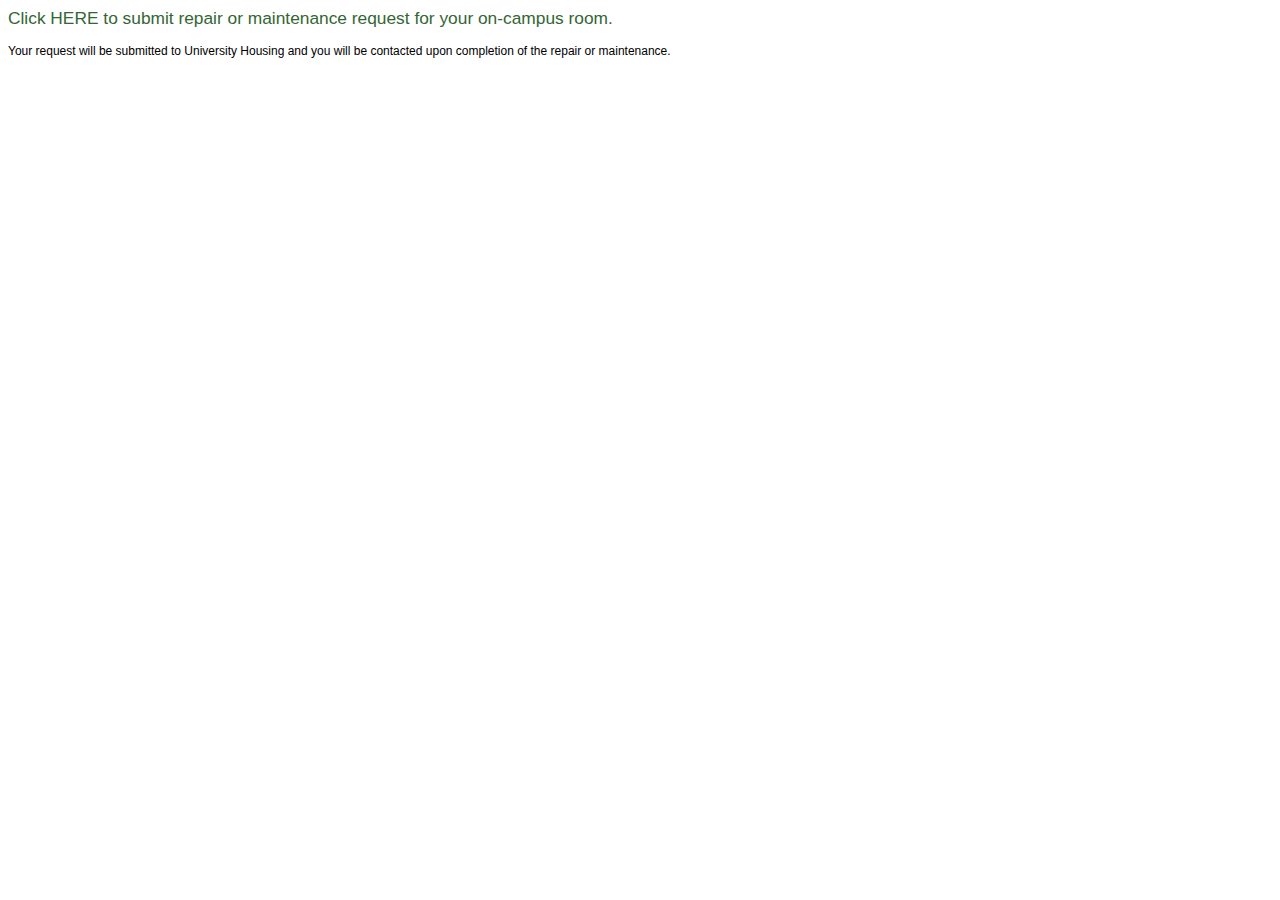
<file: My Cal Poly Portal_ Housing_files/service.html>
<!DOCTYPE html PUBLIC "-//W3C//DTD HTML 4.0 Transitional//EN">
<!-- saved from url=(0048)https://apps.housing.calpoly.edu/hbs/service.cfm -->
<html><head><meta http-equiv="Content-Type" content="text/html; charset=UTF-8">

<title>Cal Poly University Housing Service Requester</title>
<link href="./stylesheet.css" rel="stylesheet" type="text/css"> 
</head>

<body>  

    <div>
        <p><a class="head" href="http://mconnect-cp.calpoly.edu/mc_web/onsite/sr.asp?eg=051C1C5C2C6E5C918DECA52C6A33A0616E4381B451096147914C30A80DD34666E43DC398EAC46F2F" title="The University Housing Service Requester can be used to submit maintenance and repair requests for the on-campus apartments and halls. Select this link to launch the form in a new window." target="_blank">Click HERE to submit repair or maintenance request for your on-campus room.</a>          
        </p>   
        <p class="text">Your request will be submitted to University Housing and you will be contacted upon completion of the repair or maintenance.  
    </p></div>



</body></html>
</file>
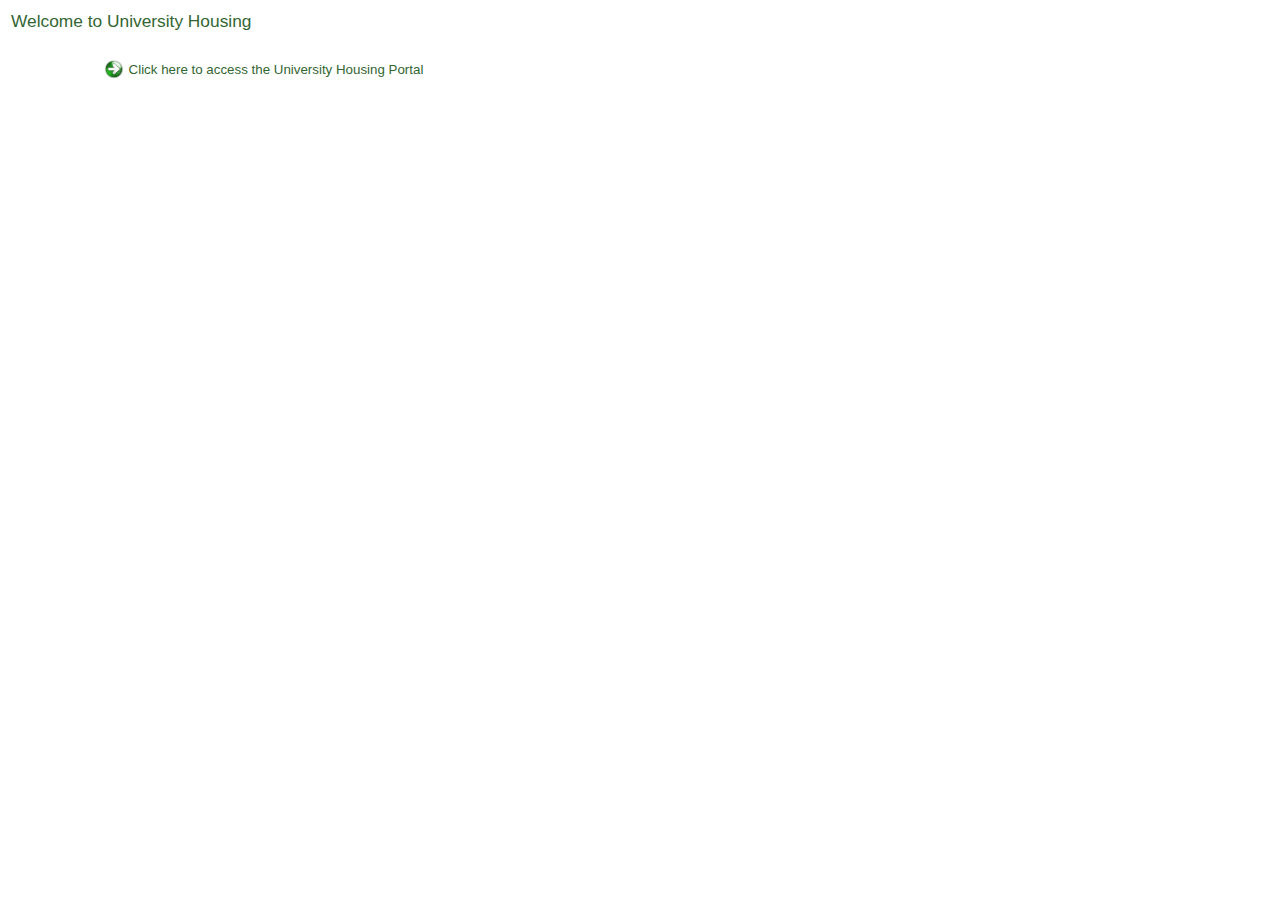
<file: My Cal Poly Portal_ Housing_files/student.html>
<!DOCTYPE html PUBLIC "-//W3C//DTD HTML 4.0 Transitional//EN">
<!-- saved from url=(0074)https://apps.housing.calpoly.edu/cpportal/student.cfm?auth=&rmsid=N7JMhM5N -->
<html><head><meta http-equiv="Content-Type" content="text/html; charset=UTF-8">
        
        <title>Cal Poly Housing Application</title>
        <link href="./stylesheet.css" rel="stylesheet" type="text/css">    
        <script language="JavaScript1.1" src="./encrypt.js" type="text/javascript"></script>
      </head>
      <body>
       	       
              <table width="100%" border="0">               
                <tbody><tr>
                  <td class="head" colspan="2">
                    Welcome to University Housing
                  </td>
                </tr>
                <tr>
                  <td>&nbsp;</td>
                </tr>    
                <tr>
                  <td width="5%">&nbsp;</td>
                  <td>                 
                    <table width="400" border="0" cellpadding="0" cellspacing="5">
                      <tbody>
                        <tr>                            
                          <td width="3%" align="right">
                            <a href="https://apps.housing.calpoly.edu/caslogin.cfm?linkid=ft298116763&amp;ne&amp;merclogin=" target="_blank">
                              <img src="./arrow_right.gif" alt="" width="20" height="20" border="0">
                            </a>
                          </td>
                          <td width="30%" class="title"> 
                            <a href="https://apps.housing.calpoly.edu/caslogin.cfm?linkid=ft298116763&amp;ne&amp;merclogin=" target="_blank">Click here to access the University Housing Portal</a>
                         </td>
                        </tr>                            
                      </tbody>
                    </table>                               
                  </td>
                </tr>
              </tbody></table>
              
<script type="text/javascript">
var gaJsHost = (("https:" == document.location.protocol) ? "https://ssl." : "http://www.");
document.write(unescape("%3Cscript src='" + gaJsHost + "google-analytics.com/ga.js' type='text/javascript'%3E%3C/script%3E"));
</script><script src="./ga.js" type="text/javascript"></script>
<script type="text/javascript">
try {
var pageTracker = _gat._getTracker("UA-15169576-4");
pageTracker._setDomainName(".housing.calpoly.edu");
pageTracker._trackPageview();
} catch(err) {}
</script>
      
      
    
  </body></html>
</file>
<file: My Cal Poly Portal_ Housing_files/stylesheet.css>
body {
		font-family: Arial;
		font-size: 11pt;
		}	 
.text { 
	font-family: Arial; 
    font-size : 9pt;
}
a {
	color: #336633;
	text-decoration: none;
    }

a:hover {
	text-decoration: underline;
	color: #66CC66;
	}
TD {
	font-family : Arial;
	font-size : 9pt;
}
.mainhead {
	font-family: Arial;
	font-size : 15pt;
	color: #336633;
}
.head {
	font-family: Arial;
	font-size : 13pt;
	color: #336633;
} 
.subhead {
	font-family: Arial;
	font-size : 9pt;
	font-weight: bold;
}
.microhead { 
	font-family: Arial; 
    font-size : 7pt;
}
.title { 
	font-family: Arial; 
    font-size : 10pt;
	color: #336633;
}
.subtitle { 
	font-family: Arial; 
    font-size : 10pt;
}
input {
	font-family : Arial;
	font-size : 8pt;
}
select {
	font-family : Arial;
	font-size : 8pt;
}
.report {
	font-family : Arial;
	font-size : 6pt;
}
p.1 {
    outline-style: solid; 
}
</file>
